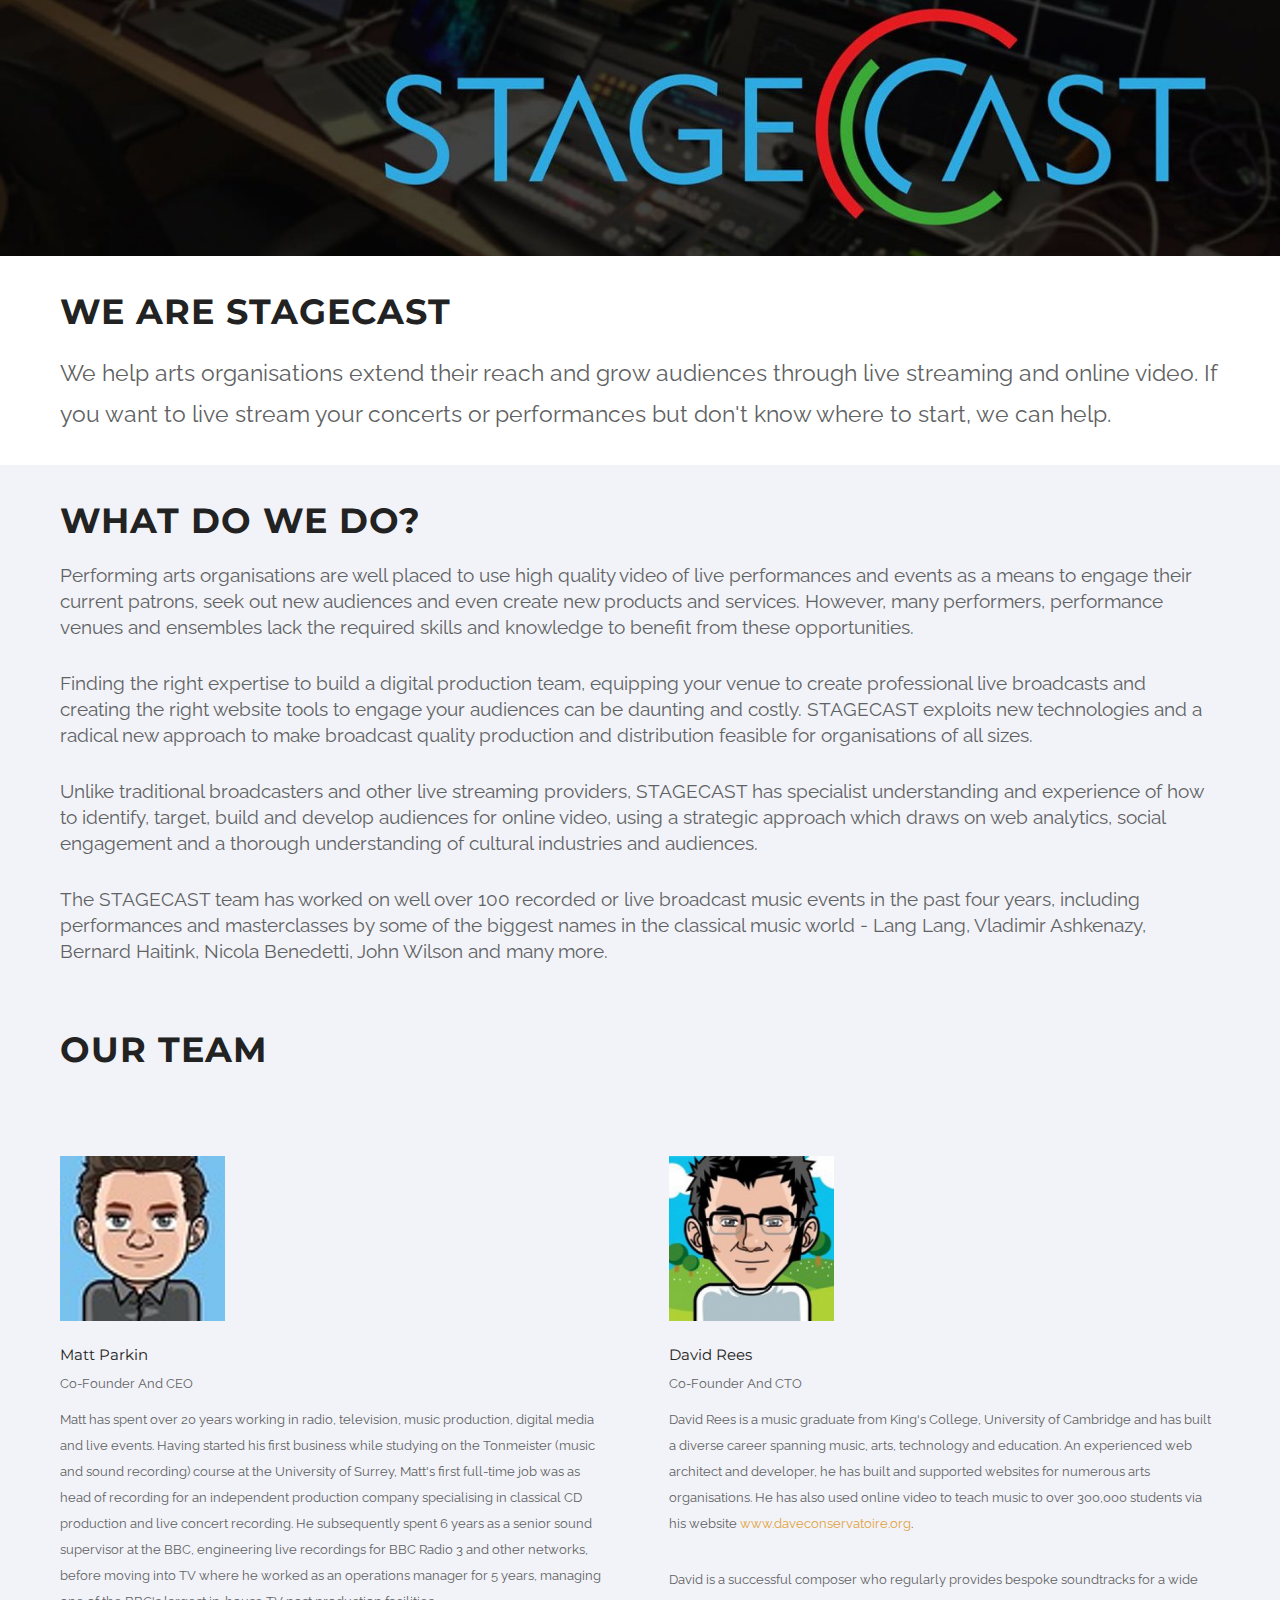
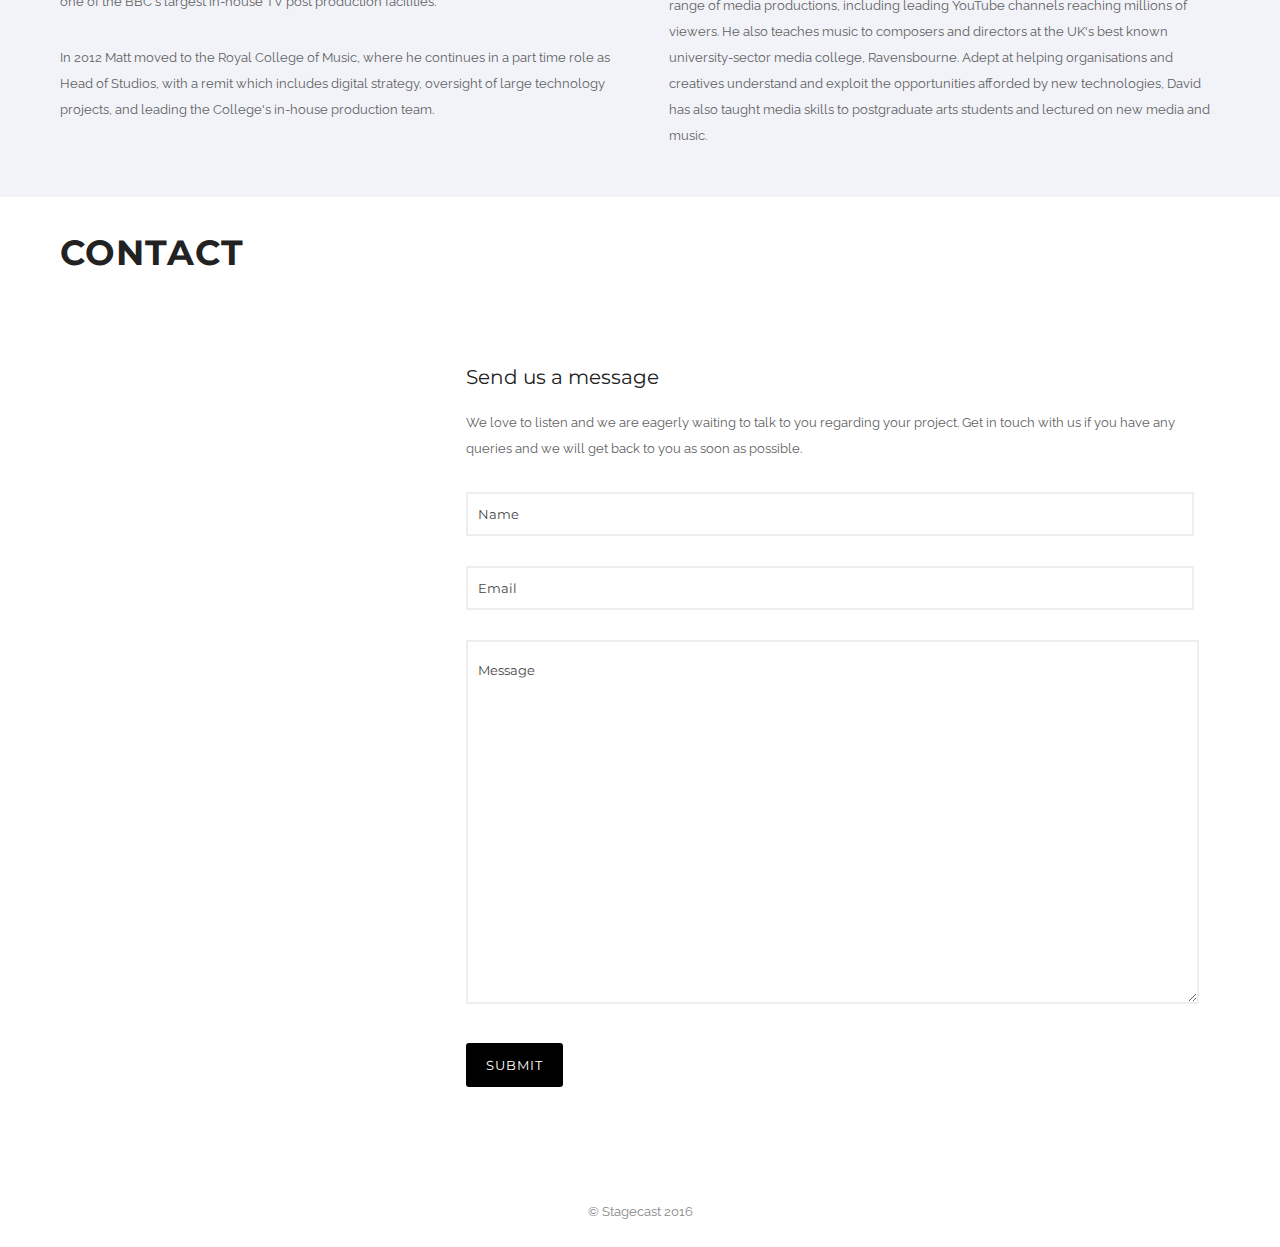
<file: index.html>
<!doctype html>
<!-- paulirish.com/2008/conditional-stylesheets-vs-css-hacks-answer-neither/ -->
<!--[if lt IE 7]> <html class="no-js lt-ie9 lt-ie8 lt-ie7" lang="en"> <![endif]-->
<!--[if IE 7]>    <html class="no-js lt-ie9 lt-ie8" lang="en"> <![endif]-->
<!--[if IE 8]>    <html class="no-js lt-ie9" lang="en"> <![endif]-->
<!-- Consider adding a manifest.appcache: h5bp.com/d/Offline -->
<!--[if gt IE 8]><!-->
<!-- Orange -->

<html class="no-js" lang="en-US"> <!--<![endif]-->
<head>
	<meta charset="utf-8">
	<!--[if IE]>
		<meta http-equiv="X-UA-Compatible" content="IE=edge,chrome=1" >
	<![endif]-->

	<title>Stagecast</title>
	<meta name="viewport" content="user-scalable=no, width=device-width, initial-scale=1, maximum-scale=1" />
    <meta name="apple-mobile-web-app-capable" content="yes" />

    <link rel='stylesheet' id='be-themes-layout-css'  href='/css/layout.css' type='text/css' media='all' />
    <link rel='stylesheet' id='be-pb-frontend-output-css'  href='/css/shortcodes.css' type='text/css' media='all' />
    <link rel='stylesheet' id='rs-plugin-settings-css'  href='/css/settings.css' type='text/css' media='all' />
    <link rel='stylesheet' id='be-style-css-css'  href='/css/style.css' type='text/css' media='all' />
    <link rel='stylesheet' id='be-themes-css-css'  href='/css/theme-options.css' type='text/css' media='all' />
    <link rel='stylesheet' href='/css/icons.css' type='text/css' media='all' />
	<link rel='stylesheet' id='be-themes-layout-group-css' href='/css/font-awesome.css' type='text/css' media='all' />

	<link rel='stylesheet' id='redux-google-fonts-be_themes_data-css'  href='http://fonts.googleapis.com/css?family=Montserrat%3A700%2C400%7CCrimson+Text%3A400italic%7CRaleway%3A400%2C600%7CSource+Sans+Pro%3A400&#038;subset=latin&#038;ver=1428407938' type='text/css' media='all' />


  <link rel="shortcut icon" href="/images/favicon.ico" type="image/x-icon">
  <link rel="icon" href="/images/favicon.ico" type="image/x-icon">
  
</head>
<body class="home page page-id-2723 page-template-default _masterslider _msp_version_2.7.2 header-transparent no-section-scroll smooth-scroll top-header top-right-sliding-menu  be-themes-layout-layout-wide">
	
<div class="header-hero-section" id="hero-section">
  <img src="/images/banner.jpg" />
</div>
     <div id="content" class="no-sidebar-page">
        <div id="content-wrap" class="page-builder">
            <section id="page-content">
            <div class="clearfix">

 <!-- Whoweare -->
                  <div class="be-section clearfix" data-headerscheme="background--dark" style="">
                    <div class="be-section-pad clearfix" style="padding-top:30px;padding-bottom:30px;">
                        <div class="be-row be-wrap clearfix">
                            <div class="one-col column-block clearfix " data-animation="" style=" ">
                                <div class="be-custom-column-inner">
                                    <h3>WE ARE STAGECAST</h3>
                                    <p>
                                        <span style="font-size: 17pt; line-height: 1.8;">We help arts organisations extend their reach and grow audiences through live streaming and online video.  If you want to live stream your concerts or performances but don't know where to start, we can help.</span>
                                    </p>
                                </div>
                            </div>
                        </div>
                      </div>
                    </div>
                  </div>  <div class="be-section clearfix" data-headerscheme="background--dark" style="background-color: #f2f3f8;">

  <div class="be-section-pad clearfix" style="padding-top:30px;padding-bottom:30px;">
    <div class="be-row be-wrap clearfix">
      <div class="one-col column-block clearfix " data-animation="" style=" ">
        <div class="be-custom-column-inner">
          <h3>WHAT DO WE DO?</h3>
          <span style="font-size: 14pt">
            <p>Performing arts organisations are well placed to use high quality video of live performances and events as a means to engage their current patrons, seek out new audiences and even create new products and services. However, many performers, performance venues and ensembles lack the required skills and knowledge to benefit from these opportunities.</p>
            <p>Finding the right expertise to build a digital production team, equipping your venue to create professional live broadcasts and creating the right website tools to engage your audiences can be daunting and costly.  STAGECAST exploits new technologies and a radical new approach to make broadcast quality production and distribution feasible for organisations of all sizes.</p>
            <p>Unlike traditional broadcasters and other live streaming providers, STAGECAST has specialist understanding and experience of how to identify, target, build and develop audiences for online video, using a strategic approach which draws on web analytics, social engagement and a thorough understanding of cultural industries and audiences.</p>
  
            <p>The STAGECAST team has worked on well over 100 recorded or live broadcast music events in the past four years, including performances and masterclasses by some of the biggest names in the classical music world - Lang Lang, Vladimir Ashkenazy, Bernard Haitink, Nicola Benedetti, John Wilson and many more.</p>
  
      <!--      <p>Choose STAGECAST as a web platform, or a live streaming production partner, or both - all our solutions are tailored to your needs and come with the benefit of our experience, expertise and insight.</p>-->
          </span>
        </div>
      </div>
    </div>
  </div>
</div>  <!-- Our Team -->
                  <div class="be-section clearfix" data-headerscheme="background--dark" style="background-color: #f2f3f8;">
                    <div class="be-section-pad clearfix" style="padding-top:30px;padding-bottom:30px;">
                        <div class="be-row be-wrap clearfix">
                            <div class="one-col column-block clearfix " data-animation="" style=" ">
                                <div class="be-custom-column-inner">
                                    <h3>OUR TEAM</h3>
              
                                </div>
                            </div>
                        </div>
                        <div class="be-row be-wrap clearfix">
                            <div class="one-half column-block " data-animation="" style=" ">
                                <div class="be-custom-column-inner">
                                    <div class="team-shortcode-wrap 0" data-animation="fadeIn">
                                        <div class="element c_to_c style5-title">
                                            <div class="element-inner">
                                                <div class="flip-wrap">
                                                    <div class="flip-img-wrap none-effect">
                                                        <img src="images/matt.jpg" alt="Matt" class="team-image"/>
                                                        <!--
                                                        <ul class="team-social clearfix over" style="background: rgba(255,255,255,0.85)">
                                                            <li class="icon-shortcode"><a href="#" class="font-icon team_icons" target="_blank" data-bg-color="transparent" data-color="#000000" data-hover-color="#af9f66" data-hover-bg-color="transparent" style="color: #000000;"><i class="icon-facebook"></i></a></li>
                                                            <li class="icon-shortcode"><a href="#" class="font-icon team_icons" target="_blank" data-bg-color="transparent" data-color="#000000" data-hover-color="#af9f66" data-hover-bg-color="transparent" style="color: #000000;"><i class="icon-twitter"></i></a></li>
                                                            <li class="icon-shortcode"><a href="#" class="font-icon team_icons" target="_blank" data-bg-color="transparent" data-color="#000000" data-hover-color="#af9f66" data-hover-bg-color="transparent" style="color: #000000;"><i class="icon-gplus"></i></a></li>
                                                            <li class="icon-shortcode"><a href="#" class="font-icon team_icons" target="_blank" data-bg-color="transparent" data-color="#000000" data-hover-color="#af9f66" data-hover-bg-color="transparent" style="color: #000000;"><i class="icon-linkedin"></i></a></li>
                                                        </ul>
                                                        -->
                                                    </div>
                                                </div>
                                                <div class="thumb-overlay">
                                                    <div class="thumb-bg">
                                                        <div class="display-table">
                                                            <div class="display-table-cell vertical-align-middle">
                                                                <div class="team-wrap clearfix" style="text-align: left;">
                                                                    <h6 class="team-title">Matt Parkin</h6>
                                                                    <p class="designation">
                                                                        Co-Founder and CEO
                                                                    </p>
                                                                    <p>Matt has spent over 20 years working in radio, television, music production, digital media and live events. Having started his first business while studying on the Tonmeister (music and sound recording) course at the University of Surrey, Matt's first full-time job was as head of recording for an independent production company specialising in classical CD production and live concert recording. He subsequently spent 6 years as a senior sound supervisor at the BBC, engineering live recordings for BBC Radio 3 and other networks, before moving into TV where he worked as an operations manager for 5 years, managing one of the BBC's largest in-house TV post production facilities.</p>  <p>In 2012 Matt moved to the Royal College of Music, where he continues in a part time role as Head of Studios, with a remit which includes digital strategy, oversight of large technology projects, and leading the College's in-house production team.</p>
                                                                </div>
                                                            </div>
                                                        </div>
                                                    </div>
                                                </div>
                                            </div>
                                        </div>
                                    </div>
                                </div>
                            </div>
                            <div class="one-half column-block " data-animation="" style=" ">
                                <div class="be-custom-column-inner">
                                    <div class="team-shortcode-wrap 0" data-animation="fadeIn">
                                        <div class="element c_to_c style5-title">
                                            <div class="element-inner">
                                              
                                                <div class="flip-wrap">
                                                    <div class="flip-img-wrap none-effect">
                                                        <img src="images/dave.jpg" class="team-image" alt="Dave"/>
                                                        <!--
                                                        <ul class="team-social clearfix over" style="background: rgba(255,255,255,0.85)">
                                                            <li class="icon-shortcode"><a href="#" class="font-icon team_icons" target="_blank" data-bg-color="transparent" data-color="#000000" data-hover-color="#af9f66" data-hover-bg-color="transparent" style="color: #000000;"><i class="icon-facebook"></i></a></li>
                                                            <li class="icon-shortcode"><a href="#" class="font-icon team_icons" target="_blank" data-bg-color="transparent" data-color="#000000" data-hover-color="#af9f66" data-hover-bg-color="transparent" style="color: #000000;"><i class="icon-twitter"></i></a></li>
                                                            <li class="icon-shortcode"><a href="#" class="font-icon team_icons" target="_blank" data-bg-color="transparent" data-color="#000000" data-hover-color="#af9f66" data-hover-bg-color="transparent" style="color: #000000;"><i class="icon-gplus"></i></a></li>
                                                            <li class="icon-shortcode"><a href="#" class="font-icon team_icons" target="_blank" data-bg-color="transparent" data-color="#000000" data-hover-color="#af9f66" data-hover-bg-color="transparent" style="color: #000000;"><i class="icon-linkedin"></i></a></li>
                                                        </ul>
                                                        -->
                                                    </div>
                                                </div>
                                                <div class="thumb-overlay">
                                                    <div class="thumb-bg">
                                                        <div class="display-table">
                                                            <div class="display-table-cell vertical-align-middle">
                                                                <div class="team-wrap clearfix" style="text-align: left;">
                                                                    <h6 class="team-title">David Rees</h6>
                                                                    <p class="designation">
                                                                        Co-Founder and CTO
                                                                    </p>
                                                                    
                                                                <p>David Rees is a music graduate from King's College, University of Cambridge and has built a diverse career spanning music, arts, technology and education. An experienced web architect and developer, he has built and supported websites for numerous arts organisations. He has also used online video to teach music to over 300,000 students via his website <a href="http://daveconservatoire.org" target="_blank">www.daveconservatoire.org</a>. </p>
<p>David is a successful composer who regularly provides bespoke soundtracks for a wide range of media productions, including leading YouTube channels reaching millions of viewers. He also teaches music to composers and directors at the UK's best known university-sector media college, Ravensbourne. Adept at helping organisations and creatives understand and exploit the opportunities afforded by new technologies, David has also taught media skills to postgraduate arts students and lectured on new media and music.</p>
                                                                </div>
                                                            </div>
                                                        </div>
                                                    </div>
                                                </div>
                                            </div>
                                        </div>
                                    </div>
                                </div>
                            </div>
                            <div class="one-fourth column-block " data-animation="" style=" ">
                                <div class="be-custom-column-inner">
                                                                   </div>
                            </div>
                            <div class="one-fourth column-block " data-animation="" style=" ">
                                <div class="be-custom-column-inner">
                                    
                                </div>
                            </div>
                        </div>
                    </div>
                </div>   <!-- Contact Form -->
   <!--
                       <div class="be-section clearfix" data-headerscheme="background--light" style="background: url(upload/black_twill.png) repeat scroll top left;">
                        <div class="be-section-pad clearfix" style="padding-top:20px;padding-bottom:20px;">
                            <div class="be-row be-wrap clearfix">
                                <div class="one-col column-block clearfix ">
                                    <div class="be-custom-column-inner">
                                        <div class="call-to-action be-shortcode clearfix " data-animation="fadeIn">
                                            <h5 class="action-content" style="color:#ffffff;">HAVE A PROJECT ? GET IN TOUCH</h5>
                                            <a class="mediumbtn be-button rounded action-button " href="http://www.themeforest.net" style="border-style: solid; border-width: 0px; border-color: #ffffff; background-color: #e0a240; color: #ffffff;" data-bg-color="#e0a240" data-hover-bg-color="#000000" data-color="#ffffff" data-hover-color="#ffffff" data-border-color="#ffffff" data-hover-border-color="#000000">Contact Us</a>
                                        </div>
                                    </div>
                                </div>
                            </div>
                        </div>
                    </div>
      -->  
   
                    <div class="be-section clearfix" data-headerscheme="background--light" style="background-color: #ffffff;">    
                        <div class="be-section-pad clearfix" style="padding-top:30px;">
	                         <div class="be-row be-wrap clearfix">
                            <div class="one-col column-block clearfix " data-animation="" style=" ">
                                <div class="be-custom-column-inner">
                                    <h3>CONTACT</h3>
                                </div>
                            </div>
                        </div>
                            <div class="be-row be-wrap clearfix">
                                <div class="one-third column-block " data-animation="" style=" ">
                                    <div class="be-custom-column-inner">
                                      <p>&nbsp;</p>
                                      <!--
                                        <h6>Contact Info</h6>
                                        <ul class="custom-list">
                                            <li class="custom-list-content"><i class="font-icon icon-icon_house_alt " style="color:#e0a240;"></i><span class="custom-list-content-inner">66 Nicholson Street, Buffalo,&nbsp;NY 14214</span></li>
                                            <li class="custom-list-content"><i class="font-icon icon-icon_phone " style="color:#e0a240;"></i><span class="custom-list-content-inner">001-123-456-7890</span></li>
                                            <li class="custom-list-content"><i class="font-icon icon-icon_mail_alt " style="color:#e0a240;"></i><span class="custom-list-content-inner">maxi@max-themes.com</span></li>
                                        </ul>
                                        -->
                                    </div>
                                </div>
                                <div class="two-third column-block " data-animation="" style=" ">
                                    <div class="be-custom-column-inner">
                                        <h5>Send us a message</h5>
                                        <p>
                                            We love to listen and we are eagerly waiting to talk to you regarding your project. Get in touch with us if you have any queries and we will get back to you as soon as possible.
                                        </p>
                                        <div class="contact_form contact_form_module style1-input">
                                            <form id="contact-form" class="contact" action="https://formspree.io/hello@stagecast.net"
      method="POST">
                                                 <fieldset class="contact_fieldset">
                                                    <input type="text"  name="name" id="name" class="txt autoclear" placeholder="Name" />
                                                </fieldset>
                                                <fieldset class="contact_fieldset">
                                                    <input type="text" name="_replyto" id="mail" class="txt autoclear" placeholder="Email" />
                                                </fieldset>
                                                <fieldset class="contact_fieldset">
                                                    <textarea  name="comment" id="comment" class="txt_area autoclear" placeholder="Message"></textarea>
                                                </fieldset>
                                                <input type="hidden" name="_next" value="http://stagecast.net/thanks" />
                                                <input type="hidden" name="_subject" value="Stagecast Contact Form Submitted" />
                                                
                                                
                                                <fieldset class="contact_fieldset" style="display:none">
                                                    <textarea  name="_gotcha" id="comment" class="txt_area autoclear" placeholder="Message"></textarea>
                                                </fieldset>
                                                <fieldset class="contact_fieldset submit-fieldset">
                                                    <input type="submit" id="submit_contact" name="contact_submit" value="Submit" class="contact_submit be-shortcode mediumbtn be-button rounded" style="background-color: #000000;color: #ffffff;"/>
                                                    <div id="msg" class="message"></div>
                                                </fieldset>
                                            </form>
                                        </div>
                                    </div>
                                </div>
                            </div>
                        </div>
                    </div>
                </div>            <!--  End Page Content -->
            </section>
        </div>
    </div>

	    
	<footer id="footer" class="layout-wide" style="background-color: #ffffff;">
	    <span class="footer-border "></span>
	    <div id="footer-wrap" class=" style1 be-wrap clearfix">
	        <div class="footer-left-area">
	        </div>
	        <div class="footer-center-area">
	            <div class="footer-content-inner-center">
	                &copy; Stagecast 2016
	            </div>
	        </div>
	        <div class="footer-right-area">
	        </div>
	    </div>
	</footer>
	</div>
</div>



			

</body>
</html>
</file>
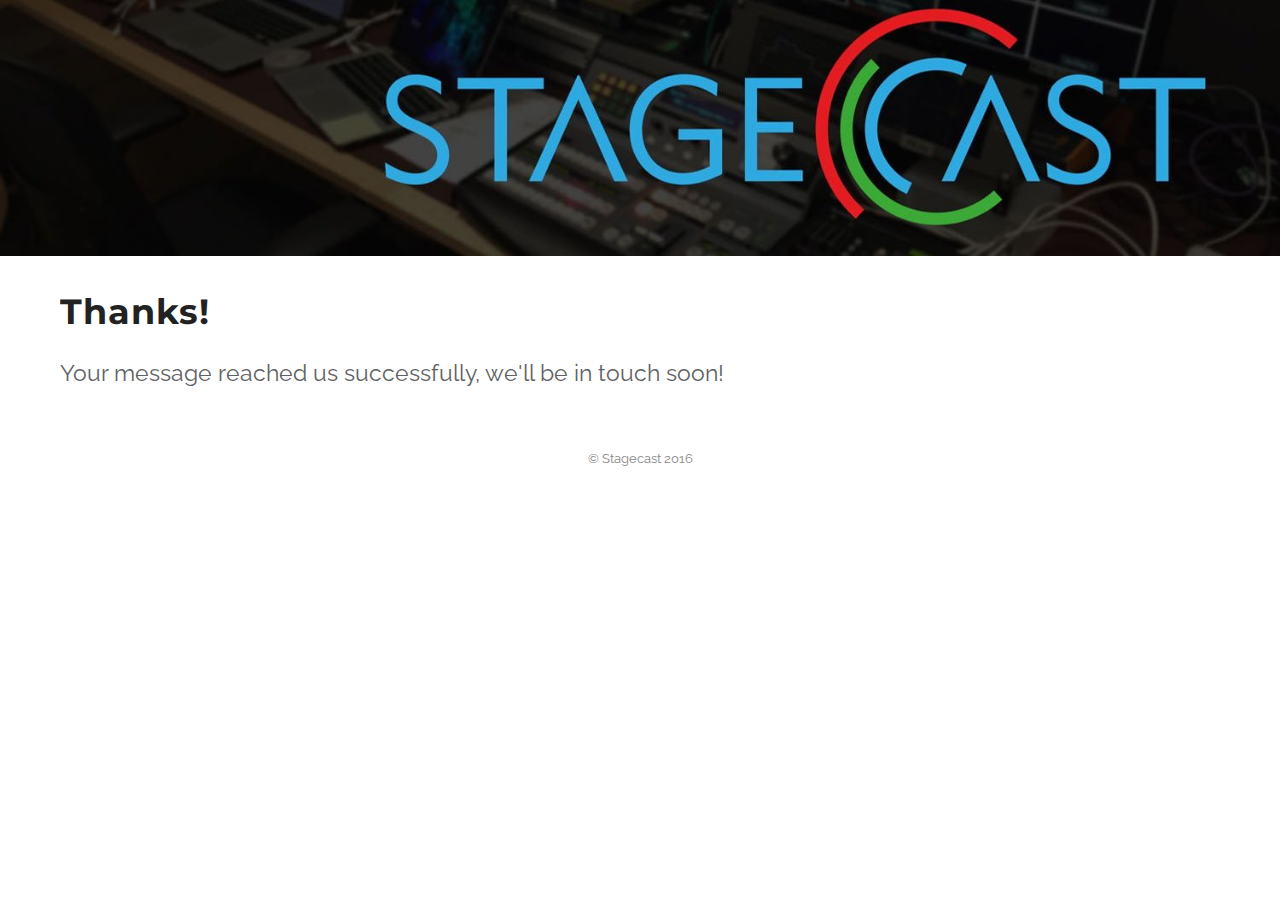
<file: thanks/index.html>
<!doctype html>
<!-- paulirish.com/2008/conditional-stylesheets-vs-css-hacks-answer-neither/ -->
<!--[if lt IE 7]> <html class="no-js lt-ie9 lt-ie8 lt-ie7" lang="en"> <![endif]-->
<!--[if IE 7]>    <html class="no-js lt-ie9 lt-ie8" lang="en"> <![endif]-->
<!--[if IE 8]>    <html class="no-js lt-ie9" lang="en"> <![endif]-->
<!-- Consider adding a manifest.appcache: h5bp.com/d/Offline -->
<!--[if gt IE 8]><!-->
<!-- Orange -->

<html class="no-js" lang="en-US"> <!--<![endif]-->
<head>
	<meta charset="utf-8">
	<!--[if IE]>
		<meta http-equiv="X-UA-Compatible" content="IE=edge,chrome=1" >
	<![endif]-->

	<title>Stagecast</title>
	<meta name="viewport" content="user-scalable=no, width=device-width, initial-scale=1, maximum-scale=1" />
    <meta name="apple-mobile-web-app-capable" content="yes" />

    <link rel='stylesheet' id='be-themes-layout-css'  href='/css/layout.css' type='text/css' media='all' />
    <link rel='stylesheet' id='be-pb-frontend-output-css'  href='/css/shortcodes.css' type='text/css' media='all' />
    <link rel='stylesheet' id='rs-plugin-settings-css'  href='/css/settings.css' type='text/css' media='all' />
    <link rel='stylesheet' id='be-style-css-css'  href='/css/style.css' type='text/css' media='all' />
    <link rel='stylesheet' id='be-themes-css-css'  href='/css/theme-options.css' type='text/css' media='all' />
    <link rel='stylesheet' href='/css/icons.css' type='text/css' media='all' />
	<link rel='stylesheet' id='be-themes-layout-group-css' href='/css/font-awesome.css' type='text/css' media='all' />

	<link rel='stylesheet' id='redux-google-fonts-be_themes_data-css'  href='http://fonts.googleapis.com/css?family=Montserrat%3A700%2C400%7CCrimson+Text%3A400italic%7CRaleway%3A400%2C600%7CSource+Sans+Pro%3A400&#038;subset=latin&#038;ver=1428407938' type='text/css' media='all' />


  <link rel="shortcut icon" href="/images/favicon.ico" type="image/x-icon">
  <link rel="icon" href="/images/favicon.ico" type="image/x-icon">
  
</head>
<body class="home page page-id-2723 page-template-default _masterslider _msp_version_2.7.2 header-transparent no-section-scroll smooth-scroll top-header top-right-sliding-menu  be-themes-layout-layout-wide">
	
<div class="header-hero-section" id="hero-section">
  <img src="/images/banner.jpg" />
</div>
     <div id="content" class="no-sidebar-page">
        <div id="content-wrap" class="page-builder">
            <section id="page-content">
            <div class="clearfix">

 <!-- Whoweare -->
                  <div class="be-section clearfix" data-headerscheme="background--dark" style="">
                    <div class="be-section-pad clearfix" style="padding-top:30px;padding-bottom:30px;">
                        <div class="be-row be-wrap clearfix">
                            <div class="one-col column-block clearfix " data-animation="" style=" ">
                                <div class="be-custom-column-inner">
                                    <h3>Thanks!</h3>
                                    <p>
                                        <span style="font-size: 17pt; line-height: 1.8;">Your message reached us successfully, we'll be in touch soon!</span>
                                    </p>
                                </div>
                            </div>
                        </div>
                      </div>
                    </div>
                  </div>            <!--  End Page Content -->
            </section>
        </div>
    </div>

	    
	<footer id="footer" class="layout-wide" style="background-color: #ffffff;">
	    <span class="footer-border "></span>
	    <div id="footer-wrap" class=" style1 be-wrap clearfix">
	        <div class="footer-left-area">
	        </div>
	        <div class="footer-center-area">
	            <div class="footer-content-inner-center">
	                &copy; Stagecast 2016
	            </div>
	        </div>
	        <div class="footer-right-area">
	        </div>
	    </div>
	</footer>
	</div>
</div>



			

</body>
</html>
</file>
<file: css/layout.css>
.be-wrap {
    max-width: 1160px;
    margin: 0 auto;
    position: relative;
    z-index: 2;
}
.layout-box{
    position: relative;
    width:1280px;
    margin: 0px auto;
}
#hero-section .master-slider {
    height: 500px;
}
.be-section.full-screen-section {
    opacity: 0;
    height: 1000px;
}
/* ======================
    Content
   ====================== */

#page-content.content-single-sidebar{
    width:820px;
}

#left-sidebar, #right-sidebar{
    width: 260px;
}

#left-sidebar, #right-sidebar{
    float: left;
}

.left-sidebar-page #page-content,.dual-sidebar-page #page-content {
    float: right;
}

.right-sidebar-page #page-content{
    float: left;
}

#left-sidebar, 
.right-sidebar-page #page-content {
    margin-right: 80px;
}

#left-sidebar, #right-sidebar{
    margin-bottom: 50px;
}

#content {
    position: static;
    z-index: 2;
}
body.no-section-scroll #content {
    -webkit-transform: initial !important;
    -moz-transform: initial !important;
    -ms-transform: initial !important;
    -o-transform: initial !important;
    transform: initial !important;
}
.no-page-builder {
	padding: 70px 0px;
}
.page #comments {
    padding: 50px 0;
}

/* ======================
    Border layout
    ===================== */

.layout-box-top,
.layout-box-right,
.layout-box-bottom,
.layout-box-left {
    position: fixed;
    background: #ccc;
    z-index: 15;
    -webkit-transform: translateZ(0);
}
.layout-box-top,
.layout-box-bottom {
    width: 100%;
    height: 30px;
    top: 0px;
    left: 0px;
}
.layout-box-bottom {
    top: auto;
    bottom: 0px;
}
.layout-box-right,
.layout-box-left {
    width: 30px;
    height: 100%;
    top: 0px;
    right: 0px;
}
.layout-box-left {
    right: auto;
    left: 0px;
}
body.admin-bar .layout-box-top{
    top: 32px;
}
/* ======================
    Column & Text Block
   ====================== */

.column-block { 
    float: left;
    margin-left: 5%; 
    margin-bottom: 50px;
    position: relative;
    overflow: hidden;
    position: relative;
    z-index: 2;
}
.column-block .be-custom-column-pad,
.column-block .be-custom-column-inner {
    position: relative;
    z-index: 2;
}
.one-col.column-block {
    margin-left: 0px;
    float: none;
}

.one-third { 
    width:30%; 
}
.one-fourth { 
    width:21.25%; 
}
.one-fifth { 
    width:16%; 
}
.one-half { 
    width:47.5%; 
}
.two-third { 
    width:65%; 
}
.three-fourth { 
    width:73.75%; 
}

.be-no-space .one-third { 
    width:33.33%; 
}
.be-no-space .one-fourth { 
    width: 25%; 
}
.be-no-space .one-fifth { 
    width: 20%; 
}
.be-no-space .one-half { 
    width: 50%; 
}
.be-no-space .two-third { 
    width: 66.68%; 
}
.be-no-space .three-fourth { 
    width: 75%; 
}

.be-no-space { 
    display: table; 
    margin-bottom: 60px; 
}
.be-no-space.zero-bottom { 
    margin-bottom: 0; 
}
.be-no-space .column-block { 
    display: table-cell; 
    margin-left: 0px; 
    float: none; 
    vertical-align: middle; 
}
.be-column-pad {
	padding: 100px 5%;
}
.one-third.be-column-pad, .one-fourth.be-column-pad, .one-col.be-column-pad, .two-third.be-column-pad, .three-fourth.be-column-pad {
    padding: 100px 5%;
}
.one-half.be-column-pad {
    padding: 100px 15% 100px 5%;
}
.one-half.be-column-pad:first-child {
    padding: 100px 5% 100px 15%;
}

.column-block *:last-child {
    margin-bottom: 0 !important;
}
.be-last-child {
    margin-bottom: 0 !important;
}

.be-row .column-block:first-child{
    margin-left: 0;
}
.be-row.zero-bottom .column-block {
    margin-bottom: 0;
}
.be-section .be-row:last-child .column-block {
    margin-bottom: 0;
}

.be-section .be-row:last-child .column-block h1:last-child,
.be-section .be-row:last-child .column-block h2:last-child,
.be-section .be-row:last-child .column-block h3:last-child,
.be-section .be-row:last-child .column-block h4:last-child,
.be-section .be-row:last-child .column-block h5:last-child,
.be-section .be-row:last-child .column-block h6:last-child {
    margin-bottom: 0 !important;
} 

.be-section .be-row:not(:last-child) .column-block h1:last-child,
.be-section .be-row:not(:last-child) .column-block h2:last-child,
.be-section .be-row:not(:last-child) .column-block h3:last-child,
.be-section .be-row:not(:last-child) .column-block h4:last-child,
.be-section .be-row:not(:last-child) .column-block h5:last-child,
.be-section .be-row:not(:last-child) .column-block h6:last-child {
    margin-bottom: 30px !important;
}
html body .be-section .be-row .column-block .be-notification *:last-child {
    margin-bottom: 0px !important;
}
.two-third .column-block, .three-fourth .column-block {
    margin-bottom: 0;
}
.column-inner-content {
    position: relative;
    z-index: 2;
}

/* ====================================
    Section Parallax & Video Background
   ==================================== */

.be-section.be-video-section .be-section-pad,
.be-section.be-bg-overlay {
    position: relative;
}
.be-section {
    overflow: hidden;
}
.be-row {
    z-index: 3;
    position: relative;
}
.be-row.be-no-space {
	width: 100%;
}
.be-bg-video {
    display: none;
    position: absolute;
    width: 100%;
    z-index: 0;
    top: 0;
    left: 0;
}
.be-animate {
    visibility: hidden;
    margin-bottom: 30px;
}
#be-pb-main .be-animate {
	visibility: visible;
}
.be-bg-parallax {
    background-attachment: fixed;
}
.be-bg-cover {
    background-size: cover !important;
    -webkit-background-size:cover !important;
    -moz-background-size:cover !important;
}
.be-bg-mousemove-parallax.be-bg-cover {
    background-size: initial !important;
    -webkit-background-size: initial !important;
    -moz-background-size:initial !important;
}
.section-overlay {
	position: absolute;
	top: 0px;
	left: 0px;
	width: 100%;
	height: 100%;
	z-index: 1;
	background: #000;
	opacity: 0.8;
	-ms-filter: "progid:DXImageTransform.Microsoft.Alpha(Opacity=80)";
    filter: alpha(opacity=80);
}

.be-shortcode {
    margin-bottom: 60px;
}   

html.section-scroll.csstransforms,
html.csstransforms body.section-scroll
html.csstransforms body.section-scroll #main-wrapper {
    overflow: hidden;
    height: 100%;
}
html.csstransforms body.section-scroll #footer {
    display: none;
}
html.csstransforms body.section-scroll #content {
    opacity: 0;
}
html.csstransforms body.section-scroll #content {
    -webkit-transition: -webkit-transform 800ms ease;
    -moz-transition: -moz-transform 800ms ease;
    -o-transition: -o-transform 800ms ease;
    transition: transform 800ms ease;
    position: relative;
    z-index: 9;
}
.fullscreen-nav-wrap {
    display: none;
}
html.csstransforms body.section-scroll .fullscreen-nav-wrap {
    display: table;
    height: 100%;
    position: fixed;
    bottom: 0px;
    right: 35px;
    top: 0px;
    z-index: 10;
}


html.csstransforms body.section-scroll .fullscreen-nav-wrap-inner {
    display: table-cell;
    zoom: 1;
    vertical-align: middle;
}
.fullscreen-nav {
    margin-bottom: 0px;
    list-style-type: none;
    padding: 0px;
}
.fullscreen-nav-item, .fullscreen-nav-item-hero-section {
    width: 7px;
    height: 7px;
    border: 1px solid #fff;
    background: transparent;
    border-radius: 50%;
    cursor: pointer;
    margin: 5px 0px 5px 0px;
}
.fullscreen-nav-item.current-item, .fullscreen-nav-item-hero-section.current-item {
    background: #fff;
}
body.section-scroll .be-section * {
    -webkit-transform: translateZ(0);
}

/* ====================================
    FixedSidebar Page
   ==================================== */
.fixed-sidebar-page {
    padding: 0px !important;
}
.fixed-sidebar * {
    overflow: visible !important;
}
.fixed-sidebar-page #content-wrap {
    position: relative;
}
.fixed-sidebar-page #left-sidebar,
.fixed-sidebar-page #right-sidebar,
.fixed-sidebar-page #page-content {
    -webkit-box-sizing: border-box;
    -moz-box-sizing: border-box;
    box-sizing: border-box;
    margin: 0px;
}
.fixed-sidebar-page #left-sidebar,
.fixed-sidebar-page #right-sidebar {
    width: 30%;
    margin: 0px !important;
    height: 100%;
    position: absolute;
}
.fixed-sidebar-page #right-sidebar {
    right: 0px;
}
.fixed-sidebar-page #page-content {
    width: 70% !important;
    padding: 30px;
}
.fixed-sidebar-page #left-sidebar.active-fixed,
.fixed-sidebar-page #right-sidebar.active-fixed {
    position: fixed;
    top: 0px;
    height: 100%;
}
.fixed-sidebar-page #right-sidebar.active-fixed {
    right: 0px;
    left: auto;
}
body.admin-bar .fixed-sidebar-page #left-sidebar.active-fixed .fixed-sidebar-content,
body.admin-bar .fixed-sidebar-page #right-sidebar.active-fixed .fixed-sidebar-content {
    padding-top: 82px;
}
.active-fixed .fixed-sidebar-content {
    overflow: hidden;
    display: block;
    height: 100%;
    position: relative;
}
.fixed-sidebar-content {
    padding: 50px 50px 100px 50px;
    -webkit-box-sizing: border-box;
    -moz-box-sizing: border-box;
    box-sizing: border-box;
}
.fixed-sidebar-content-inner {
    height: 100%;
}
.active-fixed .fixed-sidebar-content .mCSB_container {
    margin-right: 0px;
}
.fixed-sidebar-page .mCustomScrollBox>.mCSB_scrollTools {
    right: -30px !important;
}
.fixed-sidebar-page .mCustomScrollBox {
    overflow: visible !important;
}
.layout-box .fixed-sidebar-page #right-sidebar.active-fixed {
    position: relative !important;
    right: auto !important;
}

/******************************************************************
    Zero Bottom Margin for Shortcodes in Header and Widget area
*******************************************************************/

.widget .be-shortcode,
.widget .icon-shortcode,
.widget .be-button-wrap{
    margin-bottom: 0px !important;
}

#header-wrap .be-shortcode,
#header-wrap .icon-shortcode,
#header-wrap .be-button-wrap{
    margin-bottom: 0px !important;
}

/******************************************************************
    Media Query
*******************************************************************/

@media only screen and (min-width: 1280px) and (max-width: 1360px) {
    .left-header .sb-slidebar {
        width: 240px;
    }
    .left-header #main-wrapper {
        margin-left: 240px;
    }
}

@media only screen and (min-width: 1280px) and (max-width: 1440px) {
    .left-header .be-wrap {
        max-width: 980px;
        margin: 0 auto;
    }
    .left-header.left-static.be-themes-layout-layout-border .be-wrap{
        max-width: 850px
    }
    .left-header #page-content.content-single-sidebar {
        width:700px;
    }

   .left-header #left-sidebar, 
   .left-header #right-sidebar {
        width:220px;
    }
    .left-header #left-sidebar, 
    .left-header .right-sidebar-page #page-content {
        margin-right: 50px;
    }
    .fixed-sidebar-page #left-sidebar,
    .fixed-sidebar-page #right-sidebar {
        width: 30%;
        margin: 0px !important ;
    }
}

/* =========================================================================
                                    Small Desktop
   ========================================================================= */ 
@media only screen and (min-width: 960px) and (max-width: 1279px) {
    .be-wrap {
        max-width: 940px;
        margin: 0 auto;
    }
    .left-header.left-static .be-wrap{
        max-width: 650px
    }
    .layout-box {
        width:100%;
    }

    #page-content.content-single-sidebar{
        width:670px;
    }

    #left-sidebar, #right-sidebar{
        width:220px;
    }
    #left-sidebar, 
    .right-sidebar-page #page-content {
        margin-right: 50px;
    }
    .fixed-sidebar-page #left-sidebar,
    .fixed-sidebar-page #right-sidebar {
        width: 30%;
        margin: 0px !important ;
    } 
}



/* =========================================================================
                                    TABLET
   ========================================================================= */

@media only screen and (max-width: 1024px) {
    .be-bg-cover {
        background-attachment: scroll !important;
        background-position: center center !important;
    }
}

@media only screen and (min-width: 768px) and (max-width: 959px) {
    .be-wrap {
        max-width: 740px;
        margin: 0 auto;
    }
    .layout-box {
        width:100%;
    }
    #page-content.content-single-sidebar{
        width:500px;
    }

    #left-sidebar, #right-sidebar{
        width:200px;
    }
    #left-sidebar,
    .right-sidebar-page #page-content,
    .dual-sidebar-page #left-sidebar,
    #dual-sidebar-wrap {
        margin-right: 40px;
    }   
    #left-sidebar.floting-sidebar, #right-sidebar.floting-sidebar{
        width:100%;
        margin-right: 0;
    }        
    .content-single-sidebar .column-block {
        width: 100%;
        margin-left: 0;
        float: none;
    }   
}

@media only screen and (min-width: 960px) {
    .full-screen-section-wrap {
        display: table;
        width: 100%;
        height: 100%;
    }
    .full-screen-section-wrap .be-section-pad {
        padding: 0px !important;
        display: table-cell;
        vertical-align: middle;
    }
}
@media only screen and (max-width: 960px) {
    html.section-scroll,
    body.section-scroll {
        overflow: auto !important;
        height: auto !important;
    }
    html.csstransforms body.section-scroll .fullscreen-nav-wrap {
        display: none !important;
    }
    body.section-scroll #footer {
        display: block;
    }
    #content {
        -webkit-transform: initial !important;
        -moz-transform: initial !important;
        -ms-transform: initial !important;
        -o-transform: initial !important;
        transform: initial !important;
    }
    .fixed-sidebar-page #left-sidebar, 
    .fixed-sidebar-page #right-sidebar, 
    .fixed-sidebar-page #page-content.content-single-sidebar,
    .single-portfolio #page-content.content-single-sidebar  {
        width: 100% !important;
        position: relative !important;
    }
    .layout-box-container{
        display: none !important;
    }
    .style1-blog .post-date-wrap {
        display: block;
        position: static;
        width: 100%;
        border: none;
        text-align: left;
        padding: 0;
        font-size: inherit !important;
        color: inherit;
        margin-bottom: 5px !important;
    }
    .style1-blog .post-date-wrap div {
        float: left;
        margin-right: 10px;
    }
    .style1-blog .post-title-section {
        padding-left: 0;
    }
    .style1-blog .post-date-wrap:before {
        font-family: "icomoon";
        content: "\e63f";
        margin-right: 10px;
        float: left;
    }

}
@media only screen and (min-width: 1025px) {
    .full-screen-section-wrap {
        display: table;
        width: 100%;
        height: 100%;
    }
    .full-screen-section-wrap .be-section-pad {
        padding: 0px !important;
        display: table-cell;
        vertical-align: middle;
    }
}
@media only screen and (max-width: 768px) {
    .be-no-space .column-block {
        width: 100%;
        min-height: 350px;
        display: block;
    }
}
/* =========================================================================
                                    MOBILE 320
   ========================================================================= */


@media only screen and (max-width: 767px) {
    .be-wrap {
        max-width: 300px;
        margin: 0 auto;
    } 

    .layout-box {
        width:100%;
        margin: 0; 
    } 

    #right-sidebar,
    #left-sidebar {
        float: none;
        margin-right: 0;
        margin-left: 0;
        margin-top: 50px;
        width: 100%;
    }

    #page-content.content-single-sidebar,
    .right-sidebar-page #page-content { 
        float: none;
        margin-right: 0px;
        width:100%;
        margin-left: 0px;  
    }    

    .column-block {
        float: none;
        margin-left: 0;
        width: 100%;
    }
    .column-block .column-block{
        margin-bottom: 60px;
    }
    .be-section .be-row:last-child .column-block {
        margin-bottom: 60px;
    }
    .be-section .be-row:last-child .column-block:last-child,
    .be-section .be-row.be-no-space:last-child .column-block {
        margin-bottom: 0;
    }
    .be-no-space {
        display: block;
    }
    .be-no-space .column-block {
        width: 100%;
        /*min-height: initial;*/
        display: block;
    }
    .be-no-space .column-block.be-column-pad {
        padding: 80px 15% 80px 5%;
    }   
    #bottom-widgets .column-block {
        margin-bottom: 60px;
    }
    .column-block .be-custom-column-pad {
        padding: 30px !important;
    }
    body.disable-css-animation-mobile .be-animate {
        visibility: visible !important;
        -webkit-animation-duration: 0s;
        -moz-animation-duration: 0s;
        -ms-animation-duration: 0s;
        -o-animation-duration: 0s;
        animation-duration: 0s;
    }
}

/* =========================================================================
                                    MOBILE 480
   ========================================================================= */

@media only screen and (min-width: 480px) and (max-width: 767px) {
    .be-wrap {
        max-width: 440px;
        margin: 0 auto;
    } 
}
</file>
<file: css/shortcodes.css>
/**********************************************************************
            HERO SECTION
**********************************************************************/
.header-hero-section {
	overflow: hidden;
	width: 100%;
}
.hero-section-wrap *:last-child {
	margin-bottom: 0px !important;
}
.hero-section-wrap {
	opacity: 1;
}
.hero-section-inner-wrap {
	display: table;
	width: 100%;
	height: 100%;
}
.hero-section-inner {
	display: table-cell;
	vertical-align: middle;
}
.header-hero-custom-section .be-row {
	height: 100% !important;
}
.hero-section-wrap .special-heading .separator:last-child {
    margin-bottom: 30px !important;
}
/**************************************SHORTCODES**************************************/

/*********************************************************************
            ANIMATED NUMBERS
*********************************************************************/

.animate-number,.animate-number-caption {
    display: block;
    margin-bottom: 10px;
}
.animate-number-wrap {
    text-align: center;
}
.animate-number {
    line-height: 1.2 !important;
}

/*********************************************************************
            ANIMATED CHARTS
*********************************************************************/
.chart-wrap {
    text-align: center;
}
.chart {
    text-align: center;
    position: relative;
    width: 110px;
    height: 110px;
    line-height: 110px;
    margin: 0 auto 20px;
}
.chart canvas {
    position: absolute;
    top: 0;
    left: 0;
}
/*********************************************************************
            CLIENT CAROUSEL
*********************************************************************/

.carousel-wrap {
    position: relative;
    margin-bottom: 50px;
}
.be-carousel {
    margin: 0;
    padding: 0;
    list-style: none;
    display: block;
    -ms-filter: "progid:DXImageTransform.Microsoft.Alpha(Opacity=0)";
    filter: alpha(opacity=0);
    -moz-opacity: 0;
    -khtml-opacity: 0;
    opacity: 0;
    height: 0px;
    overflow: hidden;
    -webkit-transition: opacity 0.3s ease-in, height 0.3s ease-in;
    -moz-transition: opacity 0.3s ease-in, height 0.3s ease-in;
    -o-transition: opacity 0.3s ease-in, height 0.3s ease-in;
    -ms-transition: opacity 0.3s ease-in, height 0.3s ease-in;
    transition: opacity 0.3s ease-in, height 0.3s ease-in;
}
.be-carousel li{
    float: left;
    margin: 0px 10px;
    display: block;
    position: relative;
}

.portfolio-carousel .be-carousel li {
    margin: 0px 0px;
}

.client-carousel li a {
    display: block;
    text-align: center;
    line-height: 120px;
}
.portfolio-carousel .be-carousel li img {
    width: 100%;
    max-width: 100%;
}
.client-carousel li img {
    vertical-align: middle;
    height: auto !important;
    max-height: 100%;
}
.be-carousel-nav {
    position: absolute;
    top: 50%;
    width: 40px;
    height: 60px;
    line-height: 60px;
    font-size: 20px;
    margin-top: -30px;
    text-align: center;
    -webkit-transition: all .6s ease;
    -moz-transition: all .6s ease;
    -o-transition: all .6s ease;
    transition: all .6s ease;
    display: none !important;
    opacity: 0;
    -moz-opacity: 0;
    background: #000;
    background: rgba(0, 0, 0, 0.2);
}
.portfolio-carousel .be-carousel-nav {
    display: block !important;
}
.carousel-wrap .be-carousel-nav.prev {
    left: 0px;
}
.carousel-wrap .be-carousel-nav.next {
    right: 0px;
}


/*********************************************************************
            COUNTDOWN
*********************************************************************/


.countdown-rtl {
    direction: rtl;
}
.countdown-holding span {
    color: #888;
}
.countdown-row {
    clear: both;
    width: 100%;
    padding: 0px 2px;
    text-align: center;
}
.countdown-show1 .countdown-section {
    width: 98%;
}
.countdown-show2 .countdown-section {
    width: 48%;
}
.countdown-show3 .countdown-section {
    width: 32.5%;
}
.countdown-show4 .countdown-section {
    width: 24.5%;
}
.countdown-show5 .countdown-section {
    width: 19.5%;
}
.countdown-show6 .countdown-section {
    width: 16.25%;
}
.countdown-show7 .countdown-section {
    width: 14%;
}
.countdown-section {
    display: block;
    float: left;
    font-size: 16px;
    text-align: center;
}
.countdown-amount {
    font-size: 50px;
    line-height: 2;
}
.countdown-period {
    display: block;
}
.countdown-descr {
    display: block;
    width: 100%;
}

/*********************************************************************
            GALLERY
*********************************************************************/

.gallery-slider-wrap  {
    position: fixed;
    width: 100%;
    height: 100%;
    background: #fff;
    top: 0px;
    left: -100%;
    z-index: 15;
    opacity: 0;
    -ms-filter: "progid:DXImageTransform.Microsoft.Alpha(Opacity=0)";
    filter: alpha(opacity=0);
    -moz-opacity: 0;
    -khtml-opacity: 0;
    opacity: 0;
    -webkit-transition: left 0.3s ease-in, opacity 0.3s ease-in;
    -moz-transition: left 0.3s ease-in, opacity 0.3s ease-in;
    -o-transition: left 0.3s ease-in, opacity 0.3s ease-in;
    -ms-transition: left 0.3s ease-in, opacity 0.3s ease-in;
    transition: left 0.3s ease-in, opacity 0.3s ease-in;
}
a.no-link {
    cursor: default;
}
.overflow-hidden {
    overflow: hidden !important;
}
.gallery-slider-content,
#gallery-container-wrap,
#gallery-container {
    position: relative;
    width: 100%;
    height: 100%;
}
#gallery-container {
    width: 100%;
    float: left;
}
.gallery-all-container.normal-scroll #gallery-container {
    cursor: move;
    cursor: -webkit-grab;
}
#gallery-container-wrap {
    overflow-x: hidden;
    overflow-y: hidden;
    -ms-filter: "progid:DXImageTransform.Microsoft.Alpha(Opacity=0)";
    filter: alpha(opacity=0);
    -moz-opacity: 0;
    -khtml-opacity: 0;
    opacity: 0;
    transition: opacity 1s ease;
    -moz-box-sizing: border-box;
    -webkit-box-sizing: border-box;
    -ms-box-sizing: border-box;
    box-sizing: border-box;
}
#gallery-container {
    white-space: nowrap !important;
    word-wrap: normal;
    font-size: 0;
    -webkit-box-sizing: border-box;
    -moz-box-sizing: border-box;
    box-sizing: border-box;
    padding-right: 0px !important;
}
#gallery-container .placeholder {
    width: 100%;
    height: 100%;
    display: inline-block;
    zoom: 1;
    text-align: center;
    position: relative;
}
#gallery-container .placeholder img {
    display: inline-block;
    height: auto;
    width: auto;
    max-height: 100%;
    max-width: 100%;
    vertical-align: middle;
    -ms-filter: "progid:DXImageTransform.Microsoft.Alpha(Opacity=0)";
    filter: alpha(opacity=0);
    -moz-opacity: 0;
    -khtml-opacity: 0;
    opacity: 0;
    display: none;
    -webkit-transition: opacity 0.5s ease-in;
    -moz-transition: opacity 0.5s ease-in;
    -o-transition: opacity 0.5s ease-in;
    -ms-transition: opacity 0.5s ease-in;
    transition: opacity 0.5s ease-in;
}
#gallery-container .placeholder.style1_placehloder {
    width: auto;
    position: relative;
    vertical-align: top;
    height: 100%;
    height: 100% !important;
}
#gallery-container .placeholder.style1_placehloder img {
    height: 100%;
    max-width: none;
}
#gallery-container .placeholder.center,
#gallery-container .placeholder.style2_placehloder {
    vertical-align: top;
    overflow: hidden !important;
}
#gallery-container .placeholder.center .fluid-width-video-wrapper iframe{
    width: 100%!important;
}
.single-page-lightbox-content {
    height: 100% !important;
    overflow: auto !important;
}
#gallery-container .placeholder.center.style4_placehloder {
    display: block;
    overflow: hidden;
}
#gallery-container .placeholder.center.style4_placehloder a.slider-img-wrap {
    position: absolute;
    width: 100%;
    height: 100%;
    left: 0px;
}
.portfolio-item-overlay,
.overlay_placeholder {
    display: block;
    position: absolute;
    width: 100%;
    height: 100%;
    top: 0px;
    left: 0px;
    background: #000;
    background: rgba(0, 0, 0, 0.85);
    z-index: 1;
}
.placeholder .fluid-width-video-wrapper {
    display: inline-block !important;
    vertical-align: top !important;
    padding: 0px !important;
    margin: 0px !important;
    height: 100% !important;
}
.fluid-width-video-wrapper {
    width: 100%;
    position: relative;
    padding: 0;
}
.fluid-width-video-wrapper, .fluid-width-video-wrapper iframe, .fluid-width-video-wrapper object, .fluid-width-video-wrapper embed {
    max-width: 100%;
}
.placeholder .fluid-width-video-wrapper iframe.gallery {
    position: relative !important;
    height: 100% !important;
}
#gallery-container .placeholder:before {
    content: "";
    display: inline-block;
    height: 50%;
    width: 1px;
    margin-right: -1px;
}
#gallery-container .placeholder.center img {
    -webkit-backface-visibility: hidden;
    position: absolute;
    left: 0px;
    top: 0px;
    width: 100%;
    display: block;
    max-width: none;
    max-height: none;
}
.gallery-all-container.resized .arrow_prev, 
.gallery-all-container.resized .arrow_next{
/*.gallery-all-container.resized .single_portfolio_info_close {*/
    display: none !important;
}
.arrow_prev, 
.arrow_next {
    position: absolute;
    top: 50%;
    cursor: pointer;
    z-index: 10;
    margin-top: -50px;
    /*background: #000;*/
    /*background: rgba(0, 0, 0, 0.2);*/
    font-size: 30px;
    text-align: center;
    display: none;
}
.single_portfolio_info_close { 
    position: absolute;
    line-height: 35px;
    width: 35px;
    font-size: 20px;
    height: 35px;
    text-align: center;
    /*background-color: #000;*/
}
.arrow_prev {
    left: 0px;
}
.arrow_next {
    right: 0px;
}
.style1-arrow .arrow_prev,
.style2-arrow .arrow_prev,
.style1-arrow .arrow_next,
.style2-arrow .arrow_next {
    height: 100px;
    line-height: 100px;
    width: 60px;
}
.style3-arrow .arrow_prev,
.style4-arrow .arrow_prev,
.style3-arrow .arrow_next,
.style4-arrow .arrow_next {
    height: 40px;
    line-height: 40px;
    width: 40px;
}
.style5-arrow .arrow_prev,
.style6-arrow .arrow_prev,
.style5-arrow .arrow_next,
.style6-arrow .arrow_next {
    height: 50px;
    line-height: 50px;
    width: 50px;
    border-radius: 50%;
}
.style2-arrow .arrow_prev,
.style4-arrow .arrow_prev{
    border-left: none !important;
}
.style2-arrow .arrow_next,
.style4-arrow .arrow_next{
    border-right: none !important;
} 
.style5-arrow .arrow_prev,
.style6-arrow .arrow_prev{
    left:15px;
}
.style5-arrow .arrow_next,
.style6-arrow .arrow_next{
    right:15px;
}
.arrow_next .font-icon, 
.arrow_prev .font-icon, 
.single_portfolio_close .font-icon, 
.single_portfolio_info_close .font-icon, 
.single_portfolio_back .font-icon {
    display: inline-block;
    text-align: center;
    line-height: inherit;
    -webkit-user-select: none;
}
/*
.style2-arrow .arrow_prev,
.style2-arrow .arrow_next {
    bottom: 5px;
    top: auto;
    margin-top: 0px;
    height: 30px;
    padding: 0px;
    line-height: 30px;
    width: 30px;
    text-align: center;
    font-size: 22px;
    background: #000;
    background: rgba(0, 0, 0, 1);
    right: 40px;
}
.style2-arrow .arrow_prev {
    right: 75px;
    left: auto;
}
.style2-arrow .single_portfolio_info_close {
    padding: 0px 5px;
    height: 30px;
    line-height: 30px;
    font-size: 20px;
    background: #000;
    left: -35px;
}
.style2-arrow .gallery_content.show .single_portfolio_info_close {
    left: -30px;
}
.style2-arrow .hide-info-box .arrow_prev {
    right: 40px;
}
.style2-arrow .hide-info-box .arrow_next {
    right: 5px;
}
*/
.gallery_content {
    position: absolute;
    top: 0px;
    width: 480px;
    background: #fff;
    word-break: break-word;
    z-index: 10;
    height: 100%;
    right: -480px;
    -webkit-transition: right 0.3s ease;
    -moz-transition: right 0.3s ease;
    -o-transition: right 0.3s ease;
    -ms-transition: right 0.3s ease;
    transition: right 0.3s ease;
    box-sizing: border-box;
}
.normal-scroll .attachment-details-custom-slider {
    display: block !important;
    opacity: 1 !important;
}
.normal-scroll.gallery-all-container .arrow_prev,
.normal-scroll.gallery-all-container .arrow_next {
    display: none !important;
}
.gallery_content.show {
    right: 0px;
}
.single_portfolio_info_close {
    left: -40px;
    top: 40px;
}
.single_portfolio_info_close .font-icon {
    border-radius: 0px;
    border: 0px;
    font-size: inherit;
}
.single_portfolio_close {
    right: 40px;
    top: 60px;
}
.single_portfolio_close .font-icon {
    font-size: 16px;
}

.post-title.gallery-title {
    font-size: 16px;
    text-transform: uppercase;
    color: #000;
    letter-spacing: 2px;
    margin-bottom: 15px;
}
.gallery_scrollable_content {
    margin-bottom: 50px;
}
.gallery_scrollable_content a.more-link,
.single-portfolio a.more-link {
    display: none !important;
}

.gallery_content_area .post-header i {
    margin-right: 20px;
}
.gallery_content_area .post-header li {
    margin-bottom: 10px;
}
.gallery_content_area,
.gallery_content_area_wrap {
    height: 100%;
    max-height: 100%;
}
.gallery_content_area_wrap {
    -webkit-box-sizing: border-box;
    -moz-box-sizing: border-box;
    box-sizing: border-box;
    padding: 70px 50px;
}
.show-title .attachment-details-custom-slider,
.show-title .overlay_placeholder {
    opacity: 0 !important;
}
.attachment-details-custom-slider {
    position: absolute;
    bottom: 0px;
    left: 0px;
    word-break: break-word;
    white-space: normal;
    word-wrap: normal;
    background: #000;
    display: none;
    padding: 0px 20px;
}
.attachment-details-custom-slider a,
.attachment-details-custom-slider a:hover,
.attachment-details-custom-slider a:active,
.attachment-details-custom-slider a:visited {
    color: inherit;
    font-size: initial;
    display: block;
    -webkit-box-sizing: border-box;
    -moz-box-sizing: border-box;
    box-sizing: border-box;
    padding: 10px 0px;
    text-align: left;
}
.attachment-details-custom-slider a.cat-list,
.attachment-details-custom-slider span {
    color: inherit;
    font-size: 13px;
    line-height: 20px;
    display: inline-block;
    -webkit-box-sizing: border-box;
    -moz-box-sizing: border-box;
    box-sizing: border-box;
    padding: 0px 2px 12px 2px;
    text-align: left;
}
.gallery_content .be-section-pad {
    padding: 0 !important;
}
.portfolio-details {
    margin-bottom: 30px;
}
.gallery-side-heading {
    /*font-size: 13px;*/
    margin-bottom: 5px;
    line-height: 17px;
    display: block;
    text-transform: uppercase;
}
.portfolio-details .gallery-side-heading-wrap p {
    margin-bottom: 30px !important;
}
.gallery-cat-list-wrap {
    margin-bottom: 30px;
}
a.custom-share-button, a.custom-share-button:active, a.custom-share-button:hover, a.custom-share-button:visited {
    color: #000;
    margin-right: 15px;
}
.single_portfolio_info_close {
    left: -40px;
    bottom: 5px;
    top: auto;
}
.gallery-all-container {
    position: relative !important;
    overflow: hidden;
}
.gallery-cat-list-wrap a{
    color: inherit !important;
}
a.view-project-link {
    text-transform: uppercase;
    color: inherit !important;
    background: none;
    padding: 10px 0px;
    border-bottom-width: 3px;
    border-style: solid;
    border-color: inherit;
}
.portfolio-nav-wrap a {
    color: inherit !important;
    margin: 5px;
}
.portfolio-details.style2 .gallery-side-heading-wrap {
    border-style: solid;
    border-bottom-width: 1px;
    border-color: inherit;
    margin-bottom: 20px !important;
}
.portfolio-details.style2 .gallery-side-heading-wrap p,
.portfolio-details.style2 .gallery-side-heading-wrap .gallery-side-heading {
    float: left;
    line-height: 20px;
    margin-bottom: 20px !important;
}
.portfolio-details.style2 .gallery-side-heading-wrap .gallery-side-heading {
    width: 160px;
}
.single-page-nav.style2-navigation {
    text-align: center;
}
.single-page-nav.style2-navigation .font-icon {
    font-size: 30px;
    line-height: 40px;
    display: inline-block;
    vertical-align: top;
}
.single-page-nav.style2-navigation .next-post-link,
.single-page-nav.style2-navigation .previous-post-link {
    display: block;
    margin: 0px;
    position: relative;
}
.single-page-nav.style2-navigation .next-post-link .font-icon,
.single-page-nav.style2-navigation .previous-post-link .font-icon {
    font-size: 40px;
}
.single-page-nav.style2-navigation .next-post-link .font-icon:before,
.single-page-nav.style2-navigation .previous-post-link .font-icon:before {
    display: block;
    height: 38px;
    line-height: 38px;
}
.single-page-nav.style2-navigation .next-post-link {
    float: right;
    margin-top: -1px;
}
.single-page-nav.style2-navigation .previous-post-link {
    float: left;
}
.single-page-nav.style2-navigation .next-post-link i.font-icon {
    -webkit-transform: rotate(180deg);
    -moz-transform: rotate(180deg);
    -ms-transform: rotate(180deg);
    -o-transform: rotate(180deg);
    filter: progid:DXImageTransform.Microsoft.BasicImage(rotation=6);
    display: block;
}
.single-page-nav.style2-navigation .next-post-link h6,
.single-page-nav.style2-navigation .previous-post-link h6 {
    display: block;
    white-space: nowrap;
    line-height: 38px;
    font-size: 15px;
    opacity: 0;
    -webkit-transition: opacity 0.3s ease-in, left 0.3s ease-in, right 0.3s ease-in;
    -moz-transition: opacity 0.3s ease-in, left 0.3s ease-in, right 0.3s ease-in;
    -o-transition: opacity 0.3s ease-in, left 0.3s ease-in, right 0.3s ease-in;
    -ms-transition: opacity 0.3s ease-in, left 0.3s ease-in, right 0.3s ease-in;
    transition: opacity 0.3s ease-in, left 0.3s ease-in, right 0.3s ease-in;
    top: 0px;
    left: 300%;
    position: absolute;
}
.single-page-nav.style2-navigation .next-post-link h6 {
    right: 300%;
    left: auto;
}
.single-page-nav.style2-navigation .previous-post-link:hover h6 {
    opacity: 1;
    left: 100%;
}
.single-page-nav.style2-navigation .next-post-link:hover h6 {
    opacity: 1;
    right: 100%;
}
.single-page-nav.style2-navigation .portfolio-url {
    margin: 0px !important;
}
/*********************************************************************
            PORTFOLIO DETAILS
*********************************************************************/

.project_details{
    list-style: none;
    padding: 0;
    margin-bottom: 30px;
}
.project_details li i {
    margin-right: 20px;
}
.project_details li {
    margin-bottom: 10px;
}



/*********************************************************************
            RECENT POSTS
*********************************************************************/


.related-items {
    margin-bottom: 60px;
}
.related-items .post-nav, .related-items .post-nav h6 {
    margin-bottom: 0;
    padding: 0;
}
.related-items .column-block{
    margin-bottom: 0;
}

.recent-post-header {
    margin-bottom: 15px; 
}
.recent-post-title {
    margin-bottom: 10px;       
}

.recent-post-title a {
  color:inherit;
}
.related-items.style3-blog .post-nav {
    margin: 10px 0px 15px 0px !important;
}
.related-items.style3-blog.hide-excerpt .post-content{
    display: none;
}
.related-items.style3-blog .post-title{
    margin-bottom: 10px !important;
}
.related-items.style3-blog .element-inner {
    background: none !important;
}
.related-items.style3-blog .article-details {
    padding: 20px 0;
}
.bar-style-related-posts-list {
    overflow: hidden;
    text-align: center;
    margin-bottom: 0px;
    border-bottom-width: 1px;
    border-style: solid;
    border-color: inherit;
    padding: 50px 0px;
    position: relative;
}
.bar-style-related-posts-list ul.cal-list {
    display: inline-block;
    vertical-align: top;
}
.bar-style-related-posts-list .post-title {
    font-size: 25px!important;
}
.bar-style-related-posts-list .background-overlay {
    position: absolute;
    width: 100%;
    height: 100%;
    background: #fff;
    top: 0px;
    left: 0px;
    z-index: 1;
    -webkit-transition: background 0.8s;
    -moz-transition: background 0.8s;
    -ms-transition: background 0.8s;
    -o-transition: background 0.8s;
    transition: background 0.8s;
}
.bar-style-related-posts-list .background-content {
    position: relative;
    z-index: 2;
}
.bar-style-related-posts-list:hover .background-overlay {
    background: #fff;
    background: rgba(255, 255, 255, 0.9);
}
.bar-style-related-posts-list .sep-with-icon-wrap {
    margin-bottom: 10px;
}
/*********************************************************************
            TESTIMONIALS
*********************************************************************/

.testimonial_slide {
    position: relative;
}
.testimonial_slide_inner {
    position: relative;
    margin: 0 auto;
    padding-left: 90px;
    min-height: 60px;
}
.tweet-flex-slider .testimonial_slide_inner{
    padding-left: 0px;
}

.testimonial-author {
    font-size: inherit;
    display: block;
    line-height: inherit;
}
.testimonial-content {
    margin: 0px 0px 30px 0px;
    z-index: 2;
    position: relative;
    line-height: 2.0;
}
.testimonial_slide .icon-quote {
    position: absolute;
    top: -9px;
    left: 0px;
    font-size: 80px;
    z-index: 1;
    color: #dfdfdf;
    line-height: 60px;
}
.testimonial-author-img,
.testimonial-author-info {
    float: left;
    width: auto;
    text-align: left;
}
.testimonial-author-info .testimonial-author-role {
    display: block;
    white-space: nowrap;
}
.testimonial-author-img {
    width: 70px;
    border-radius: 50%;
    overflow: hidden;
    margin-right: 20px;
}
.testimonials_wrap .flex-control-nav.flex-control-paging {
    position: relative !important;
    top: 0px;
    margin: 10px 0px 0px 0px;
    display: block !important;
    opacity: 1 !important;
}
.center-content .testimonial_slide_inner {
    max-width: 700px;
    text-align: center;
}
.center-content .testimonial-author-info-wrap {
    display: inline-block;
    margin-left: -60px;
}
.instagram-feed-img-wrap {
    margin-bottom: 40px;
}
.right-content .testimonial_slide_inner {
    padding-left: 0px;
    padding-right: 95px;
    text-align: right;
}
.right-content .testimonial_slide_inner .icon-quote {
    left: auto;
    right: 0px;
}
.right-content .testimonial_slide_inner .testimonial-author-img {
    float: right;
    margin: 0px 0px 0px 20px;
}
.right-content .testimonial_slide_inner .testimonial-author-info {
    float: right;
}
.testimonials_wrap .center-content .font-icon{
    position: static;
    display: block;
    margin-bottom: 20px;
}
.testimonials_wrap .center-content .testimonial_slide_inner{
    padding-left: 0px;
}
span.subtitle {
    font-size: 11px;
}
.testimonials_wrap .content-flex-slider .flex-control-nav.flex-control-paging {
    position: absolute !important;
    bottom: -11px;
    top: auto;
    line-height: 19px;
    margin-top: 0px;
}
.testimonials_wrap .content-flex-slider .flex-viewport{
    margin-bottom: 40px;
}
.content_slide_inner {
    max-width: 100%;
    margin: 0 auto;
}
.content-slide-wrap .flex-control-paging {
    border-color: #000;
    border-width: 0px;
}
.content-slide-wrap .flex-control-paging li {
    border-color: inherit;
    border-width: 0px;
}
.content-slide-wrap .flex-control-paging li a {
    width: 6px;
    height: 6px;
    border-color: inherit;
    border-width: 0px;
}
.content-slide-wrap .flex-control-paging li a:before {
    content: " ";
    width: auto;
    height: 0px;
    color: #000;
    border-width: 4px;
    border-style: solid;
    border-color: inherit;
    display: block;
    border-radius: 100%;
}
.flexslider.content-flex-slider .flex-control-nav.flex-control-paging {
    position: relative;
}
/*********************************************************************
            TEXT BLOCK
*********************************************************************/

.be-text-block img {
    margin-bottom: 30px;
}



/*********************************************************************
            TEAM
*********************************************************************/
.team-shortcode-wrap {
    overflow: hidden !important;
}
.team-title {
    margin-bottom: 0px;
}
.team-shortcode-wrap  .designation{   
    text-transform: capitalize;
    margin-bottom: 10px;
}
ul.team-social{
    padding-left: 0px;
}
.team-description{
    margin-bottom: 15px;
}
.team-shortcode-wrap .style5-title .thumb-overlay .thumb-bg{
    padding:18px 0px;
}
.team-shortcode-wrap .style3-title{

}
.style5-title .team-social.over,
.style6-title .team-social.over{
    list-style: none;
    padding-left: 0;
    display: block;
    position: absolute;
    bottom: -100px;
    background: #000;
    background: rgba(0, 0, 0, 0.2);
    padding: 15px 0px 13px 0px;
    width: 100%;
    line-height: normal;
    text-align: center;
     -webkit-transition: bottom 0.4s;
    -moz-transition: bottom 0.4s;
    -ms-transition: bottom 0.4s;
    -o-transition: bottom 0.4s;
    transition: bottom 0.4s;
    z-index: 10;
}
.team-social li {
    display:inline-block;
    margin-bottom: 0px;
    line-height: normal;
}
.team_icons{
    font-size: 12px;
    margin: 0 5px !important;
    border: none !important;
    color: inherit;
    display: block;
    border-radius: 50%;
    -moz-border-radius: 50%;
    -webkit-border-radius: 50%;
    overflow: hidden;
    line-height: normal;
}
.team-img {
    margin-bottom: 20px;
    position: relative;
    overflow: hidden;
}
.team_icons i {
    width: 27px;
    height: 27px;
    line-height: 27px;
    display:block;
}
.team-shortcode-wrap:hover .style5-title .team-social,
.team-shortcode-wrap:hover .style6-title .team-social {
    bottom: 0px;
    top: auto;
}
.style9-hover .team-wrap {
    padding: 0px;
}
.style3-title .team-wrap{
    padding: 0px 15px;
}
.team-shortcode-wrap .style10-hover .thumb-bg {
    background: none !important;
}
.team-shortcode-wrap .thumb-bg {
    display: block;
}
.team-wrap {
    text-align: center;
}
.team-shortcode-wrap .element{
     float: none;
     margin: 0px;
     width: 100%; 
}
/*********************************************************************
            PROCESS
*********************************************************************/
.skill-style1 {
    border-color: #272727;
    opacity: 0;
    -webkit-transition: opacity 0.3s ease-in;
    -moz-transition: opacity 0.3s ease-in;
    -o-transition: opacity 0.3s ease-in;
    -ms-transition: opacity 0.3s ease-in;
    transition: opacity 0.3s ease-in;
}
.skill-style1 .skill-row {
    border-color: inherit;
    width: 90%;
    margin: auto;
}
.skill-style1 .skill-col .font-icon,
.process-style1 .process-col .font-icon {
    font-size: 75px;
    display: block;
    margin-bottom: 10px;
}
.skill-style1 .skill-col.size-large .font-icon,
.process-style1 .process-col .font-icon {
    font-size: 80px;
}
.skill-style1 .skill-col .skill-info {
    font-size: 13px;
    text-transform: uppercase;
}
.skill-style1 .skill-col {
    border-right-width: 1px;
    border-bottom-width: 1px;
    border-style: solid;
    border-color: inherit;
    padding: 50px 0px;
    margin: 0px !important;
    float: left;
    width: 100%;
    -moz-box-sizing: border-box;
    -webkit-box-sizing: border-box;
    -ms-box-sizing: border-box;
    box-sizing: border-box;
}
.process-style1 {
    text-align: center;
    border-color: #000;
}
.process-style1 .process-col {
    display: inline-block;
    zoom: 1;
    vertical-align: top;
}
.process-style1 .process-divider {
    width: 150px;
    display: inline-block;
    zoom: 1;
    height: 40px;
    vertical-align: top;
    border-bottom-width: 1px;
    border-style: solid;
    border-color: inherit;
}
.process-style1 .process-divider:last-child {
    display: none;
}
.process-style1 .process-col .font-icon {
    /*margin-bottom: 50px;*/
    margin-bottom: 0.3em;
    padding: 0 15px;
}
/*********************************************************************
            PORTFOLIO
*********************************************************************/
.portfolio-container  {
    transition: height .5s;
    -moz-transition: height .5s;
    -webkit-transition: height .5s;
}
.portfolio-all-wrap,
.portfolio-container {
    overflow: hidden;
    width: 100%;
}
.portfolio {
    overflow: hidden;
}
.element {
    float: left;
    margin: 0px 0px 40px 0px;
    overflow: hidden;
}
.element-empty-message {
    width: 100% !important;
    text-align: center;
    text-align: center;
}
.portfolio-shortcode .flip-img-wrap {
    transition: transform 0.7s, scale 0.7s;
    -o-transition: -o-transform 0.7s, scale 0.7s;
    -ms-transition: -ms-transform 0.7s, scale 0.7s;
    -moz-transition: -moz-transform 0.7s, scale 0.7s;
    -webkit-transition: -webkit-transform 0.7s, scale 0.7s;
}
.portfolio-shortcode.init-slide-left .flip-img-wrap {
    -webkit-transform: translateX(-100%);
    -moz-transform: translateX(-100%);
    -ms-transform: translateX(-100%);
    -o-transform: translateX(-100%);
    transform: translateX(-100%);
}
.portfolio-shortcode.init-slide-right .flip-img-wrap {
    -webkit-transform: translateX(100%);
    -moz-transform: translateX(100%);
    -ms-transform: translateX(100%);
    -o-transform: translateX(100%);
    transform: translateX(100%);
}
.portfolio-shortcode.init-slide-left .flip-img-wrap.img-loaded,
.portfolio-shortcode.init-slide-right .flip-img-wrap.img-loaded {
    -webkit-transform: translateX(0%);
    -moz-transform: translateX(0%);
    -ms-transform: translateX(0%);
    -o-transform: translateX(0%);
    transform: translateX(0%);
}
.portfolio-shortcode.init-slide-top .flip-img-wrap {
    -webkit-transform: translateY(-100%);
    -moz-transform: translateY(-100%);
    -ms-transform: translateY(-100%);
    -o-transform: translateY(-100%);
    transform: translateY(-100%);
}
.portfolio-shortcode.init-slide-bottom .flip-img-wrap {
    -webkit-transform: translateY(100%);
    -moz-transform: translateY(100%);
    -ms-transform: translateY(100%);
    -o-transform: translateY(100%);
    transform: translateY(100%);
}
.portfolio-shortcode.init-slide-top .flip-img-wrap.img-loaded,
.portfolio-shortcode.init-slide-bottom .flip-img-wrap.img-loaded {
    -webkit-transform: translateY(0%);
    -moz-transform: translateY(0%);
    -ms-transform: translateY(0%);
    -o-transform: translateY(0%);
    transform: translateY(0%);
}
.portfolio-shortcode.init-scale .flip-img-wrap {
    -webkit-transform: scale(0);
    -moz-transform: scale(0);
    -ms-transform: scale(0);
    -o-transform: scale(0);
    transform: scale(0);
}
.portfolio-shortcode.init-scale .flip-img-wrap.img-loaded {
    -webkit-transform: scale(1);
    -moz-transform: scale(1);
    -ms-transform: scale(1);
    -o-transform: scale(1);
    transform: scale(1);
}
/***************CLASSIC STYLE**************************/

.two-col .element {
    width:  560px;
}
.three-col .element {
    width:  360px;
}
.three-col .element.wide {
    width:  760px;
}
.four-col .element {
    width:  260px;
}
.four-col .element.wide {
    width:  560px;
}

/***************FULL SCREEN STYLE**************************/
.full-screen .element {
	width: 20%;
	margin: 0px;
}
.full-screen.two-col .element {
    width: 50%;
}
.full-screen.two-col .element.wide {
    width: 50%;
}
.full-screen.three-col .element {
	width: 33.34%;
}
.full-screen.three-col .element.wide {
	width: 66.7%;
}
.full-screen.four-col .element {
	width: 25%;
}
.full-screen.four-col .element.wide {
	width: 50%;
}
.full-screen.five-col .element {
	width: 20%;
}
.full-screen.five-col .element.wide {
	width: 40%;
}
/***************FULL SCREEN WITH GUTTER STYLE**************************/
.full-screen-gutter  {
    margin-right: 40px;
}
.full-screen-gutter.style2-gutter {
    margin-right: 0px !important;
    margin-left: -40px;
}
.full-screen-gutter .element .element-inner {
    margin-left: 40px;
}
.full-screen-gutter .element {
    margin-bottom: 40px;
}
/*********************************************************************/
.element .element-inner,
.element .thumb-wrap,
.element .flip-img-wrap {
    overflow: hidden;
    position: relative;
}
.element img {
	width: 100%;
    display: block;
}
.element-inner:hover .custom-like-button {
    opacity: 1;
    -ms-filter: "progid:DXImageTransform.Microsoft.Alpha(Opacity=100)";
    filter: alpha(opacity=100);
    -webkit-transform: scale(1);
    -moz-transform: scale(1);
    -ms-transform: scale(1);
    -o-transform: scale(1);
    transform: scale(1);
}
.element.bw_to_bw .element-inner .flip-img-wrap img,
.element.bw_to_c .element-inner .flip-img-wrap img,
.element.c_to_bw .element-inner:hover .flip-img-wrap img,
.client-carousel-item.bw_to_bw img,
.client-carousel-item.bw_to_c img,
.client-carousel-item.c_to_bw:hover img {
    filter : url("data:image/svg+xml;utf8,<svg xmlns=\'http://www.w3.org/2000/svg\'><filter     id=\'grayscale\'><feColorMatrix type=\'matrix\' values=\'0.3333 0.3333 0.3333 0 0 0.3333 0.3333 0.3333 0 0 0.3333 0.3333 0.3333 0 0 0 0 0 1 0\'/></filter></svg>#grayscale"); /*     Firefox 10+, Firefox on Android */
    filter : gray; /* IE6-9 */
    -webkit-filter : grayscale(100%); /* Chrome 19+, Safari 6+, Safari 6+ iOS */
    -moz-filter: grayscale(100%);
    -ms-filter: grayscale(100%);
    -o-filter: grayscale(100%);
}
.element.bw_to_c .element-inner:hover .flip-img-wrap img,
.element.c_to_bw .element-inner .flip-img-wrap img,
.client-carousel-item.bw_to_c:hover img,
.client-carousel-item.c_to_bw img {
    -webkit-filter: grayscale(0); 
    -webkit-filter: grayscale(0%); 
    -moz-filter: grayscale(0%);
    filter: grayscale(0%);
}
.element .element-inner .flip-img-wrap.zoom-in-effect img,
.element .element-inner .flip-img-wrap.zoom-out-effect img,
.element .element-inner .flip-img-wrap.zoom-in-rotate-effect img,
.element .element-inner .flip-img-wrap.zoom-out-rotate-effect img {
    -webkit-transform-style: preserve-3d;
    -moz-transform-style: preserve-3d;
    -ms-transform-style: preserve-3d;
    transform-style: preserve-3d;
}
.element .element-inner:hover .flip-img-wrap.zoom-in-effect img,
.element .element-inner .flip-img-wrap.zoom-out-effect img {
    -webkit-transform: scale(1.3);
    -moz-transform: scale(1.3);
    -ms-transform: scale(1.3);
    -o-transform: scale(1.3);
    transform: scale(1.3);
}
.element .element-inner:hover .flip-img-wrap.zoom-out-effect img {
    -webkit-transform: scale(1);
    -moz-transform: scale(1);
    -ms-transform: scale(1);
    -o-transform: scale(1);
    transform: scale(1);
}
.element .element-inner:hover .flip-img-wrap.zoom-in-rotate-effect img,
.element .element-inner .flip-img-wrap.zoom-out-rotate-effect img {
    -webkit-transform: scale(1.3) rotate(-5deg);
    -moz-transform: scale(1.3) rotate(-5deg);
    -ms-transform: scale(1.3) rotate(-5deg);
    -o-transform: scale(1.3) rotate(-5deg);
    transform: scale(1.3) rotate(-5deg);
}
.element .element-inner:hover .flip-img-wrap.zoom-out-rotate-effect img {
    -webkit-transform: scale(1) rotate(0deg);
    -moz-transform: scale(1) rotate(0deg);
    -ms-transform: scale(1) rotate(0deg);
    -o-transform: scale(1) rotate(0deg);
    transform: scale(1) rotate(0deg);
}
.element img,
.client-carousel-item img {
    transition: filter 0.4s, transform 0.4s;
    -o-transition: -o-filter 0.4s, -o-transform 0.4s;
    -ms-transition: -ms-filter 0.4s, -ms-transform 0.4s;
    -moz-transition: -moz-filter 0.4s, -moz-transform 0.4s;
    -webkit-transition: -webkit-filter 0.4s, -webkit-transform 0.4s;
}

.element.wide-width-height img, 
.element.wide-height img, 
.element.wide-width img {
    max-width: none;
    display: inline-block !important;
}
.portfolio-archives .portfolio.full-screen {
    margin-bottom: 0px;
}
.portfolio-container .element:last-child,
.full-screen.full-screen-gutter .portfolio-container .element {
	margin-bottom: 40px !important;
}
.full-screen .portfolio-container .element {
	margin-bottom: 0px !important;
}
.portfolio-categories {
    list-style: none;
    padding: 0;
    margin-bottom: 10px;
}
.portfolio-categories li {
    float: left;
    margin-right: 10px;
    margin-bottom: 0;
}
.portfolio-title {
    margin-bottom: 0;
}
.portfolio-title h6 {
    margin-bottom: 5px;
}
.portfolio-title a {
    display: block;
}
.portfolio-content { 
    margin-bottom: 20px; 
}
.element .one-half , .element .be-button, .element img {
    margin-bottom: 0;
}
.element .be-row, .portfolio.one-col .element{
    margin-bottom: 50px;
}
.three-col .portfolio-title , .four-col .portfolio-title, .two-col .portfolio-title, .related-items .portfolio-title{
    padding: 5px 5px 5px 0;
    margin: 12px 1px 1px !important;
}
.portfolio-content-wrap{
    padding-left: 10px;
}
.portfolio-overlay-icon {
    color: #fff;
    background: url('../img/plus_icon.png') no-repeat;
    width: 50px;
    height: 50px;
    display: inline-block;
}
.trigger_load_more {
    margin: 40px 0 0 40px;
	text-align: center;
}
.portfolio .pagination_parent{
    margin-top: 40px;
}
a.custom-like-button {
    position: absolute;
    right: 10px;
    top: 10px;
    color: #fff;
    line-height: 16px;
    opacity: 0;
    -ms-filter: "progid:DXImageTransform.Microsoft.Alpha(Opacity=0)";
    filter: alpha(opacity=0);
    -webkit-transition: opacity 0.4s, scale 0.4s;
    -moz-transition: opacity 0.4s, scale 0.4s;
    transition: opacity 0.4s, scale 0.4s;
    -webkit-transform: scale(0);
    -moz-transform: scale(0);
    -ms-transform: scale(0);
    -o-transform: scale(0);
    transform: scale(0);
    font-size: 13px;
    -webkit-transition-delay: 0.4s; /* Safari */
    transition-delay: 0.4s;
    z-index: 10;
}
a.custom-like-button span {
    display: inline-block;
    margin-left: 3px;
}
/***************THUMB EFFECTS**************************/

.thumb-wrap {
    display: block;
}
.thumb-wrap, .thumb-bg{
    position: relative;
}
.flip-wrap {
    overflow: hidden;
    position: relative;
}
.thumb-overlay {
    position: absolute;
    overflow: hidden;
    width: 100%;
    height: 100%;
    top:0;
    left:0;
    /*display: none;*/
}
.thumb-bg {
    width: 100%;
    height: 100%;
	display: table;
}

.thumb-bg .thumb-icons {
	display: table-cell;
	vertical-align: middle;
	text-align: center;
}
/*PORTFOLIO TITLE STYLE 1*/
.style1-title .thumb-title-wrap {
    text-align: center;
    display: table-cell;
    vertical-align: middle;
}
.style1-title .thumb-title {
    display: inline-block;
    font-weight: 700;
    letter-spacing: 2px;
    font-size: 12px;
    text-transform: uppercase;
    border: 3px solid;
    padding: 6px 15px;
    margin-bottom: 10px;
}

/*PORTFOLIO TITLE STYLE 2/STYLE 3/STYLE 4*/
.style2-title .thumb-title-wrap,
.style3-title .thumb-title-wrap,
.style4-title .thumb-title-wrap {
    text-align: center;
    display: table-cell;
    vertical-align: top;
}
.style2-title .thumb-title,
.style4-title .thumb-title {
    margin: 10px 20px 10px 20px;
}
.style3-title .thumb-title{
    margin: 0px 0px 10px 0px;    
}
.style2-title .portfolio-item-cats,
.style3-title .portfolio-item-cats,
.style4-title .portfolio-item-cats {
    margin: 0px 20px 0px 20px;
}
/*PORTFOLIO TITLE STYLE 2*/
.style2-title .thumb-title-wrap {
    text-align: left;
    vertical-align: top;
}
/*PORTFOLIO TITLE STYLE 3*/
.style3-title .thumb-title-wrap {
    vertical-align: middle;
}
.style4-title .portfolio-item-cats {
    margin: 0px 0px 0px 0px !important;
}
/*PORTFOLIO TITLE STYLE 4*/
.style4-title .thumb-title-wrap {
    text-align: left;
    vertical-align: bottom;
}
.style4-title .portfolio-item-cats {
    margin: 0px 20px 10px 20px !important;
}
.style4-title .thumb-title:last-child {
margin-bottom: 5px !important;
}

.popup-gallery {
    display: none;
}

.thumb-bg.act-table {
    display: table
}

.thumb-icons a{
    margin-right: 10px;
    padding: 6px 5px 4px 5px;
    display: inline-block;
    border-radius: 50%;
}
.thumb-icons .font-icon {
    font-size: 16px;
}

.blog-post .thumb-overlay {
    display: none;
}

.element.style1-hover .thumb-overlay {
    display: none;
}

.element.style2-hover {
    -webkit-perspective: 1300px;
    -moz-perspective: 1300px;
    perspective: 1300px;
}
.element.style2-hover .thumb-overlay {
    -webkit-transform-style: preserve-3d;
    -moz-transform-style: preserve-3d;
    transform-style: preserve-3d;
    -webkit-transform: rotateY(-70deg);
    -moz-transform: rotateY(-70deg);
    -ms-transform: rotateY(-70deg);
    transform: rotateY(-70deg);
    -webkit-transition: all 0.4s;
    -moz-transition: all 0.4s;
    transition: all 0.4s;
    opacity: 0;
}
.element.style2-hover .element-inner:hover .thumb-overlay {
    -webkit-transform: rotateY(0deg);
    -moz-transform: rotateY(0deg);
    -ms-transform: rotateY(0deg);
    transform: rotateY(0deg);
    opacity: 1;
}

.element.style3-hover,
.element.style4-hover {
    overflow: hidden;
}
.style3-hover .thumb-overlay,
.style4-hover .thumb-overlay {
    display: none;
}

.element.style5-hover .thumb-overlay {
    -webkit-transform: scale(0.3);
    -moz-transform: scale(0.3);
    -ms-transform: scale(0.3);
    transform: scale(0.3);
    opacity: 0;
    -webkit-transition: all 0.4s;
    -moz-transition: all 0.4s;
    transition: all 0.4s;
}
.element.style5-hover .element-inner:hover .thumb-overlay {
    -webkit-transform: scale(1);
    -moz-transform: scale(1);
    -ms-transform: scale(1);
    transform: scale(1);
    opacity: 1;
}

.element.style6-hover {
    -webkit-perspective: 1300px;
    -moz-perspective: 1300px;
    perspective: 1300px;
    overflow: hidden;
}
.element.style6-hover .thumb-overlay {
    -webkit-transform-style: preserve-3d;
    -moz-transform-style: preserve-3d;
    transform-style: preserve-3d;
    -webkit-transform: translateZ(600px) rotateX(20deg); 
    -moz-transform: translateZ(600px) rotateX(20deg); 
    -ms-transform: translateZ(600px) rotateX(20deg); 
    transform: translateZ(600px) rotateX(20deg); 
    opacity: 0;
    -webkit-transition: all 0.4s ease;
    -moz-transition: all 0.4s ease;
    transition: all 0.4s ease;
}
.element.style6-hover .element-inner:hover .thumb-overlay {
    -webkit-transform: translateZ(0px) rotateX(0deg);
    -moz-transform: translateZ(0px) rotateX(0deg);
    -ms-transform: translateZ(0px) rotateX(0deg);
    transform: translateZ(0px) rotateX(0deg); 
    opacity: 1;
}
.element.style7-hover {
    -webkit-perspective: 1300px;
    -moz-perspective: 1300px;
    perspective: 1300px;
}
.element.style7-hover .thumb-overlay {
    -webkit-transform-style: preserve-3d;
    -moz-transform-style: preserve-3d;
    transform-style: preserve-3d;
    -webkit-transform: rotateX(-70deg);
    -moz-transform: rotateX(-70deg);
    -ms-transform: rotateX(-70deg);
    transform: rotateX(-70deg);
    -webkit-transition: all 0.4s;
    -moz-transition: all 0.4s;
    transition: all 0.4s;
    opacity: 0;
}
.element.style7-hover .element-inner:hover .thumb-overlay {
    -webkit-transform: rotateX(0deg);
    -moz-transform: rotateX(0deg);
    -ms-transform: rotateX(0deg);
    transform: rotateX(0deg);
    opacity: 1;
}

.element.style8-hover .thumb-overlay {
    -webkit-transform: scale(0) rotate(720deg);
    -moz-transform: scale(0) rotate(720deg);
    -ms-transform: scale(0) rotate(720deg);
    transform: scale(0) rotate(720deg);
    opacity: 0;
    -webkit-transition: all 0.4s;
    -moz-transition: all 0.4s;
    transition: all 0.4s;
}
.element.style8-hover .element-inner:hover .thumb-overlay {
    -webkit-transform: scale(1) rotate(0deg);
    -moz-transform: scale(1) rotate(0deg);
    -ms-transform: scale(1) rotate(0deg);
    transform: scale(1) rotate(0deg);
    opacity: 1;
}

.element.style5-title,
.element.style5-title .element-inner,
.element.style6-title,
.element.style6-title .element-inner {
    overflow: visible;
}
.element.style5-title .thumb-overlay,
.element.style6-title .thumb-overlay,
.element.style7-title .thumb-overlay {
    position: relative;
    display: block !important;
}
.portfolio-container .style5-title .thumb-overlay .thumb-bg,
.portfolio-container .style6-title .thumb-overlay .thumb-bg,
.portfolio-container .style7-title .thumb-overlay .thumb-bg {
    padding: 15px 18px;
    -moz-box-sizing: border-box;
    -webkit-box-sizing: border-box;
    -ms-box-sizing: border-box;
    box-sizing: border-box;
}
.style5-title .portfolio-item-cats,
.style6-title .portfolio-item-cats {
    margin: 0px 0px 0px 0px !important;
}
.style5-title .thumb-title,
.style6-title .thumb-title,
.style7-title .thumb-title {
    margin: 0px 0px 5px 0px !important;
}
.element.style6-title .thumb-overlay .thumb-bg {
    padding: 15px 0px;
}
.element.style7-title .thumb-overlay {
    position: absolute;
    bottom: -120px;
    top: auto;
    height: auto;
    -webkit-transition: bottom 0.4s;
    -moz-transition: bottom 0.4s;
    transition: bottom 0.4s;
}
.element.style7-title .element-inner:hover .thumb-overlay {
    bottom: 0px;
}
/***************FILTERS**************************/

.filters .sort{
    padding:5px 18px 5px 20px;
    cursor:pointer; 
    display: inline-block;
}
.filters{
    text-transform: uppercase;
    margin-bottom:50px;  
    font-size: 12px;
    text-align: center;
}
.filters h6 {
    font-weight: normal;
    font-size: 13px;
    margin-right: 5px;
    margin-bottom: 0;
    display: inline-block;
    text-transform: uppercase;
}
.filters .current_choice {
    border: 1px solid;
}

/*********************************************************************
            LOADING
*********************************************************************/
.loader {
	text-align: center;
	width: 100px;
	height: 100px;
	position: absolute;
	top: 50%;
	left: 50%;
	z-index: 2;
	margin: -50px 0px 0px -50px;
	display: none;
	overflow: hidden;
}
.page-loader {
    position: fixed;
    z-index: 10;
}
.loader-style1-wrap {
    width: 50px;
    height: 50px;
    position: relative;
    margin: 25px;
}
.loader-style1-double-bounce1, .loader-style1-double-bounce2 {
    position: absolute;
    width: 100%;
    height: 100%;
    border-radius: 50%;
    background-color: #999;
    opacity: 0.6;
    top: 0;
    left: 0;
    -webkit-animation: loader-style1-animation 2.0s infinite ease-in-out;
    animation: loader-style1-animation 2.0s infinite ease-in-out;
}
.loader-style1-double-bounce2 {
    -webkit-animation-delay: -1.0s;
    animation-delay: -1.0s;
}
@-webkit-keyframes loader-style1-animation {
    0%, 100% { 
        -webkit-transform: scale(0.0);
    }
    50% { 
        -webkit-transform: scale(1.0);
    }
}
@keyframes loader-style1-animation {
    0%, 100% { 
        transform: scale(0.0);
        -webkit-transform: scale(0.0);
    } 50% { 
        transform: scale(1.0);
        -webkit-transform: scale(1.0)
    }
}
.loader-style2-wrap {
    width: 50px;
    height: 50px;
    margin: 25px auto;
    background-color: #999;
    border-radius: 100%;  
    -webkit-animation: loader-style2-animation 1.0s infinite ease-in-out;
    animation: loader-style2-animation 1.0s infinite ease-in-out;
}
@-webkit-keyframes loader-style2-animation {
    0% { -webkit-transform: scale(0.0) }
    100% {
        -webkit-transform: scale(1.0);
        opacity: 0;
    }
}
@keyframes loader-style2-animation {
    0% { 
        transform: scale(0.0);
        -webkit-transform: scale(0.0);
    } 100% {
        transform: scale(1.0);
        -webkit-transform: scale(1.0);
        opacity: 0;
    }
}
.loader-style3-wrap {
    margin: 10px auto;
    width: 80px;
    height: 50px;
    text-align: center;
    font-size: 10px;
}
.loader-style3-wrap > div {
    background-color: #999;
    height: 100%;
    width: 8px;
    display: inline-block; 
    -webkit-animation: loader-style3-animation 1.2s infinite ease-in-out;
    animation: loader-style3-animation 1.2s infinite ease-in-out;
    margin: 0px 2px;
}
.loader-style3-wrap .rect2 {
    -webkit-animation-delay: -1.1s;
    animation-delay: -1.1s;
}
.loader-style3-wrap .rect3 {
    -webkit-animation-delay: -1.0s;
    animation-delay: -1.0s;
}
.loader-style3-wrap .rect4 {
    -webkit-animation-delay: -0.9s;
    animation-delay: -0.9s;
}
.loader-style3-wrap .rect5 {
    -webkit-animation-delay: -0.8s;
    animation-delay: -0.8s;
}
@-webkit-keyframes loader-style3-animation {
    0%, 40%, 100% { -webkit-transform: scaleY(0.4) }  
    20% { -webkit-transform: scaleY(1.0) }
}
@keyframes loader-style3-animation {
    0%, 40%, 100% { 
        transform: scaleY(0.4);
        -webkit-transform: scaleY(0.4);
    }  20% { 
        transform: scaleY(1.0);
        -webkit-transform: scaleY(1.0);
    }
}
.loader-style4-wrap {
    font-size: 10px;
    position: relative;
    border-top: 7px solid rgba(0, 0, 0, 0.2);
    border-right: 7px solid rgba(0, 0, 0, 0.2);
    border-bottom: 7px solid rgba(0, 0, 0, 0.2);
    border-left: 7px solid #000;
    -webkit-animation: loader-style4-animation 1.1s infinite linear;
    animation: loader-style4-animation 1.1s infinite linear;
}
.loader-style4-wrap,
.loader-style4-wrap:after {
    border-radius: 50%;
    width: 40px;
    height: 40px;
    margin: 23px;
}
@-webkit-keyframes loader-style4-animation {
    0% {
        -webkit-transform: rotate(0deg);
        transform: rotate(0deg);
    }
    100% {
        -webkit-transform: rotate(360deg);
        transform: rotate(360deg);
    }
}
@keyframes loader-style4-animation {
    0% {
        -webkit-transform: rotate(0deg);
        transform: rotate(0deg);
    }
    100% {
        -webkit-transform: rotate(360deg);
        transform: rotate(360deg);
    }
}
.loader-style5-wrap {
    margin: 25px auto;
    width: 50px;
    height: 50px;
    position: relative;
    text-align: center;
    -webkit-animation: style5-rotate 2.0s infinite linear;
    animation: style5-rotate 2.0s infinite linear;
}
.loader-style5-wrap .dot1, .loader-style5-wrap .dot2 {
    width: 60%;
    height: 60%;
    display: inline-block;
    position: absolute;
    top: 0;
    background-color: #999;
    border-radius: 100%;
    -webkit-animation: style5-bounce 2.0s infinite ease-in-out;
    animation: style5-bounce 2.0s infinite ease-in-out;
}
.loader-style5-wrap .dot2 {
    top: auto;
    bottom: 0px;
    -webkit-animation-delay: -1.0s;
    animation-delay: -1.0s;
}
@-webkit-keyframes style5-rotate { 
    100% { 
        -webkit-transform: rotate(360deg) 
    }
}
@keyframes style5-rotate { 
    100% { 
        transform: rotate(360deg); 
        -webkit-transform: rotate(360deg) 
    }
}
@-webkit-keyframes style5-bounce {
    0%, 100% { -webkit-transform: scale(0.0) }
    50% { -webkit-transform: scale(1.0) }
}
@keyframes style5-bounce {
    0%, 100% { 
        transform: scale(0.0);
        -webkit-transform: scale(0.0);
    } 50% { 
        transform: scale(1.0);
        -webkit-transform: scale(1.0);
    }
}
/*********************************************************************
            ELASTISLIDE STYLE
*********************************************************************/
.carousel_bar_area {
	position: absolute;
	bottom: 0px;
	min-width: 70%;
	width: 316px;
	left: 0px;
	right: 0px;
	margin: 0 auto;
	text-align: center;
	min-height: 35px;
	display: block;
	height: 100px;
	overflow: hidden;
	z-index: 5;
	background: url(../images/dots.png) no-repeat center;
}
.carousel_bar_wrap {
	position: absolute;
	bottom: -300px;
	max-width: 100%;
	margin: 0 auto;
	right: 0px;
	left: 0px;
	margin-bottom: 20px;
}
.carousel_bar {
	position: relative;
}
.elastislide-list {
	list-style-type: none;
	display: none;
}

.no-js .elastislide-list {
	display: block;
}

.elastislide-carousel ul li {
	min-width: 20px; /* minimum width of the image (min width + border) */
}

.elastislide-wrapper {
	position: relative;
	margin: 0 auto;
	min-height: 36px;
}

.elastislide-wrapper.elastislide-loading {
	background-image: url(../img/dots.png);
	background-repeat: no-repeat;
	background-position: center center;
}

.elastislide-horizontal {
	padding: 0px;
}

.elastislide-vertical {
	padding: 40px 10px;
}

.elastislide-carousel {
	overflow: hidden;
	position: relative;
}

.elastislide-carousel ul {
	position: relative;
	display: block;
	list-style-type: none;
	padding: 0;
	margin: 0;
	-webkit-backface-visibility: hidden;
	-webkit-transform: translateX(0px);
	-moz-transform: translateX(0px);
	-ms-transform: translateX(0px);
	-o-transform: translateX(0px);
	transform: translateX(0px);
}

.elastislide-horizontal ul {
	white-space: nowrap;
}

.elastislide-carousel ul li {
	margin: 0;
	-webkit-backface-visibility: hidden;
}

.elastislide-horizontal ul li {
	height: 100%;
	display: inline-block;
	margin: 0px 2px;
    width: auto !important;
}

.elastislide-vertical ul li {
	display: block;
}

.elastislide-carousel ul li a {
	display: inline-block;
	width: 100%;
}
.elastislide-carousel ul li a img {
	display: block;
	max-width: 100%;
    width: auto;
}
.elastislide-wrapper nav span {
	position: absolute;
	width: 23px;
	height: 23px;
	cursor: pointer;
	opacity: 0.8;
	background: #000;
}

.elastislide-wrapper nav span:hover {
	opacity: 1.0
}

.elastislide-horizontal nav span {
	background-position: 7px 10px;
	top: 50%;
	left: 0px;
	margin-top: -10px!important;
	overflow: hidden;
}

.elastislide-vertical nav span {
	top: 10px;
	left: 50%;
	margin-left: -11px;
	background-position: -17px 5px;
}

.elastislide-horizontal nav span.elastislide-next {
	right: 0px;
	left: auto;
	background-position: 4px 2px;
	top: 50%;
	margin-top: -10px;
	overflow: hidden;
}

.elastislide-vertical nav span.elastislide-next {
	bottom: 10px;
	top: auto;
	background-position: -17px -18px;
}
.elastislide-horizontal nav span {
	width: 25px;
    height: 25px;
    line-height: 25px;
    font-size: 20px;
    margin: 0;
    background: #000;
    color: #fff;
}

/**************************************GRID*********************************************/

.grid-wrap {
    border-color: #272727;
    opacity: 0;
    -webkit-transition: opacity 0.3s ease-in;
    -moz-transition: opacity 0.3s ease-in;
    -o-transition: opacity 0.3s ease-in;
    -ms-transition: opacity 0.3s ease-in;
    transition: opacity 0.3s ease-in;
}
.grid-wrap .grid-row {
    border-color: inherit;
    width: 90%;
    margin: auto;
}
.grid-wrap .grid-col .font-icon {
    display: inline-block;
    margin-bottom: 10px;
}
.grid-wrap .grid-col.size-large .font-icon {
    font-size: 100px;
}
.grid-wrap .grid-col {
    border-right-width: 1px;
    border-bottom-width: 1px;
    border-style: solid;
    border-color: inherit;
    padding: 10px 3% 50px;
    margin: 0px !important;
    float: left;
    width: 100%;
    -moz-box-sizing: border-box;
    -webkit-box-sizing: border-box;
    -ms-box-sizing: border-box;
    box-sizing: border-box;
}

/******************************************
        Animated Icon Box Modules
******************************************/
.animate-icon-module-style1-wrap-container {
    position: relative;
    width: 100%;
    height: 100%;
    max-width: 100%;
}
.animate-icon-module-style1-wrap {
    display: block;
    width: 100%;
    height: 300px;
}
.animate-icon-module {
    color: inherit;
    display: block;
    text-align: center;
    overflow: hidden;
    position: relative;
    -webkit-transition: all 200ms linear;
    -moz-transition: all 200ms linear;
    -o-transition: all 200ms linear;
    transition: all 200ms linear;
    overflow: hidden;
    display: block;
    opacity: 0;
    height: 100%;
    float: left;
}
.animate-icon-module-normal-content,
.animate-icon-module-hover-content {
    display: block;
    position: absolute;
    width: 100%;
    height: 100%;
    -webkit-transition: all 400ms cubic-bezier(0.175, 0.885, 0.320, 1);
    -webkit-transition: all 400ms cubic-bezier(0.175, 0.885, 0.320, 1.275); 
    -moz-transition: all 400ms cubic-bezier(0.175, 0.885, 0.320, 1.275); 
    -o-transition: all 400ms cubic-bezier(0.175, 0.885, 0.320, 1.275); 
    transition: all 400ms cubic-bezier(0.175, 0.885, 0.320, 1.275);
}
.animate-icon-module-style1-wrap .animate-icon-module-normal-content,
.animate-icon-module-style1-wrap .animate-icon-module-hover-content {
    z-index: 3;
}
.animate-icon-module-hover-content {
    -webkit-transition: all 400ms cubic-bezier(0.190, 1.000, 0.220, 1.000); 
    -moz-transition: all 400ms cubic-bezier(0.190, 1.000, 0.220, 1.000); 
    -o-transition: all 400ms cubic-bezier(0.190, 1.000, 0.220, 1.000); 
    transition: all 400ms cubic-bezier(0.190, 1.000, 0.220, 1.000); /* easeOutExpo */
}
.animate-icon-module-style1.be-bg-overlay .section-overlay{
    opacity: 1;
}
/*.animate-icon-module-style1.be-bg-overlay .section-overlay {
    -webkit-transition: background 400ms cubic-bezier(0.175, 0.885, 0.320, 1);
    -webkit-transition: background 400ms cubic-bezier(0.175, 0.885, 0.320, 1.275); 
    -moz-transition: background 400ms cubic-bezier(0.175, 0.885, 0.320, 1.275); 
    -o-transition: background 400ms cubic-bezier(0.175, 0.885, 0.320, 1.275); 
    transition: background 400ms cubic-bezier(0.175, 0.885, 0.320, 1.275);
}*/

html body .be-section .be-row .animate-icon-module .animate-icon-module-hover-content *:last-child {
    margin-bottom: 0px !important;
}
.top-animate.animate-icon-module .animate-icon-module-normal-content,
.top-animate.animate-icon-module:hover .animate-icon-module-hover-content {
    top: 0%;
}
.top-animate.animate-icon-module .animate-icon-module-hover-content {
    top: 100%;
}
.top-animate.animate-icon-module:hover .animate-icon-module-normal-content {
    top: -100%;
}
.left-animate.animate-icon-module .animate-icon-module-normal-content,
.left-animate.animate-icon-module:hover .animate-icon-module-hover-content {
    left: 0%;
}
.left-animate.animate-icon-module .animate-icon-module-hover-content {
    left: 100%;
}
.left-animate.animate-icon-module:hover .animate-icon-module-normal-content {
    left: -100%;
}
.right-animate.animate-icon-module .animate-icon-module-normal-content,
.right-animate.animate-icon-module:hover .animate-icon-module-hover-content {
    right: 0%;
}
.right-animate.animate-icon-module .animate-icon-module-hover-content {
    right: 100%;
}
.right-animate.animate-icon-module:hover .animate-icon-module-normal-content {
    right: -100%;
}
.bottom-animate.animate-icon-module .animate-icon-module-normal-content,
.bottom-animate.animate-icon-module:hover .animate-icon-module-hover-content {
    bottom: 0%;
}
.bottom-animate.animate-icon-module .animate-icon-module-hover-content {
    bottom: 100%;
}
.bottom-animate.animate-icon-module:hover .animate-icon-module-normal-content {
    bottom: -100%;
}
.fade-animate.animate-icon-module .animate-icon-module-normal-content,
.fade-animate.animate-icon-module:hover .animate-icon-module-hover-content {
    opacity: 1;
}
.fade-animate.animate-icon-module .animate-icon-module-hover-content {
    opacity: 0
}
.fade-animate.animate-icon-module:hover .animate-icon-module-normal-content {
    opacity: 0;
}
.display-table {
    display: table;
    width: 100%;
    height: 100%;
}
.display-table-cell {
    display: table-cell;
}
.animate-icon-module-style1 .animate-icon-module-hover-content .display-table-cell{
    padding:10px;
}
.vertical-align-middle {
    vertical-align: middle;
}
.margin-bottom-0 {
    margin-bottom: 0px !important;
}
/******************************************
        Animated Icon Box Modules Style2
******************************************/
.display-block {
    display: block;
    position: relative;
}
.animate-icon-module-style2-wrap {
    display: table;
    table-layout: fixed;
    width: 100%;
    height: auto;
}
.animate-icon-module-style2 {
    text-align: center;
    display: block;
    position: relative;
    -webkit-transition: background-color 200ms linear, height 500ms linear, opacity 200ms linear;
    -moz-transition: background-color 200ms linear, height 200ms linear, opacity 200ms linear;
    -o-transition: background-color 200ms linear, height 200ms linear, opacity 200ms linear;
    transition: background-color 200ms linear, height 500ms linear, opacity 200ms linear;
    overflow: hidden;
    display: table-cell;
    /*height: auto;*/
    opacity: 0;
}
.animate-icon-icon {
    display: block;
    margin-bottom: 10px;
}
.animate-icon-module-style2 .animate-icon-icon,
.animate-icon-module-style2 .animate-icon-title {
    -webkit-transition: color 150ms linear;
    -moz-transition: color 150ms linear;
    -o-transition: color 150ms linear;
    transition: color 150ms linear;
}
.animate-icon-module-style2-hover-content {
    position: absolute;
    top: 100%;
    left: 0px;
    width: 100%;
    height: auto;
    -webkit-box-sizing: border-box;
    -moz-box-sizing: border-box;
    box-sizing: border-box;
    padding: 0px 20px;
}
.animate-icon-module-style2-normal-content {
    position: relative;
    display: block;
    -webkit-box-sizing: border-box;
    -moz-box-sizing: border-box;
    box-sizing: border-box;
    padding: 0px 20px;
}
.animate-icon-module-style2-normal-content br {
    display: none;
}
/******************************************
        Tweet
******************************************/
.tweet_list {
    position: relative;
    text-align: left;
}
.center-content .tweet_list {
    text-align: center;
}
.tweet_list .meta {
    display: block;
    position: relative;
    z-index: 2;
    color: inherit;
}
.tweet-slides .flex-control-nav {
    display: none;
}
.tweet_list .icon-twitter {
    /*position: absolute;*/
    top: 0px;
    left: 0px;
    font-size: 80px;
    z-index: 1;
    color: #dfdfdf;
    line-height: 80px;
}
.tweet_list .status {
    position: relative;
    z-index: 2;
    display: block;
    margin-bottom: 10px;
    margin-top: 15px;
}
.tweet_list .tweet-content{
    line-height: 2.0;
}
.tweet_list h6 {
    font-size: inherit;
    text-transform: uppercase;
}
/*********************************************************************
            ACCORDIAN
*********************************************************************/

.accordion {
    -ms-filter: "progid:DXImageTransform.Microsoft.Alpha(Opacity=0)";
    filter: alpha(opacity=0);
    -moz-opacity: 0;
    -khtml-opacity: 0;
    opacity: 0;
    -webkit-transition: opacity 0.3s ease-in;
    -moz-transition: opacity 0.3s ease-in;
    -o-transition: opacity 0.3s ease-in;
    -ms-transition: opacity 0.3s ease-in;
    transition: opacity 0.3s ease-in;
}

.ui-accordion .ui-accordion-header {
    display: block;
    cursor: pointer;
    position: relative;
    padding: 0;
    min-height: 0;
    margin: 0px;
    margin-top: 25px;
    outline: 0;
    line-height: normal;
    font-size: inherit;
}
.ui-accordion .ui-accordion-header:first-child {
    margin-top: 0;
}
.ui-accordion .ui-accordion-content p:last-child {
    margin-bottom: 0px;
}

.ui-accordion .ui-accordion-header.top-space {
    margin-top: 20px;
}
.ui-accordion .ui-accordion-icons .ui-accordion-icons {
    padding-left: 2.2em;
}
.ui-accordion .ui-accordion-header .ui-accordion-header-icon {
    position: absolute;
    left: .5em;
    top: 50%;
    margin-top: -8px;
}
.ui-accordion .ui-accordion-content {
    padding: 20px 20px 20px 0;
    border-top: 0;
    overflow: auto;
    background: none;
    margin-top: -1px;
} 

.ui-accordion-header:before {
    content: '\e806';
    font-family: "icomoon";
    margin-right: 15px;
    font-size: 16px;
    position: relative;
    top: 1px;
}

.ui-accordion-header-active:before {
    content: '\e7ec';
    font-family: "icomoon";
    margin-right: 15px;
    font-size: 16px;
    position: relative;
    top: 1px;
}


/*********************************************************************
            BUTTONS
*********************************************************************/
.be-button-wrap {
    display: inline-block;
    margin:0 20px 10px 0;
}
.be-button-wrap.align-block {
    display: block;
    margin:0 0 40px 0;
}
.be-button {
    display: inline-block;
    text-decoration: none;
    border-color: transparent;
    text-transform: uppercase;
    letter-spacing: 1px;
}
.be-button {
    transition: 0.3s linear all !important;
    -webkit-transition: 0.3s linear all !important;
    -moz-transition: 0.3s linear all !important;
    -ms-transition: 0.3s linear all !important;
    -o-transition: 0.3s linear all !important;

}
.be-buttton-wrap.block-center .be-button {
    margin:0px 0px 10px 0;
}
.be-buttton-wrap.block-center .font-icon {
    margin-right: 0px;
}
p .be-button {
    margin-bottom: 0; 
}
.be-button.rounded {
    border-radius: 3px;
    -moz-border-radius: 3px;
    -webkit-border-radius: 3px;
}
.smallbtn {
    font-size: 11px;
    line-height: 12px;
    padding: 12px 15px;
}
.mediumbtn {
    font-size: 13px;
    line-height: 14px;
    padding: 15px 20px;
}
.largebtn {
    font-size: 15px;
    line-height: 16px;
    padding: 18px 25px;
}
.blockbtn{
    font-size: 17px;
    display: block;
    padding: 22px 0;
}
.be-button i {
    margin-right: 1em;
}
.icon-shortcode {
    margin-bottom: 15px;
}
.icon-shortcode .font-icon.tiny.diamond{
    margin: 9px !important;
}
.icon-shortcode .font-icon.small.diamond{
    margin: 11px !important;
}
.icon-shortcode .font-icon.medium.diamond{
    margin: 17px !important;
}
.icon-shortcode .font-icon.large.diamond{
    margin: 22px !important;
}
.icon-shortcode .font-icon.xlarge.diamond{
    margin: 27px !important;
}
a.icon-shortcode.icon-plain{
    display: inline-block;
}
.be-button-wrap.block-left {
    text-align: left;
}
.be-button-wrap.block-center {
    text-align: center;
}
.be-button-wrap.block-right{
    text-align: right;
}
.be-button-wrap.block-right a.be-button {
    margin-right: 0px;
}
.icon-shortcode.block-center .font-icon { 
    margin-right: 0; 
}
.be-button.right-icon i.font-icon {
    margin: 0px 0px 0px 1em;
}
.be-button.bg-animation-slide-bottom,
.be-button.bg-animation-slide-top {
    -webkit-background-size: 100% 200%;
    -moz-background-size: 100% 200%;
    -o-background-size: 100% 200%;
    background-size: 100% 200%;
}
.be-button.bg-animation-slide-bottom:hover {
    background-position: 0 100%;
}
.be-button.bg-animation-slide-top:hover {
    background-position: 0 -100%;
}
.be-button.bg-animation-slide-left,
.be-button.bg-animation-slide-right {
    -webkit-background-size: 200% 100%;
    -moz-background-size: 200% 100%;
    -o-background-size: 200% 100%;
    background-size: 200% 100%;
}
.be-button.bg-animation-slide-right:hover {
    background-position: 100% 0;
}
.be-button.bg-animation-slide-left:hover {
    background-position: -100% 0;
}
.be-button-wrap.popup-gallery {
    display: block !important;
}
/*********************************************************************
            CALL TO ACTION
*********************************************************************/

.call-to-action {
    padding: 30px 0px;
    display: table;
    width: 100%;
    text-align: center;
}
.action-content {
    display: inline;
    margin-bottom: 0;
    line-height: 47px;
    margin-right: 40px;
}
.action-button {
    position: relative;
    top: -4px;
}

/*********************************************************************
            DROP CAPS
*********************************************************************/

.dropcap .font-icon:before{
    width: auto;
    margin: 0;
}   

.dropcap-circle, .dropcap-letter, .dropcap-icon,.dropcap-rounded{
    float: left;
    text-transform: uppercase;
}

.dropcap-circle.small, .dropcap-square.small, .dropcap-rounded.small {
    margin-top: 3px;
    font-size: 19px;
    line-height: 36px;
    margin-right: 10px;
    width: 36px;
    height: 35px;
    text-align: center;
}
.dropcap-circle {
    border-radius: 50%;
}

.dropcap-rounded {
    border-radius: 3px;
}

.dropcap-letter {
    font-size: 35px;
    margin: 5px 10px 0 0;
} 
.dropcap-letter.small{
    font-size: 24px;
    margin: 5px 15px 0 0;
}
.dropcap-circle.big, .dropcap-square.big, .dropcap-rounded.big {
    margin-top: 5px;
    font-size: 26px;
    line-height: 47px;
    width: 47px;
    height: 47px;
    margin-right: 10px;
    text-align: center;
}
.dropcap-circle , .dropcap-rounded {
    color:#fff;
}
.dropcap i:before {
    line-height: inherit !important;
}


/*********************************************************************
            ICONS
*********************************************************************/

.icon-shortcode .font-icon {
    display: inline-block !important;
    border: 1px solid #323232;
    text-align: center;
    /*margin-right: 10px;*/
    font-family: "icomoon";
    /*margin-bottom: 10px;*/
    transition: 0.3s linear all !important;
    -webkit-transition: 0.3s linear all !important;
    -moz-transition: 0.3s linear all !important;
    -ms-transition: 0.3s linear all !important;
    -o-transition: 0.3s linear all !important;
}
.icon-shortcode.align-right .font-icon,
.icon-shortcode.align-left .font-icon,
.icon-shortcode.align-center .font-icon{
    margin-bottom: 10px;
}
.icon-shortcode.align-none{
    display: inline-block;
    margin-bottom: 10px !important;
    margin-right: 10px !important;
}
.font-icon.tiny {
    font-size: 12px;
}
.font-icon.small {
    font-size: 16px;
}
.font-icon.medium {
    font-size: 25px;
}
.font-icon.large {
    font-size: 40px;
}
.font-icon.xlarge {
    font-size: 55px;
}
.font-icon.tiny.plain {
    font-size: 18px;
}
.font-icon.small.plain {
    font-size: 24px;
}
.font-icon.medium.plain {
    font-size: 35px;
}
.font-icon.large.plain {
    font-size: 50px;  
}
.font-icon.xlarge.plain {
    font-size: 80px;
}
.font-icon.tiny {
    width: 28px;
    height: 28px;
    line-height: 28px;
}
.font-icon.small {
    width: 45px;
    height: 45px;
    line-height: 45px;
}
.font-icon.medium {
    height: 75px;
    line-height: 75px;
    width: 75px;
}
.font-icon.large {
    width: 100px;
    height: 100px;
    line-height: 100px;
}
.font-icon.xlarge {
    width: 125px;
    height: 125px;
    line-height: 125px;
}
.font-icon.plain{
    border: none !important;
    width: auto ;
    margin-bottom: 15px;
    height: auto;
    line-height: normal;
}
.font-icon.plain:before {
    width: auto;
    margin-left: 0;
    margin-right: 0;
}
.font-icon.circle {
    border-radius: 50%;
    -moz-border-radius: 50%;
    -webkit-border-radius: 50%;
}
.font-icon.diamond {
    -webkit-transform: rotate(45deg);
    -moz-transform: rotate(45deg);
    -o-transform: rotate(45deg);
    -transform: rotate(45deg);
}
.font-icon.diamond:before{
    -webkit-transform: rotate(-45deg);
    -moz-transform: rotate(-45deg);
    -o-transform: rotate(-45deg);
    -transform: rotate(-45deg);
    position: relative;
    display: inline-block; 
}

.icon-shortcode.block-center, .icon-shortcode.block-center, .icon-shortcode.block-right {
    display: block;
    margin-bottom: 30px;
}
.icon-shortcode.block-left {
    text-align: left;
}
.icon-shortcode.block-center {
    text-align: center;
}
.icon-shortcode.block-right {
    text-align: right;
}


/*********************************************************************
            LISTS
*********************************************************************/

.custom-list {
    list-style: none;
    padding: 0;
}
.custom-list .font-icon {
    font-size: 15px;
    width: 25px;
    height: 25px;
    line-height: 25px;
    border-radius: 50%;
    text-align: center;
    position: absolute;
    left: 0px;
    top: 0px;
    display: block;
}
.custom-list .font-icon.circled {
    width: 30px;
    height: 30px;
    line-height: 30px;
}
.custom-list-content {
    width: auto;
    line-height: 25px;
    margin-bottom: 12px;
    position: relative;
}
.custom-list-content-inner {
    padding-left: 45px;
    display: inline-block;
}

/*********************************************************************
            NOTIFICATION
*********************************************************************/

.be-notification {
    margin-bottom: 20px;
}
#be-pb-main .be-shortcode, #be-pb-main .be-notification{
    margin-bottom: 0;
}

.success, .wpcf7-response-output.wpcf7-mail-sent-ok {
    background: #26cda4;
    color: #000;   
}
.error, .wpcf7-response-output.wpcf7-validation-errors{
    background: #dd6868;
    color:#fff;
}
.be-notification, .wpcf7-response-output.wpcf7-validation-errors, .wpcf7-response-output.wpcf7-mail-sent-ok {
    cursor: default;
    line-height:20px;
    margin-bottom:20px;
    padding: 15px;
    border:none;
    text-align: center;
    position: relative;
    border-radius: 2px;
}  
.be-notification span.close {
    cursor: pointer;
    margin-top: -7px;
    position: absolute;
    right: 20px;
    top: 50%;
    line-height: 14px;
    width: 15px;
    height: 15px;
    font-size: 14px;
    color: #fff;
}


/*********************************************************************
            PRICING TABLE
*********************************************************************/ 

.pricing-table {
    list-style: none;
    padding: 0;
    /*border-bottom: none !important;*/
    background: #fff;
}   
.pricing-table.sec-border{
    border-width:1px !important;
}
.pricing-table li {
    margin: 0;
    padding: 20px;
    text-align: center;
}
.pricing-table li.pricing-price .price{
    margin-bottom: 5px;
}
.pricing-table li.pricing-button {
    padding: 20px 15px 30px 15px;
}
.pricing-table li.pricing-button .be-button{
    border-radius: 0px;
    border-width: 2px !important;
}
.pricing-button .button{
    margin: 0;
}
.pricing-price{
    padding: 30px 15px;
}
li.pricing-feature{
    padding: 10px 0;
}
.pricing-table .price {
    font-size: 40px;
    line-height: 50px;
    display: inline-block;
}
.pricing-table .currency{
    font-size: 20px;
}
.pricing-table .pricing-duration {
    display: block;
}
.pricing-table.highlight-no {
    /*top: 10px;*/
    /*position: relative;*/
}
.pricing-duration.special-subtitle{
    max-width: 100%;
}
.pricing-table.highlight-yes .pricing-title, 
.pricing-table.highlight-yes .pricing-button {
    padding: 28px 15px;
    /*padding: 10px;*/
}


/*********************************************************************
            SERVICES
*********************************************************************/

.services {
    margin: 0 auto;
    max-width: 80%;
    overflow: hidden;
    list-style: none;
    padding: 0;
    position: relative;
    list-style-type: none;
    opacity: 0;
    position: relative;
}
.service.even  {
    float: left;
    padding: 0px 58% 0 0;
}
.service {
    float: right;
    margin: 0 0 10px;
    padding: 0 0 0 58%;
    position: relative;
}
.service .font-icon {
    position: absolute;
    top: 0px;
    display: block;
    right: 50%;
    margin-right: -22px;
    background: #000;
    color: #fff;
    border-radius: 50%;
    z-index: 1;
    line-height: 44px;
    width: 44px;
    height: 44px;
    text-align: center;
    -webkit-transition: background 500ms ease, color 500ms ease;
    -moz-transition: background 500ms ease, color 500ms ease;
    -ms-transition: background 500ms ease, color 500ms ease;
    -o-transition: background 500ms ease, color 500ms ease;
    transition: background 500ms ease, color 500ms ease;
}
.service .service-wrap div.service-content{
    padding: 6% 9%;
}
.service .font-icon.icon-size-large {
    line-height: 84px;
    margin-right: -42px;
    font-size: 30px;
    width: 84px;
    height: 84px;
    text-align: center;
}
.service .font-icon.icon-size-medium {
    line-height: 64px;
    margin-right: -32px;
    font-size: 22px;
    width: 64px;
    height: 64px;
    text-align: center;
}
.services-outer-wrap span.timeline {
    position: absolute;
    top: 0px;
    right: 50%;
    display: block;
    background: #000;
    height: 100%;
    width: 1px;
    margin-right: -0.5px;
}
.services-outer-wrap {
    position: relative;
}
.service.odd,
.service.even {
    margin-bottom:30px;
}

/*********************************************************************
            SKILLS
*********************************************************************/

.skill-wrap .skill-bar { 
    height: 15px;
    position: relative;
}
.expand { 
    height: 15px;
    line-height: 15px;
    position:absolute;
    top: 0;
    left: 0;
    width: 0px;        
    transition: all 0.7s linear !important;
}
.skill-wrap .skill-bar {
    font-size: inherit;
    display: block;
}
.skill-wrap .skill_name{
    display: block;
}
.skill-vertical .skill-wrap .skill-bar{
    margin-bottom: 8px !important;
}
.skill-vertical .skill-wrap .skill_name{
    margin-bottom: 25px !important;
}
.skill-horizontal .skill-wrap .skill-bar{
    margin-bottom: 25px !important;
}
.skill-horizontal .skill-wrap .skill_name{
    margin-bottom: 8px !important;
}
.skill-vertical .skill {
    display: block;
    width: 100%;
    height: 100%;
    padding: 0px 10px;
}
.skill-vertical .skill-wrap {
    text-align: center;
    padding: 0px 10px;
    float: left;
    -webkit-box-sizing: border-box;
     -moz-box-sizing: border-box;
          box-sizing: border-box;
    display: none;
}
.skill-vertical .skill-wrap .skill-bar .be-skill {
    width: 100% !important;
    bottom: 0px;
    position: absolute;
    top: auto;
}

/*********************************************************************
            SPECIAL HEADING
*********************************************************************/

.special-heading {
    position: relative; 
}
.special-h-tag {
    margin: 0;
}
.special-heading:first-child{
    margin-top: 0;
}
.align-center {
    text-align: center;
}
.align-left {
    text-align: left;
}
.align-right {
    text-align: right;
}
.special-heading-wrap.style1 .special-h-tag{
    margin-bottom: 30px;
}
.special-heading-wrap.style2 .special-heading{
    border: 3px solid #e8e8e8;
    display: inline-block;
    padding: 1% 5%;
}
.special-heading-wrap.style2 {
    margin-bottom: 20px;
}
.style2 .special-heading .special-h-tag{
    display: inline;
}
.special-heading-wrap.style1 .margin-bottom{
    margin-bottom: 30px !important;
}
.special-heading.align-left .separator {
    margin: 0;
}
.special-heading-wrap.style1 br,
.special-heading-wrap.style2 br {
    display: none;
}
.special-heading-wrap.style1 .sub-title {
    display: block;
    font-size: 16px;
    max-width: 80%;
    /* margin: 0 auto; */
    line-height: 35px;
}
.special-heading-wrap.style1 .align-center .sub-title{
    margin: 0 auto;
}
.special-heading-wrap.style1 .align-right .sub-title{
    margin: 0 0 0 auto;
}
.special-heading-wrap.style3 {
    text-align: center;
    overflow: hidden;
}
.special-heading-wrap.style3 .special-h-tag {
    text-align: center;
    padding-bottom: 0px;
    margin: 20px 0px !important;
}
html body .be-section .be-row .special-heading-wrap.style3 .special-h-tag {
    margin-bottom: 20px !important;
}
.special-heading-wrap.style3 .special-heading {
    margin-bottom: 0px;
}
.special-heading-wrap.style3 .caption-wrap {
    text-align: center;
    position: relative;
}
.special-heading-wrap.style3 .caption {
    padding: 0 15px;
    display: inline-block;
    position: relative;
}
.special-heading-wrap.style3 .caption .caption-inner {
    background: #ddd;
}
.special-heading-wrap.style3 .caption .caption-inner:before, .special-heading-wrap.style3 .caption .caption-inner:after {
    content: "";
    position: absolute;
    display: inline-block;
    height: 1px;
    width: 100px;
    left: -100px;
    top: 50%;
    background: inherit;
    margin-top: -1px;
}
.special-heading-wrap.style3 .caption .caption-inner:after {
    right: -100px;
    left: auto;
}
.be-section .be-row:not(:last-child) .column-block .special-heading-wrap.style3 h6.caption:last-child  {
    margin-bottom: 0 !important;
}
.sep-with-icon-wrap{
    margin-bottom: 20px;
}
.sep-with-icon {
    display: inline-block;
    vertical-align: middle;
}
.sep-icon {
    line-height: 16px;
    font-size: 16px;
    vertical-align: middle;
    margin: 0 20px;
}
.icon-dimond {
    width: 10px;
    height: 10px;
    background: #000;
    display: inline-block;
    -webkit-transform: rotate(-45deg);
    -moz-transform: rotate(-45deg);
    -ms-transform: rotate(-45deg);
    -o-transform: rotate(-45deg);
}
/*SPECIAL SUB TITLE*/

.special-subtitle {
    line-height: 1.8em;
    display: inline-block;
    max-width: 60%;
}
.special-subtitle-wrap{
    margin-bottom: 30px;
}

/*********************************************************************
            TABS
*********************************************************************/

.tabs {
    -ms-filter: "progid:DXImageTransform.Microsoft.Alpha(Opacity=0)";
    filter: alpha(opacity=0);
    -moz-opacity: 0;
    -khtml-opacity: 0;
    opacity: 0;
    -webkit-transition: opacity 0.3s ease-in;
    -moz-transition: opacity 0.3s ease-in;
    -o-transition: opacity 0.3s ease-in;
    -ms-transition: opacity 0.3s ease-in;
    transition: opacity 0.3s ease-in;
}

.ui-tabs {
    position: relative;
    margin-bottom: 50px;
}
.ui-tabs .ui-tabs-nav {
    margin: 0;
    padding: 0;
}
.ui-tabs .ui-tabs-nav li {
    list-style: none;
    float: left;
    position: relative;
    top: 0;
    padding: 0;
    margin: 0;
    white-space: nowrap;
    margin-right: 30px;
}
.ui-tabs .ui-tabs-nav li a {
    float: left;
    padding: 0 0 10px;
    text-decoration: none;
    outline: 0;   
    border-left: none;
    color: inherit;
}
.ui-tabs .ui-tabs-panel p:last-child {
    margin-bottom: 0px;
}
.ui-tabs .ui-tabs-nav li.ui-tabs-selected a, .ui-tabs .ui-tabs-nav li.ui-state-disabled a, .ui-tabs .ui-tabs-nav li.ui-state-processing a { 
    cursor: text; 
}
.ui-tabs .ui-tabs-nav li.ui-tabs-active a {
    border-bottom: 2px solid;
}
.ui-tabs .ui-tabs-nav li a, .ui-tabs.ui-tabs-collapsible .ui-tabs-nav li.ui-tabs-selected a {   
    cursor: pointer; 
}
.tabs li a.tab-icon:before {
    font-size: 15px;
    width: 25px;
    text-align: left;
    vertical-align: middle;
    margin-right: 12px;
}
.ui-tabs .ui-tabs-panel {
    display: block;
    border-width: 0;
    margin-top: -1px;
    padding: 25px 0;
}
.ui-tabs .ui-tabs-panel p {
    width: 100%;
}

/*********************************************************************
            TITLE WITH ICON 
*********************************************************************/

.title-icon {
    display: inline-block;
    text-align: center;
    float: left;
    margin-right: 30px;
    position: relative;
}
.title-icon.align-right {
    float: right;
    margin-left: 30px;
    margin-right: 0px;
}
.title-icon.circled {
    border: 1px solid transparent;
    border-radius: 50px;
    -moz-border-radius: 50px;
    -webkit-border-radius: 50px;
}
.title-icon.small {
    font-size: 21px;
    width: 30px;
    height: 30px;
    line-height: 30px;
    margin-right: 20px;
}
.title-icon.medium {
    width: 70px;
    height: 70px;
    line-height: 70px;
    font-size: 28px;
}
.title-icon.medium.plain {
    width: 30px;
    height: 30px;
    line-height: 30px;
    font-size: 28px;
}

.title-with-icon {
    padding-left: 80px;
    margin-bottom: 50px;
}
.title-with-icon.small.plain {
    padding-left: 50px;
}
.title-icon.small.circled {
    width: 45px;
    height: 45px;
    line-height: 45px;
}
.title-with-icon.small {
    padding-left: 70px;
}
.title-with-icon.small.align-right {
    padding-right: 70px;
}
.title-icon.small.align-right {
    margin-left: 20px;
    margin-right: 0;
}
.title-with-icon.medium {
    padding-left: 100px;
}
.title-with-icon.medium.plain {
    padding-left: 60px;
}

.title-with-icon.align-right {
    padding-right: 80px;
}
.title-with-icon.small.plain.align-right {
    padding-right: 50px;
}
.title-with-icon.medium.align-right {
    padding-right: 100px;
}
.title-with-icon.medium.plain.align-right {
    padding-right: 60px;
}
.title-with-icon.align-right,
.title-with-icon.small.plain.align-right,
.title-with-icon.medium.align-right,
.title-with-icon.medium.plain.align-right {
    padding-left: 0px;
    text-align: right;
}
/*********************************************************************
            Menu Card
*********************************************************************/
.menu-card-item-info {
    padding-right: 40px;
}
.menu-card-item {
    position: relative;
    display: block;
    border-bottom-width: 1px;
    border-style: solid;
    border-color: inherit;
    padding: 15px 10px;
    margin-bottom: 0px;
}
.menu-card-title {
    font-size: 13px !important;
    line-height: 24px !important;
    padding-right: 10px;
}
.menu-card-ingredients {
    font-size: 16px !important;
    line-height: 24px !important;
    max-width: none;
    display: initial;
}
.menu-card-item-price {
    font-size: 13px !important;
    line-height: 24px !important;
    position: absolute;
    top: 15px;
    right: 10px;
}
.menu-card-item.highlight-menu-item {
    background: #f1edde;
    border-bottom: none;
}
.menu-card-item-stared {
    padding-left: 10px;
}
/*Seperator*/

.separator{
    display: inline-block;
}
hr.separator{
    margin-bottom: 20px !important;
}
.mail-chimp-form input[type="text"],
.mail-chimp-submit {
    margin-bottom: 20px !important;
}
.mail-chimp-form input[type="text"] {
    width: 90%;
}
.mail-chimp-submit-wrap,
.mail-chimp-email-wrap {
    position: relative;
    width: 50%;
    float: left;
}
.mail-chimp-submit {
    line-height: 7px !important;
}
/**************************************MEDIA QUERY**************************************/

@media only screen and (min-width: 1280px) and (max-width: 1440px) {
    .left-header .two-col .element {
        width:  470px;
    }
    .left-header .three-col .element {
        width:  300px;
    }
    .left-header .three-col .element.wide {
        width:  640px;
    }
    .left-header .four-col .element {
        width:  215px;
    }
    .left-header .four-col .element.wide {
        width:  470px;
    }

    .left-header .full-screen .element {
        width: 19.97%;
        margin: 0px;
    }
    
    .left-header .full-screen.two-col .element {
        width: 50%;
    }
    .left-header .full-screen.three-col .element {
        width: 33.34%;
    }
    .left-header .full-screen.three-col .element.wide {
        width: 66.7%;
    }
    .left-header .full-screen.four-col .element {
        width: 25%;
    }
    .left-header .full-screen.four-col .element.wide {
        width: 50%;
    }
    .left-header .full-screen.five-col .element {
        width: 20%;
    }
    .left-header .full-screen.five-col .element.wide {
        width: 40%;
    }    
}


/*********************************************************************
            SMALL DESKTOP
*********************************************************************/


@media only screen and (min-width: 960px) and (max-width: 1279px) {
	.two-col .element {
        width:  470px;
    }
    .three-col .element {
        width:  300px;
    }
	.three-col .element.wide {
        width:  640px;
    }
	.four-col .element {
        width:  215px;
    }
	.four-col .element.wide {
        width:  470px;
    }
    .grid-wrap .grid-col.size-large .font-icon, .process-style1 .process-col .font-icon {
        font-size: 75px;
    }
    .full-screen .element,
    .full-screen.three-col .element,
    .full-screen.four-col .element,
    .full-screen.five-col .element {
        width: 33.4%;
    }
    .full-screen.three-col .element.wide,
    .full-screen.four-col .element.wide,
    .full-screen.five-col .element.wide {
        width: 66.7%;
    }
}

/*********************************************************************
            TABLET
*********************************************************************/

@media only screen and (min-width: 768px) and (max-width: 959px) {
    .call-to-action{
        padding: 30px 30px;
    }
    .action-content , .action-button { float: none; }
	.fullscreen-col .element { width: 33.4%; }	
	.two-col .element,
	.three-col .element,
	.four-col .element { 
		width: 350px; 
	}
	.three-col .element.wide,
	.four-col .element.wide { 
		width: 740px; 
	}
	/*****************************************/
	.full-screen .element,
	.full-screen.three-col .element,
	.full-screen.four-col .element,
	.full-screen.five-col .element {
		width: 33.4%;
	}
	.full-screen.three-col .element.wide,
	.full-screen.four-col .element.wide,
	.full-screen.five-col .element.wide {
		width: 66.7%;
	}
    .process-style1 .process-divider {
        width: 50px;
    }
    .animate-icon-module-style2-wrap,
    .animate-icon-module-style2 {
        display: block;
        width: 100% !important;
    }
    .animate-icon-module {
        width: 100% !important;
        margin-right: 0px !important;
    }
}

/*********************************************************************
            MOBILE 320
*********************************************************************/

@media only screen and (max-width: 767px) {
    ul.tabs li {
        width: 298px;
    }
    .action-content, 
    .action-button { 
        float: none; 
    }
    .action-content {
        display: block;
        margin: 0 0 25px;
    }   
    .portfolio-content-wrap{
        padding-left: 0px;
    }
    .related-items .column-block {
        margin-bottom: 40px;
    }
	.service {
		padding: 0px !important;
		margin-bottom: 30px;
		text-align: center !important;
	}
	.service .font-icon {
		position: relative;
		display: block;
		left: auto !important;
		right: auto !important;
		width: 18px;
		height: 42px;
		margin: 0 auto 10px;
	}
	.service .font-icon.icon-size-medium,
	.service .font-icon.icon-size-large	{
		margin: 0 auto 10px;
		height: 60px;
		line-height: 60px;
		padding: 0px;
		width: 60px;
	}
	.services-outer-wrap span.timeline {
		display: none;
	}
	
	.three-col .element, 
	.four-col .element , 
	.two-col .element {
        width: 300px;
    }
	.full-screen .element, 
	.full-screen.three-col .element, 
	.full-screen.four-col .element, 
	.full-screen.five-col .element {
		width: 100%!important;
	}
    .services .service * {
        text-align: center !important;
    }
    .services .service .font-icon {
        margin-bottom: 20px;
    }
    .single_portfolio_close .font-icon {
        border-color: #000;
        background: #000;
    }
    .single_portfolio_close {
        right: 10px;
        top: 35px;
    }
    .grid-wrap .grid-col .font-icon, .process-style1 .process-col .font-icon {
        font-size: 40px;
    }
    .hide-mobile {
        display: none !important;
    }
    body.disable-animation-on-mobile .animated {
        -webkit-animation-duration: 0s !important;
        -moz-animation-duration: 0s !important;
        -ms-animation-duration: 0s !important;
        -o-animation-duration: 0s !important;
        animation-duration: 0s !important;
        visibility: visible !important;
    }
    .process-style1 .process-divider {
        display: none;
    }
    .process-style1 .process-col {
        display: block;
        margin-bottom: 30px;
    }

    .grid-wrap .grid-col {
        width: 100% !important;
        padding: 0 !important;
        border: 0 !important;
        margin-bottom: 40px !important;
    }
    .skill-vertical .skill-wrap,
    .skill-vertical .skill {
        width: 100% !important;
        padding: 0px !important;
    }
    .pricing-table.highlight-no{
        position: static;
        top: 0px;
    }
    .animate-icon-module-style2-wrap,
    .animate-icon-module-style2 {
        display: block;
        width: 100% !important;
    }
    .animate-icon-module {
        width: 100% !important;
        margin-right: 0px !important;
    }
    .portfolio-container.portfolio-item-parallax .element .element-inner {
        -webkit-transform : translatey(0px) scale(1) translatez(0px) !important;
        -moz-transform : translatey(0px) scale(1) translatez(0px) !important;
        -o-transform : translatey(0px) scale(1) translatez(0px) !important;
        -ms-transform : translatey(0px) scale(1) translatez(0px) !important;
        transform : translatey(0px) scale(1) translatez(0px) !important;
    }
    .title-with-icon.align-right, .title-with-icon.small.plain.align-right, .title-with-icon.medium.align-right, .title-with-icon.medium.plain.align-right {
        text-align: left;
    }
    .title-icon.align-right {
        float: left;
        margin-right: 30px;
        margin-left: 0px;
    }
    .title-with-icon.medium.align-right {
        padding-left: 100px;
        padding-right: 0px; 
    }
    .title-icon.small.align-right {
        margin-left: 0px;
        margin-right: 20px;
    }
    .title-with-icon.small.plain.align-right {
        padding-left: 50px;
        padding-right: 0px;
    }
    .title-with-icon.medium.plain.align-right {
        padding-right: 0px;
        padding-left: 60px;
    }
    .title-with-icon * {
        text-align: left !important;
    }
}

/*********************************************************************
            MOBILE 400
*********************************************************************/

@media only screen and (min-width: 480px) and (max-width: 767px) {

    ul.tabs li {
        width: 438px;
    }

    .three-col .element, 
	.four-col .element , 
	.two-col .element,
	.three-col .element.wide, 
	.four-col .element.wide , 
	.two-col .element.wide {
        width:100%;
    }
	.full-screen .element, 
	.full-screen.three-col .element, 
	.full-screen.four-col .element, 
	.full-screen.five-col .element {
		width: 50%!important;
	}
}
</file>
<file: css/settings.css>
/*-----------------------------------------------------------------------------

	-	Revolution Slider 4.1 Captions -

		Screen Stylesheet

version:   	1.4.5
date:      	27/11/13
author:		themepunch
email:     	info@themepunch.com
website:   	http://www.themepunch.com
-----------------------------------------------------------------------------*/


@font-face {
  font-family: 'revicons';
  src: url('../font/revicons.eot?5510888');
  src: url('../font/revicons.eot?5510888#iefix') format('embedded-opentype'),
       url('../font/revicons.woff?5510888') format('woff'),
       url('../font/revicons.ttf?5510888') format('truetype'),
       url('../font/revicons.svg?5510888#revicons') format('svg');
  font-weight: normal;
  font-style: normal;
}
/* Chrome hack: SVG is rendered more smooth in Windozze. 100% magic, uncomment if you need it. */
/* Note, that will break hinting! In other OS-es font will be not as sharp as it could be */
/*
@media screen and (-webkit-min-device-pixel-ratio:0) {
  @font-face {
    font-family: 'revicons';
    src: url('../font/revicons.svg?5510888#revicons') format('svg');
  }
}
*/

 [class^="revicon-"]:before, [class*=" revicon-"]:before {
  font-family: "revicons";
  font-style: normal;
  font-weight: normal;
  speak: none;

  display: inline-block;
  text-decoration: inherit;
  width: 1em;
  margin-right: .2em;
  text-align: center;
  /* opacity: .8; */

  /* For safety - reset parent styles, that can break glyph codes*/
  font-variant: normal;
  text-transform: none;

  /* fix buttons height, for twitter bootstrap */
  line-height: 1em;

  /* Animation center compensation - margins should be symmetric */
  /* remove if not needed */
  margin-left: .2em;

  /* you can be more comfortable with increased icons size */
  /* font-size: 120%; */

  /* Uncomment for 3D effect */
  /* text-shadow: 1px 1px 1px rgba(127, 127, 127, 0.3); */
}

.revicon-search-1:before { content: '\e802'; } /* '' */
.revicon-pencil-1:before { content: '\e831'; } /* '' */
.revicon-picture-1:before { content: '\e803'; } /* '' */
.revicon-cancel:before { content: '\e80a'; } /* '' */
.revicon-info-circled:before { content: '\e80f'; } /* '' */
.revicon-trash:before { content: '\e801'; } /* '' */
.revicon-left-dir:before { content: '\e817'; } /* '' */
.revicon-right-dir:before { content: '\e818'; } /* '' */
.revicon-down-open:before { content: '\e83b'; } /* '' */
.revicon-left-open:before { content: '\e819'; } /* '' */
.revicon-right-open:before { content: '\e81a'; } /* '' */
.revicon-angle-left:before { content: '\e820'; } /* '' */
.revicon-angle-right:before { content: '\e81d'; } /* '' */
.revicon-left-big:before { content: '\e81f'; } /* '' */
.revicon-right-big:before { content: '\e81e'; } /* '' */
.revicon-magic:before { content: '\e807'; } /* '' */
.revicon-picture:before { content: '\e800'; } /* '' */
.revicon-export:before { content: '\e80b'; } /* '' */
.revicon-cog:before { content: '\e832'; } /* '' */
.revicon-login:before { content: '\e833'; } /* '' */
.revicon-logout:before { content: '\e834'; } /* '' */
.revicon-video:before { content: '\e805'; } /* '' */
.revicon-arrow-combo:before { content: '\e827'; } /* '' */
.revicon-left-open-1:before { content: '\e82a'; } /* '' */
.revicon-right-open-1:before { content: '\e82b'; } /* '' */
.revicon-left-open-mini:before { content: '\e822'; } /* '' */
.revicon-right-open-mini:before { content: '\e823'; } /* '' */
.revicon-left-open-big:before { content: '\e824'; } /* '' */
.revicon-right-open-big:before { content: '\e825'; } /* '' */
.revicon-left:before { content: '\e836'; } /* '' */
.revicon-right:before { content: '\e826'; } /* '' */
.revicon-ccw:before { content: '\e808'; } /* '' */
.revicon-arrows-ccw:before { content: '\e806'; } /* '' */
.revicon-palette:before { content: '\e829'; } /* '' */
.revicon-list-add:before { content: '\e80c'; } /* '' */
.revicon-doc:before { content: '\e809'; } /* '' */
.revicon-left-open-outline:before { content: '\e82e'; } /* '' */
.revicon-left-open-2:before { content: '\e82c'; } /* '' */
.revicon-right-open-outline:before { content: '\e82f'; } /* '' */
.revicon-right-open-2:before { content: '\e82d'; } /* '' */
.revicon-equalizer:before { content: '\e83a'; } /* '' */
.revicon-layers-alt:before { content: '\e804'; } /* '' */
.revicon-popup:before { content: '\e828'; } /* '' */


/*********************************
	-	SPECIAL TP CAPTIONS -
**********************************/

.tp-static-layers				{	position:absolute; z-index:505; top:0px;left:0px}


.tp-caption .frontcorner		{
										width: 0;
										height: 0;
										border-left: 40px solid transparent;
										border-right: 0px solid transparent;
										border-top: 40px solid #00A8FF;
										position: absolute;left:-40px;top:0px;
									}

.tp-caption .backcorner		{
										width: 0;
										height: 0;
										border-left: 0px solid transparent;
										border-right: 40px solid transparent;
										border-bottom: 40px solid #00A8FF;
										position: absolute;right:0px;top:0px;
									}

.tp-caption .frontcornertop		{
										width: 0;
										height: 0;
										border-left: 40px solid transparent;
										border-right: 0px solid transparent;
										border-bottom: 40px solid #00A8FF;
										position: absolute;left:-40px;top:0px;
									}

.tp-caption .backcornertop		{
										width: 0;
										height: 0;
										border-left: 0px solid transparent;
										border-right: 40px solid transparent;
										border-top: 40px solid #00A8FF;
										position: absolute;right:0px;top:0px;
									}
									
.tp-layer-inner-rotation			{	position: relative !important;}		


/***********************************************
	-	SPECIAL ALTERNATIVE IMAGE SETTINGS	-
***********************************************/

img.tp-slider-alternative-image	{	width:100%; height:auto;}


							

/******************************
	-	WRAPPER STYLES		-
******************************/



.rev_slider_wrapper{
	position:relative;
}

.rev_slider_wrapper >ul	{
	visibility:hidden;
}

.rev_slider{
	position:relative;
	overflow:visible;
}


.rev_slider img{
	max-width:none !important;
	-moz-transition: none 0;
	-webkit-transition: none 0;
	-o-transition: none 0;
	transition: none 0;
	margin:0px;
	padding:0px;
	border-width:0px;
	border:none;

}

.rev_slider .no-slides-text{
	font-weight:bold;
	text-align:center;
	padding-top:80px;
}

.rev_slider >ul{
	margin:0px;
	padding:0px;
	list-style: none !important;
	list-style-type: none;
	background-position:0px 0px;
}

.rev_slider >ul >li,
.rev_slider >ul >li:before{

	list-style:none !important;
	position:absolute;
	visibility:hidden;
	margin:0px !important;
	padding:0px !important;
	overflow-x: visible;
	overflow-y: visible;
	list-style-type: none !important;
	background-image:none;
	background-position:0px 0px;
	text-indent: 0em;
}

.tp-revslider-slidesli,
.tp-revslider-mainul	{	padding:0 !important; margin:0 !important; list-style:none !important;}

.tp-simpleresponsive >ul,
.tp-simpleresponsive >ul >li,
.tp-simpleresponsive >ul >li:before {
	list-style:none;
	padding:0 !important;
	margin:0 !important;
	list-style:none !important;
	overflow-x: visible;
	overflow-y: visible;
	background-image:none
}


.tp-simpleresponsive >ul li{
	list-style:none;
	position:absolute;
	visibility:hidden;
}


.rev_slider .tp-caption,
.rev_slider .caption { position:absolute;  visibility:hidden; white-space: nowrap}

.tp-simpleresponsive img	{	max-width:none}

/* ADDED FOR SLIDELINK MANAGEMENT */
.tp-caption { z-index:1}



.tp_inner_padding	{	box-sizing:border-box;
						-webkit-box-sizing:border-box;
						-moz-box-sizing:border-box;
						max-height:none !important;	}


.tp-hide-revslider,.tp-caption.tp-hidden-caption	{	visibility:hidden !important; display:none !important}

.rev_slider embed,
.rev_slider iframe,
.rev_slider object,
.rev_slider video {max-width: none !important}

/******************************
	-	WRAPPER STYLES END	-
******************************/

/******************************
	-	IE8 HACKS	-
*******************************/
.noFilterClass {
	filter:none !important;
}
/******************************
	-	IE8 HACKS ENDS	-
*******************************/

/********************************
	-	FULLSCREEN VIDEO	-
*********************************/

.tp-caption.coverscreenvideo	{	width:100%;height:100%;top:0px;left:0px;position:absolute;}
.caption.fullscreenvideo {	left:0px; top:0px; position:absolute;width:100%;height:100%}
.caption.fullscreenvideo iframe,
.caption.fullscreenvideo video	{ width:100% !important; height:100% !important; display: none}

.tp-caption.fullscreenvideo	{	left:0px; top:0px; position:absolute;width:100%;height:100%}


.tp-caption.fullscreenvideo iframe,
.tp-caption.fullscreenvideo iframe video	{ width:100% !important; height:100% !important; display: none}


.fullcoveredvideo video,
.fullscreenvideo video					{	background: #000}

.fullcoveredvideo .tp-poster		{	background-position: center center;background-size: cover;width:100%;height:100%;top:0px;left:0px}

.html5vid.videoisplaying .tp-poster	{	display: none}

.tp-video-play-button		{	background:#000;
								background:rgba(0,0,0,0.3);
								padding:5px;
								border-radius:5px;-moz-border-radius:5px;-webkit-border-radius:5px;
								position: absolute;
								top: 50%;
								left: 50%;
								font-size: 40px;
								color: #FFF;
								z-index: 3;
								margin-top: -27px;
								margin-left: -28px;
								text-align: center;
								cursor: pointer;
								
							}
.tp-caption:hover .tp-video-play-button	{	opacity: 1;}
.html5vid .tp-revstop							{	width:15px;height:20px; border-left:5px solid #fff; border-right:5px solid #fff; position: relative;margin:10px 20px; box-sizing:border-box;-moz-box-sizing:border-box;-webkit-box-sizing:border-box;}
.html5vid .tp-revstop							{	display:none}
.html5vid.videoisplaying .revicon-right-dir		{	display:none}
.html5vid.videoisplaying .tp-revstop			{	display:block}

.html5vid.videoisplaying .tp-video-play-button	{	display:none}
.html5vid:hover .tp-video-play-button 			{ display:block}

.fullcoveredvideo .tp-video-play-button	{	display:none !important}

.tp-video-controls {
	position: absolute;
	bottom: 0;
	left: 0;
	right: 0;
	padding: 5px;
	opacity: 0;
	-webkit-transition: opacity .3s;
	-moz-transition: opacity .3s;
	-o-transition: opacity .3s;
	-ms-transition: opacity .3s;
	transition: opacity .3s;
	background-image: linear-gradient(bottom, rgb(0,0,0) 13%, rgb(50,50,50) 100%);
	background-image: -o-linear-gradient(bottom, rgb(0,0,0) 13%, rgb(50,50,50) 100%);
	background-image: -moz-linear-gradient(bottom, rgb(0,0,0) 13%, rgb(50,50,50) 100%);
	background-image: -webkit-linear-gradient(bottom, rgb(0,0,0) 13%, rgb(50,50,50) 100%);
	background-image: -ms-linear-gradient(bottom, rgb(0,0,0) 13%, rgb(50,50,50) 100%);

	background-image: -webkit-gradient(
		linear,
		left bottom,
		left top,
		color-stop(0.13, rgb(0,0,0)),
		color-stop(1, rgb(50,50,50))
	);
	
	display:table;max-width:100%; overflow:hidden;box-sizing:border-box;-moz-box-sizing:border-box;-webkit-box-sizing:border-box;
}

.tp-caption:hover .tp-video-controls {
	opacity: .9;
}

.tp-video-button {
	background: rgba(0,0,0,.5);
	border: 0;
	color: #EEE;
	-webkit-border-radius: 3px;
	-moz-border-radius: 3px;
	-o-border-radius: 3px;
	border-radius: 3px;
	cursor:pointer;
	line-height:12px;
	font-size:12px;
	color:#fff;
	padding:0px;
	margin:0px;
	outline: none;
	}
.tp-video-button:hover {
	cursor: pointer;
}


.tp-video-button-wrap,
.tp-video-seek-bar-wrap,
.tp-video-vol-bar-wrap 	{ padding:0px 5px;display:table-cell; }

.tp-video-seek-bar-wrap	{	width:80%}
.tp-video-vol-bar-wrap	{	width:20%}

.tp-volume-bar,
.tp-seek-bar		{	width:100%; cursor: pointer;  outline:none; line-height:12px;margin:0; padding:0;}


/********************************
	-	FULLSCREEN VIDEO ENDS	-
*********************************/



/********************************
	-	DOTTED OVERLAYS	-
*********************************/
.tp-dottedoverlay						{	background-repeat:repeat;width:100%;height:100%;position:absolute;top:0px;left:0px;z-index:3}
.tp-dottedoverlay.twoxtwo				{	background:url(../assets/gridtile.png)}
.tp-dottedoverlay.twoxtwowhite			{	background:url(../assets/gridtile_white.png)}
.tp-dottedoverlay.threexthree			{	background:url(../assets/gridtile_3x3.png)}
.tp-dottedoverlay.threexthreewhite		{	background:url(../assets/gridtile_3x3_white.png)}

/********************************
	-	DOTTED OVERLAYS ENDS	-
*********************************/



/**********************************************
	-	FULLSCREEN AND FULLWIDHT CONTAINERS	-
**********************************************/

.fullscreen-container {
		width:100%;
		position:relative;
		padding:0;
}



.fullwidthbanner-container{
	width:100%;
	position:relative;
	padding:0;
	overflow:hidden;
}

.fullwidthbanner-container .fullwidthabanner{
	width:100%;
	position:relative;
}


/****************************************************************

	-	SET THE ANIMATION EVEN MORE SMOOTHER ON ANDROID   -

******************************************************************/

.tp-simpleresponsive .slotholder *,
.tp-simpleresponsive img			{ 	/*-webkit-transform: translateZ(0);
										  -webkit-backface-visibility: hidden;
										  -webkit-perspective: 1000;*/
									}


/************************************************
	  - SOME CAPTION MODIFICATION AT START  -
*************************************************/
.tp-simpleresponsive .caption,
.tp-simpleresponsive .tp-caption {
	/*-ms-filter: "progid:DXImageTransform.Microsoft.Alpha(Opacity=0)";		-moz-opacity: 0;	-khtml-opacity: 0;	opacity: 0; */
	position:absolute;
	-webkit-font-smoothing: antialiased !important;
}


/******************************
	-	SHADOWS		-
******************************/
.tp-bannershadow  {
		position:absolute;

		margin-left:auto;
		margin-right:auto;
		-moz-user-select: none;
        -khtml-user-select: none;
        -webkit-user-select: none;
        -o-user-select: none;
	}

.tp-bannershadow.tp-shadow1 {	background:url(../assets/shadow1.png) no-repeat; background-size:100% 100%; width:890px; height:30px; bottom:-30px}
.tp-bannershadow.tp-shadow2 {	background:url(../assets/shadow2.png) no-repeat; background-size:100% 100%; width:890px; height:60px;bottom:-60px}
.tp-bannershadow.tp-shadow3 {	background:url(../assets/shadow3.png) no-repeat; background-size:100% 100%; width:890px; height:60px;bottom:-60px}


/******************************
	-	BUTTONS	-
*******************************/

.tp-button{
			padding:6px 13px 5px;
			border-radius: 3px;
			-moz-border-radius: 3px;
			-webkit-border-radius: 3px;
			height:30px;
			cursor:pointer;
			color:#fff !important; text-shadow:0px 1px 1px rgba(0, 0, 0, 0.6) !important; font-size:15px; line-height:45px !important;
			background:url(../images/gradient/g30.png) repeat-x top; font-family: arial, sans-serif; font-weight: bold; letter-spacing: -1px;
			text-decoration:none;
		}

.tp-button.big			{	color:#fff; text-shadow:0px 1px 1px rgba(0, 0, 0, 0.6); font-weight:bold; padding:9px 20px; font-size:19px;  line-height:57px !important; background:url(../images/gradient/g40.png) repeat-x top}


.purchase:hover,
.tp-button:hover,
.tp-button.big:hover		{	background-position:bottom, 15px 11px}


	/*@media only screen and (min-width: 480px) and (max-width: 767px) {
		.tp-button	{	padding:4px 8px 3px; line-height:25px !important; font-size:11px !important;font-weight:normal;	}
		a.tp-button { -webkit-transition: none; -moz-transition: none; -o-transition: none; -ms-transition: none;	 }
	}

    @media only screen and (min-width: 0px) and (max-width: 479px) {
		.tp-button	{	padding:2px 5px 2px; line-height:20px !important; font-size:10px !important}
		a.tp-button { -webkit-transition: none; -moz-transition: none; -o-transition: none; -ms-transition: none;	 }
	}*/


/*	BUTTON COLORS	*/

.tp-button.green, .tp-button:hover.green,
.purchase.green, .purchase:hover.green			{ background-color:#21a117; -webkit-box-shadow:  0px 3px 0px 0px #104d0b;        -moz-box-shadow:   0px 3px 0px 0px #104d0b;        box-shadow:   0px 3px 0px 0px #104d0b;  }


.tp-button.blue, .tp-button:hover.blue,
.purchase.blue, .purchase:hover.blue			{ background-color:#1d78cb; -webkit-box-shadow:  0px 3px 0px 0px #0f3e68;        -moz-box-shadow:   0px 3px 0px 0px #0f3e68;        box-shadow:   0px 3px 0px 0px #0f3e68}


.tp-button.red, .tp-button:hover.red,
.purchase.red, .purchase:hover.red				{ background-color:#cb1d1d; -webkit-box-shadow:  0px 3px 0px 0px #7c1212;        -moz-box-shadow:   0px 3px 0px 0px #7c1212;        box-shadow:   0px 3px 0px 0px #7c1212}

.tp-button.orange, .tp-button:hover.orange,
.purchase.orange, .purchase:hover.orange		{ background-color:#ff7700; -webkit-box-shadow:  0px 3px 0px 0px #a34c00;        -moz-box-shadow:   0px 3px 0px 0px #a34c00;        box-shadow:   0px 3px 0px 0px #a34c00}

.tp-button.darkgrey,.tp-button.grey,
.tp-button:hover.darkgrey,.tp-button:hover.grey,
.purchase.darkgrey, .purchase:hover.darkgrey	{ background-color:#555; -webkit-box-shadow:  0px 3px 0px 0px #222;        -moz-box-shadow:   0px 3px 0px 0px #222;        box-shadow:   0px 3px 0px 0px #222}

.tp-button.lightgrey, .tp-button:hover.lightgrey,
.purchase.lightgrey, .purchase:hover.lightgrey	{ background-color:#888; -webkit-box-shadow:  0px 3px 0px 0px #555;        -moz-box-shadow:   0px 3px 0px 0px #555;        box-shadow:   0px 3px 0px 0px #555}



/************************
	-	NAVIGATION	-
*************************/

/** BULLETS **/

.tpclear								{	clear:both}


.tp-bullets								{	z-index:1000; position:absolute;
												-ms-filter: "progid:DXImageTransform.Microsoft.Alpha(Opacity=100)";
												-moz-opacity: 1;
												-khtml-opacity: 1;
												opacity: 1;
												-webkit-transition: opacity 0.2s ease-out; -moz-transition: opacity 0.2s ease-out; -o-transition: opacity 0.2s ease-out; -ms-transition: opacity 0.2s ease-out;
												-webkit-transform: translateZ(5px);
										}
.tp-bullets.hidebullets					{
												-ms-filter: "progid:DXImageTransform.Microsoft.Alpha(Opacity=0)";
												-moz-opacity: 0;
												-khtml-opacity: 0;
												opacity: 0;
										}


.tp-bullets.simplebullets.navbar						{ 	border:1px solid #666; border-bottom:1px solid #444; background:url(../assets/boxed_bgtile.png); height:40px; padding:0px 10px; -webkit-border-radius: 5px; -moz-border-radius: 5px; border-radius: 5px }

.tp-bullets.simplebullets.navbar-old					{ 	 background:url(../assets/navigdots_bgtile.png); height:35px; padding:0px 10px; -webkit-border-radius: 5px; -moz-border-radius: 5px; border-radius: 5px }


.tp-bullets.simplebullets.round .bullet					{	cursor:pointer; position:relative;	background:url(../assets/bullet.png) no-repeat top left;	width:20px;	height:20px;  margin-right:0px; float:left; margin-top:0px; margin-left:3px}
.tp-bullets.simplebullets.round .bullet.last			{	margin-right:3px}

.tp-bullets.simplebullets.round-old .bullet				{	cursor:pointer; position:relative;	background:url(../assets/bullets.png) no-repeat bottom left;	width:23px;	height:23px;  margin-right:0px; float:left; margin-top:0px}
.tp-bullets.simplebullets.round-old .bullet.last		{	margin-right:0px}


/**	SQUARE BULLETS **/
.tp-bullets.simplebullets.square .bullet				{	cursor:pointer; position:relative;	background:url(../assets/bullets2.png) no-repeat bottom left;	width:19px;	height:19px;  margin-right:0px; float:left; margin-top:0px}
.tp-bullets.simplebullets.square .bullet.last			{	margin-right:0px}


/**	SQUARE BULLETS **/
.tp-bullets.simplebullets.square-old .bullet			{	cursor:pointer; position:relative;	background:url(../assets/bullets2.png) no-repeat bottom left;	width:19px;	height:19px;  margin-right:0px; float:left; margin-top:0px}
.tp-bullets.simplebullets.square-old .bullet.last		{	margin-right:0px}


/** navbar NAVIGATION VERSION **/
.tp-bullets.simplebullets.navbar .bullet				{	cursor:pointer; position:relative;	background:url(../assets/bullet_boxed.png) no-repeat top left;	width:18px;	height:19px;   margin-right:5px; float:left; margin-top:10px}

.tp-bullets.simplebullets.navbar .bullet.first			{	margin-left:0px !important}
.tp-bullets.simplebullets.navbar .bullet.last			{	margin-right:0px !important}



/** navbar NAVIGATION VERSION **/
.tp-bullets.simplebullets.navbar-old .bullet			{	cursor:pointer; position:relative;	background:url(../assets/navigdots.png) no-repeat bottom left;	width:15px;	height:15px;  margin-left:5px !important; margin-right:5px !important;float:left; margin-top:10px}
.tp-bullets.simplebullets.navbar-old .bullet.first		{	margin-left:0px !important}
.tp-bullets.simplebullets.navbar-old .bullet.last		{	margin-right:0px !important}


.tp-bullets.simplebullets .bullet:hover,
.tp-bullets.simplebullets .bullet.selected				{	background-position:top left; }

.tp-bullets.simplebullets.round .bullet:hover,
.tp-bullets.simplebullets.round .bullet.selected,
.tp-bullets.simplebullets.navbar .bullet:hover,
.tp-bullets.simplebullets.navbar .bullet.selected		{	background-position:bottom left; }



/*************************************
	-	TP ARROWS 	-
**************************************/
.tparrows												{	-ms-filter: "progid:DXImageTransform.Microsoft.Alpha(Opacity=100)";
															-moz-opacity: 1;
															-khtml-opacity: 1;
															opacity: 1;
															-webkit-transition: opacity 0.2s ease-out; -moz-transition: opacity 0.2s ease-out; -o-transition: opacity 0.2s ease-out; -ms-transition: opacity 0.2s ease-out;
															-webkit-transform: translateZ(1000px);
															-webkit-transform-style: preserve-3d;

														}


.tparrows .tp-arr-imgholder								{ display: none}
.tparrows .tp-arr-titleholder							{ display: none}

.tparrows.hidearrows									{
															-ms-filter: "progid:DXImageTransform.Microsoft.Alpha(Opacity=0)";
															-moz-opacity: 0;
															-khtml-opacity: 0;
															opacity: 0;
														}
.tp-leftarrow											{	z-index:100;cursor:pointer; position:relative;	background:url(../assets/large_left.png) no-repeat top left;	width:40px;	height:40px;   }
.tp-rightarrow											{	z-index:100;cursor:pointer; position:relative;	background:url(../assets/large_right.png) no-repeat top left;	width:40px;	height:40px;   }


.tp-leftarrow.round										{	z-index:100;cursor:pointer; position:relative;	background:url(../assets/small_left.png) no-repeat top left;	width:19px;	height:14px;  margin-right:0px; float:left; margin-top:0px;	}
.tp-rightarrow.round									{	z-index:100;cursor:pointer; position:relative;	background:url(../assets/small_right.png) no-repeat top left;	width:19px;	height:14px;  margin-right:0px; float:left;	margin-top:0px}


.tp-leftarrow.round-old									{	z-index:100;cursor:pointer; position:relative;	background:url(../assets/arrow_left.png) no-repeat top left;	width:26px;	height:26px;  margin-right:0px; float:left; margin-top:0px;	}
.tp-rightarrow.round-old								{	z-index:100;cursor:pointer; position:relative;	background:url(../assets/arrow_right.png) no-repeat top left;	width:26px;	height:26px;  margin-right:0px; float:left;	margin-top:0px}


.tp-leftarrow.navbar									{	z-index:100;cursor:pointer; position:relative;	background:url(../assets/small_left_boxed.png) no-repeat top left;	width:20px;	height:15px;   float:left;	margin-right:6px; margin-top:12px}
.tp-rightarrow.navbar									{	z-index:100;cursor:pointer; position:relative;	background:url(../assets/small_right_boxed.png) no-repeat top left;	width:20px;	height:15px;   float:left;	margin-left:6px; margin-top:12px}


.tp-leftarrow.navbar-old								{	z-index:100;cursor:pointer; position:relative;	background:url(../assets/arrowleft.png) no-repeat top left;		width:9px;	height:16px;   float:left;	margin-right:6px; margin-top:10px}
.tp-rightarrow.navbar-old								{	z-index:100;cursor:pointer; position:relative;	background:url(../assets/arrowright.png) no-repeat top left;	width:9px;	height:16px;   float:left;	margin-left:6px; margin-top:10px}

.tp-leftarrow.navbar-old.thumbswitharrow				{	margin-right:10px; }
.tp-rightarrow.navbar-old.thumbswitharrow				{	margin-left:0px; }

.tp-leftarrow.square									{	z-index:100;cursor:pointer; position:relative;	background:url(../assets/arrow_left2.png) no-repeat top left;	width:12px;	height:17px;   float:left;	margin-right:0px; margin-top:0px}
.tp-rightarrow.square									{	z-index:100;cursor:pointer; position:relative;	background:url(../assets/arrow_right2.png) no-repeat top left;	width:12px;	height:17px;   float:left;	margin-left:0px; margin-top:0px}


.tp-leftarrow.square-old								{	z-index:100;cursor:pointer; position:relative;	background:url(../assets/arrow_left2.png) no-repeat top left;	width:12px;	height:17px;   float:left;	margin-right:0px; margin-top:0px}
.tp-rightarrow.square-old								{	z-index:100;cursor:pointer; position:relative;	background:url(../assets/arrow_right2.png) no-repeat top left;	width:12px;	height:17px;   float:left;	margin-left:0px; margin-top:0px}


.tp-leftarrow.default									{	z-index:100;cursor:pointer; position:relative;	background:url(../assets/large_left.png) no-repeat 0 0;	width:40px;	height:40px;

														}
.tp-rightarrow.default									{	z-index:100;cursor:pointer; position:relative;	background:url(../assets/large_right.png) no-repeat 0 0;	width:40px;	height:40px;

														}




.tp-leftarrow:hover,
.tp-rightarrow:hover 									{	background-position:bottom left; }






/****************************************************************************************************
	-	TP THUMBS 	-
*****************************************************************************************************

 - tp-thumbs & tp-mask Width is the width of the basic Thumb Container (500px basic settings)

 - .bullet width & height is the dimension of a simple Thumbnail (basic 100px x 50px)

 *****************************************************************************************************/


.tp-bullets.tp-thumbs						{	z-index:1000; position:absolute; padding:3px;background-color:#fff;
												width:500px;height:50px; 			/* THE DIMENSIONS OF THE THUMB CONTAINER */
												margin-top:-50px;
												vertical-align: top;
											}
.tp-bullets.tp-thumbs img					{	vertical-align: top}


.fullwidthbanner-container .tp-thumbs		{  padding:3px}

.tp-bullets.tp-thumbs .tp-mask				{	width:500px; height:50px;  			/* THE DIMENSIONS OF THE THUMB CONTAINER */
												overflow:hidden; position:relative}


.tp-bullets.tp-thumbs .tp-mask .tp-thumbcontainer	{	width:5000px; position:absolute}

.tp-bullets.tp-thumbs .bullet				{   width:100px; height:50px; 			/* THE DIMENSION OF A SINGLE THUMB */
												cursor:pointer; overflow:hidden;background:none;margin:0;float:left;
												-ms-filter: "progid:DXImageTransform.Microsoft.Alpha(Opacity=50)";
												/*filter: alpha(opacity=50);	*/
												-moz-opacity: 0.5;
												-khtml-opacity: 0.5;
												opacity: 0.5;

												-webkit-transition: all 0.2s ease-out; -moz-transition: all 0.2s ease-out; -o-transition: all 0.2s ease-out; -ms-transition: all 0.2s ease-out;
											}


.tp-bullets.tp-thumbs .bullet:hover,
.tp-bullets.tp-thumbs .bullet.selected		{ 	-ms-filter: "progid:DXImageTransform.Microsoft.Alpha(Opacity=100)";
												-moz-opacity: 1;
												-khtml-opacity: 1;
												opacity: 1;
											}
.tp-thumbs img								{	width:100%; }




/************************************
		-	TP BANNER TIMER		-
*************************************/
.tp-bannertimer								{	visibility: hidden; width:100%; height:5px; /*background:url(../assets/timer.png);*/ background: #fff; background: rgba(0,0,0,0.15); position:absolute; z-index:200; top:0px}
.tp-bannertimer.tp-bottom					{	top:auto; bottom:0px !important;height:5px}





/*****************************************
	-	NAVIGATION FANCY EXAMPLES	-
*****************************************/

/* NAVIGATION PREVIEW 1 */
.tparrows.preview1 							{	width:100px;height:100px;-webkit-transform-style: preserve-3d; -webkit-perspective: 1000; -moz-perspective: 1000; -webkit-backface-visibility: hidden; -moz-backface-visibility: hidden;background: transparent}
.tparrows.preview1:after					{	position:absolute; left:0px;top:0px; font-family: "revicons"; color:#fff; font-size:30px; width:100px;height:100px;text-align: center; background:#fff;background:rgba(0,0,0,0.15);z-index:2;line-height:100px; -webkit-transition: background 0.3s, color 0.3s; -moz-transition: background 0.3s, color 0.3s; transition: background 0.3s, color 0.3s}
.tp-rightarrow.preview1:after				{	content: '\e825';  }
.tp-leftarrow.preview1:after				{	content: '\e824';  }

.tparrows.preview1:hover:after 				{	background:rgba(255,255,255,1); color:#aaa; }

.tparrows.preview1 .tp-arr-imgholder 		{	background-size:cover; background-position:center center; display:block;width:100%;height:100%;position:absolute;top:0px;
												-webkit-transition: -webkit-transform 0.3s;
												transition: transform 0.3s;
												-webkit-backface-visibility: hidden;
												backface-visibility: hidden;
											}
.tparrows.preview1 .tp-arr-iwrapper			{	  -webkit-transition: all 0.3s;transition: all 0.3s;
												-ms-filter:"progid:DXImageTransform.Microsoft.Alpha(Opacity=0)";filter: alpha(opacity=0);-moz-opacity: 0.0;-khtml-opacity: 0.0;opacity: 0.0}
.tparrows.preview1:hover .tp-arr-iwrapper	{	  -ms-filter:"progid:DXImageTransform.Microsoft.Alpha(Opacity=100)";filter: alpha(opacity=100);-moz-opacity: 1;-khtml-opacity: 1;opacity: 1}


.tp-rightarrow.preview1 .tp-arr-imgholder	{	right:100%;
												-webkit-transform: rotateY(-90deg);
												transform: rotateY(-90deg);
												-webkit-transform-origin: 100% 50%;
												transform-origin: 100% 50%;
												  -ms-filter:"progid:DXImageTransform.Microsoft.Alpha(Opacity=0)";filter: alpha(opacity=0);-moz-opacity: 0.0;-khtml-opacity: 0.0;opacity: 0.0;



											}
.tp-leftarrow.preview1 .tp-arr-imgholder	{	left:100%;
												-webkit-transform: rotateY(90deg);
												transform: rotateY(90deg);
												-webkit-transform-origin: 0% 50%;
												transform-origin: 0% 50%;
												  -ms-filter:"progid:DXImageTransform.Microsoft.Alpha(Opacity=0)";filter: alpha(opacity=0);-moz-opacity: 0.0;-khtml-opacity: 0.0;opacity: 0.0;



											}


.tparrows.preview1:hover .tp-arr-imgholder	{	-webkit-transform: rotateY(0deg);
												transform: rotateY(0deg);
												  -ms-filter:"progid:DXImageTransform.Microsoft.Alpha(Opacity=100)";filter: alpha(opacity=100);-moz-opacity: 1;-khtml-opacity: 1;opacity: 1;

											}


	@media only screen and (min-width: 768px) and (max-width: 979px) {
		.tparrows.preview1,
		.tparrows.preview1:after	{	width:80px; height:80px;line-height:80px; font-size:24px}

	}

    @media only screen and (min-width: 480px) and (max-width: 767px) {
		.tparrows.preview1,
		.tparrows.preview1:after	{	width:60px; height:60px;line-height:60px;font-size:20px}

	}



    @media only screen and (min-width: 0px) and (max-width: 479px) {
		.tparrows.preview1,
		.tparrows.preview1:after	{	width:40px; height:40px;line-height:40px; font-size:12px}
    }

/* PREVIEW 1 BULLETS */

.tp-bullets.preview1 						{ 	height: 21px; }
.tp-bullets.preview1 .bullet 				{	cursor: pointer;
											    position: relative !important;
											    background: rgba(0, 0, 0, 0.15) !important;
											    /*-webkit-border-radius: 10px;
											    border-radius: 10px;*/
											    -webkit-box-shadow: none;
											    -moz-box-shadow: none;
											    box-shadow: none;
											    width: 5px !important;
											    height: 5px !important;
											    border: 8px solid rgba(0, 0, 0, 0) !important;
											    display: inline-block;
											    margin-right: 5px !important;
											    margin-bottom: 0px !important;
											    -webkit-transition: background-color 0.2s, border-color 0.2s;
											    -moz-transition: background-color 0.2s, border-color 0.2s;
											    -o-transition: background-color 0.2s, border-color 0.2s;
											    -ms-transition: background-color 0.2s, border-color 0.2s;
											    transition: background-color 0.2s, border-color 0.2s;
											    float:none !important;
											    box-sizing:content-box;
												-moz-box-sizing:content-box;
												-webkit-box-sizing:content-box;
}
.tp-bullets.preview1 .bullet.last 			{	margin-right: 0px; }
.tp-bullets.preview1 .bullet:hover,
.tp-bullets.preview1 .bullet.selected 		{	-webkit-box-shadow: none;
											    -moz-box-shadow: none;
											    box-shadow: none;
												background: #aaa !important;
												width: 5px !important;
											    height: 5px !important;
											    border: 8px solid rgba(255, 255, 255, 1) !important;
}




/* NAVIGATION PREVIEW 2 */
.tparrows.preview2 							{	min-width:60px; min-height:60px; background:#fff; ;

												border-radius:30px;-moz-border-radius:30px;-webkit-border-radius:30px;
												overflow:hidden;
												-webkit-transition: -webkit-transform 1.3s;
												-webkit-transition: width 0.3s, background-color 0.3s, opacity 0.3s;
												transition: width 0.3s, background-color 0.3s, opacity 0.3s;
												backface-visibility: hidden;
}
.tparrows.preview2:after					{	position:absolute; top:50%; font-family: "revicons"; color:#aaa; font-size:25px; margin-top: -12px; -webkit-transition: color 0.3s; -moz-transition: color 0.3s; transition: color 0.3s }
.tp-rightarrow.preview2:after				{	content: '\e81e';  right:18px; }
.tp-leftarrow.preview2:after				{	content: '\e81f';  left:18px; }


.tparrows.preview2 .tp-arr-titleholder 		{	background-size:cover; background-position:center center; display:block; visibility:hidden;position:relative;top:0px;
												-webkit-transition: -webkit-transform 0.3s;
												transition: transform 0.3s;
												-webkit-backface-visibility: hidden;
												backface-visibility: hidden;
												white-space: nowrap;
												color: #000;
												text-transform: uppercase;
												font-weight: 400;
												font-size: 14px;
												line-height: 60px;
												padding:0px 10px;
											}

.tp-rightarrow.preview2 .tp-arr-titleholder	{	 right:50px;
												-webkit-transform: translateX(-100%);
												transform: translateX(-100%);
											}
.tp-leftarrow.preview2 .tp-arr-titleholder	{	left:50px;
												-webkit-transform: translateX(100%);
												transform: translateX(100%);
											}

.tparrows.preview2.hovered					{	width:300px}
.tparrows.preview2:hover					{	background:#fff}
.tparrows.preview2:hover:after				{	color:#000}
.tparrows.preview2:hover .tp-arr-titleholder{	-webkit-transform: translateX(0px);
													transform: translateX(0px);
													visibility: visible;
													position: absolute;
											}

/* PREVIEW 2 BULLETS */

.tp-bullets.preview2 						{ 	height: 17px; }
.tp-bullets.preview2 .bullet 				{	cursor: pointer;
											    position: relative !important;
											    background: rgba(0, 0, 0, 0.5) !important;
											    -webkit-border-radius: 10px;
											    border-radius: 10px;
											    -webkit-box-shadow: none;
											    -moz-box-shadow: none;
											    box-shadow: none;
											    width: 6px !important;
											    height: 6px !important;
											    border: 5px solid rgba(0, 0, 0, 0) !important;
											    display: inline-block;
											    margin-right: 2px !important;
											    margin-bottom: 0px !important;
											    -webkit-transition: background-color 0.2s, border-color 0.2s;
											    -moz-transition: background-color 0.2s, border-color 0.2s;
											    -o-transition: background-color 0.2s, border-color 0.2s;
											    -ms-transition: background-color 0.2s, border-color 0.2s;
											    transition: background-color 0.2s, border-color 0.2s;
											    float:none !important;
											    box-sizing:content-box;
												-moz-box-sizing:content-box;
												-webkit-box-sizing:content-box;
}
.tp-bullets.preview2 .bullet.last 			{	margin-right: 0px; }
.tp-bullets.preview2 .bullet:hover,
.tp-bullets.preview2 .bullet.selected 		{	-webkit-box-shadow: none;
											    -moz-box-shadow: none;
											    box-shadow: none;
												background: rgba(255, 255, 255, 1) !important;
												width: 6px !important;
											    height: 6px !important;
											    border: 5px solid rgba(0, 0, 0, 1) !important;
}

.tp-arr-titleholder.alwayshidden			{	display:none !important}


	@media only screen and (min-width: 768px) and (max-width: 979px) {
		.tparrows.preview2 {	min-width:40px; min-height:40px; width:40px;height:40px;
								border-radius:20px;-moz-border-radius:20px;-webkit-border-radius:20px;
							}
		.tparrows.preview2:after					{	position:absolute; top:50%; font-family: "revicons"; font-size:20px; margin-top: -12px}
		.tp-rightarrow.preview2:after				{	content: '\e81e';  right:11px}
		.tp-leftarrow.preview2:after				{	content: '\e81f';  left:11px}
		.tparrows.preview2 .tp-arr-titleholder		{	font-size:12px; line-height:40px; letter-spacing: 0px}
		.tp-rightarrow.preview2 .tp-arr-titleholder	{	right:35px}
		.tp-leftarrow.preview2 .tp-arr-titleholder	{	left:35px}

	}

    @media only screen and (min-width: 480px) and (max-width: 767px) {
   		 .tparrows.preview2 						{	min-width:30px; min-height:30px; width:30px;height:30px;
														border-radius:15px;-moz-border-radius:15px;-webkit-border-radius:15px;
													}
		.tparrows.preview2:after					{	position:absolute; top:50%; font-family: "revicons"; font-size:14px; margin-top: -12px}
		.tp-rightarrow.preview2:after				{	content: '\e81e';  right:8px}
		.tp-leftarrow.preview2:after				{	content: '\e81f';  left:8px}
		.tparrows.preview2 .tp-arr-titleholder		{	font-size:10px; line-height:30px; letter-spacing: 0px}
		.tp-rightarrow.preview2 .tp-arr-titleholder	{	right:25px}
		.tp-leftarrow.preview2 .tp-arr-titleholder	{	left:25px}
		.tparrows.preview2 .tp-arr-titleholder		{	display:none;visibility:none}


	}

    @media only screen and (min-width: 0px) and (max-width: 479px) {
		.tparrows.preview2 							{	min-width:30px; min-height:30px; width:30px;height:30px;
														border-radius:15px;-moz-border-radius:15px;-webkit-border-radius:15px;
													}
		.tparrows.preview2:after					{	position:absolute; top:50%; font-family: "revicons"; font-size:14px; margin-top: -12px}
		.tp-rightarrow.preview2:after				{	content: '\e81e';  right:8px}
		.tp-leftarrow.preview2:after				{	content: '\e81f';  left:8px}
		.tparrows.preview2 .tp-arr-titleholder		{	display:none;visibility:none}
		.tparrows.preview2:hover					{	width:30px !important; height:30px !important}
    }



/* NAVIGATION PREVIEW 3 */
.tparrows.preview3 							{	width:70px; height:70px; background:#fff; background:rgba(255,255,255,1); -webkit-transform-style: flat; }
.tparrows.preview3:after					{	position:absolute;  line-height: 70px;text-align: center; font-family: "revicons"; color:#aaa; font-size:30px; top:0px;left:0px;;background:#fff; z-index:100; width:70px;height:70px; -webkit-transition: color 0.3s; -moz-transition: color 0.3s; transition: color 0.3s}
.tparrows.preview3:hover:after					{	color:#000; }
.tp-rightarrow.preview3:after				{	content: '\e825';  }
.tp-leftarrow.preview3:after				{	content: '\e824';  }


.tparrows.preview3 .tp-arr-iwrapper			{
												  -webkit-transform: scale(0,1);
												  transform: scale(0,1);
												  -webkit-transform-origin: 100% 50%;
												  transform-origin: 100% 50%;
												  -webkit-transition: -webkit-transform 0.2s;
												  transition: transform 0.2s;
												  z-index:0;position: absolute; background: #000; background: rgba(0,0,0,0.75);
												  display: table;min-height:90px;top:-10px}

.tp-leftarrow.preview3 .tp-arr-iwrapper		{	 -webkit-transform: scale(0,1);
												  transform: scale(0,1);
												  -webkit-transform-origin: 0% 50%;
												  transform-origin: 0% 50%;
											}

.tparrows.preview3 .tp-arr-imgholder 		{	display:block;background-size:cover; background-position:center center; display:table-cell;min-width:90px;height:90px;
												position:relative;top:0px; }

.tp-rightarrow.preview3 .tp-arr-iwrapper	{	right:0px;padding-right:70px}
.tp-leftarrow.preview3 .tp-arr-iwrapper		{	left:0px; direction: rtl;padding-left:70px}
.tparrows.preview3 .tp-arr-titleholder		{	display:table-cell; padding:30px;font-size:16px; color:#fff;white-space: nowrap; position: relative; clear:right;vertical-align: middle}

.tparrows.preview3:hover .tp-arr-iwrapper	{
												-webkit-transform: scale(1,1);
												  transform: scale(1,1);

											}

/* PREVIEW 3 BULLETS */
.tp-bullets.preview3 						{ 	height: 17px; }
.tp-bullets.preview3 .bullet 				{	cursor: pointer;
											    position: relative !important;
											    background: rgba(0, 0, 0, 0.5) !important;
											    -webkit-border-radius: 10px;
											    border-radius: 10px;
											    -webkit-box-shadow: none;
											    -moz-box-shadow: none;
											    box-shadow: none;
											    width: 6px !important;
											    height: 6px !important;
											    border: 5px solid rgba(0, 0, 0, 0) !important;
											    display: inline-block;
											    margin-right: 2px !important;
											    margin-bottom: 0px !important;
											    -webkit-transition: background-color 0.2s, border-color 0.2s;
											    -moz-transition: background-color 0.2s, border-color 0.2s;
											    -o-transition: background-color 0.2s, border-color 0.2s;
											    -ms-transition: background-color 0.2s, border-color 0.2s;
											    transition: background-color 0.2s, border-color 0.2s;
											    float:none !important;
											    box-sizing:content-box;
												-moz-box-sizing:content-box;
												-webkit-box-sizing:content-box;
}
.tp-bullets.preview3 .bullet.last 			{	margin-right: 0px; }
.tp-bullets.preview3 .bullet:hover,
.tp-bullets.preview3 .bullet.selected 		{	-webkit-box-shadow: none;
											    -moz-box-shadow: none;
											    box-shadow: none;
												background: rgba(255, 255, 255, 1) !important;
												width: 6px !important;
											    height: 6px !important;
											    border: 5px solid rgba(0, 0, 0, 1) !important;
}


	@media only screen and (min-width: 768px) and (max-width: 979px) {
		.tparrows.preview3:after,
		.tparrows.preview3 							{	width:50px; height:50px; line-height:50px;font-size:20px}
		.tparrows.preview3 .tp-arr-iwrapper			{	min-height:70px}
		.tparrows.preview3 .tp-arr-imgholder 		{	min-width:70px;height:70px}
		.tp-rightarrow.preview3 .tp-arr-iwrapper	{	padding-right:50px}
		.tp-leftarrow.preview3 .tp-arr-iwrapper		{	padding-left:50px}
		.tparrows.preview3 .tp-arr-titleholder		{	padding:10px;font-size:16px; }



	}

    @media only screen  and (max-width: 767px) {

		.tparrows.preview3:after,
		.tparrows.preview3 							{	width:50px; height:50px; line-height:50px;font-size:20px}
		.tparrows.preview3 .tp-arr-iwrapper			{	min-height:70px}
	}





/* NAVIGATION PREVIEW 4 */
.tparrows.preview4 							{	width:30px; height:110px;  background:transparent;-webkit-transform-style: preserve-3d; -webkit-perspective: 1000; -moz-perspective: 1000}
.tparrows.preview4:after					{	position:absolute;  line-height: 110px;text-align: center; font-family: "revicons"; color:#fff; font-size:20px; top:0px;left:0px;z-index:0; width:30px;height:110px; background: #000; background: rgba(0,0,0,0.25);
												-webkit-transition: all 0.2s ease-in-out;
											    -moz-transition: all 0.2s ease-in-out;
											    -o-transition: all 0.2s ease-in-out;
											    transition: all 0.2s ease-in-out;
												   -ms-filter:"progid:DXImageTransform.Microsoft.Alpha(Opacity=100)";filter: alpha(opacity=100);-moz-opacity: 1;-khtml-opacity: 1;opacity: 1;

											}

.tp-rightarrow.preview4:after				{	content: '\e825';  }
.tp-leftarrow.preview4:after				{	content: '\e824';  }


.tparrows.preview4 .tp-arr-allwrapper		{	visibility:hidden;width:180px;position: absolute;z-index: 1;min-height:120px;top:0px;left:-150px; overflow: hidden;-webkit-perspective: 1000px;-webkit-transform-style: flat}

.tp-leftarrow.preview4 .tp-arr-allwrapper	{	left:0px}
.tparrows.preview4 .tp-arr-iwrapper			{	position: relative}

.tparrows.preview4 .tp-arr-imgholder 		{	display:block;background-size:cover; background-position:center center;width:180px;height:110px;
												position:relative;top:0px;

												-webkit-backface-visibility: hidden;
												backface-visibility: hidden;



											}


.tparrows.preview4 .tp-arr-imgholder2 		{	display:block;background-size:cover; background-position:center center; width:180px;height:110px;
												position:absolute;top:0px; left:180px;
												-webkit-backface-visibility: hidden;
												backface-visibility: hidden;

											}

.tp-leftarrow.preview4 .tp-arr-imgholder2 	{	left:-180px}




.tparrows.preview4 .tp-arr-titleholder		{	display:block; font-size:12px; line-height:25px; padding:0px 10px;text-align:left;color:#fff; position: relative;
												background: #000;
												color: #FFF;
												text-transform: uppercase;
												white-space: nowrap;
												letter-spacing: 1px;
												font-weight: 700;
												font-size: 11px;
												line-height: 2.75;
												-webkit-transition: all 0.3s;
												transition: all 0.3s;
												-webkit-transform: rotateX(-90deg);
												transform: rotateX(-90deg);
												-webkit-transform-origin: 50% 0;
												transform-origin: 50% 0;
												-webkit-backface-visibility: hidden;
												backface-visibility: hidden;
												  -ms-filter:"progid:DXImageTransform.Microsoft.Alpha(Opacity=0)";filter: alpha(opacity=0);-moz-opacity: 0.0;-khtml-opacity: 0.0;opacity: 0.0;


}



.tparrows.preview4:after				{	transform-origin: 100% 100%; -webkit-transform-origin: 100% 100%}
.tp-leftarrow.preview4:after			{	transform-origin: 0% 0%; -webkit-transform-origin: 0% 0%}




@media only screen and (min-width: 768px)  {
		.tparrows.preview4:hover:after				{	-webkit-transform: rotateY(-90deg); transform:rotateY(-90deg)}
		.tp-leftarrow.preview4:hover:after			{	-webkit-transform: rotateY(90deg); transform:rotateY(90deg)}


		.tparrows.preview4:hover .tp-arr-titleholder	{	-webkit-transition-delay: 0.4s;
															transition-delay: 0.4s;
															-webkit-transform: rotateX(0deg);
															transform: rotateX(0deg);
															-ms-filter:"progid:DXImageTransform.Microsoft.Alpha(Opacity=100)";filter: alpha(opacity=100);-moz-opacity: 1;-khtml-opacity: 1;opacity: 1;

														}
}

/* PREVIEW 4 BULLETS */

.tp-bullets.preview4 						{ 	height: 17px; }
.tp-bullets.preview4 .bullet 				{	cursor: pointer;
											    position: relative !important;
											    background: rgba(0, 0, 0, 0.5) !important;
											    -webkit-border-radius: 10px;
											    border-radius: 10px;
											    -webkit-box-shadow: none;
											    -moz-box-shadow: none;
											    box-shadow: none;
											    width: 6px !important;
											    height: 6px !important;
											    border: 5px solid rgba(0, 0, 0, 0) !important;
											    display: inline-block;
											    margin-right: 2px !important;
											    margin-bottom: 0px !important;
											    -webkit-transition: background-color 0.2s, border-color 0.2s;
											    -moz-transition: background-color 0.2s, border-color 0.2s;
											    -o-transition: background-color 0.2s, border-color 0.2s;
											    -ms-transition: background-color 0.2s, border-color 0.2s;
											    transition: background-color 0.2s, border-color 0.2s;
											    float:none !important;
											    box-sizing:content-box;
												-moz-box-sizing:content-box;
												-webkit-box-sizing:content-box;
}
.tp-bullets.preview4 .bullet.last 			{	margin-right: 0px; }
.tp-bullets.preview4 .bullet:hover,
.tp-bullets.preview4 .bullet.selected 		{	-webkit-box-shadow: none;
											    -moz-box-shadow: none;
											    box-shadow: none;
												background: rgba(255, 255, 255, 1) !important;
												width: 6px !important;
											    height: 6px !important;
											    border: 5px solid rgba(0, 0, 0, 1) !important;
}


    @media only screen  and (max-width: 767px) {
   		 .tparrows.preview4 						{	width:20px; height:80px}
   		 .tparrows.preview4:after					{	width:20px; height:80px; line-height:80px; font-size:14px}

   		 .tparrows.preview1 .tp-arr-allwrapper,
   		 .tparrows.preview2 .tp-arr-allwrapper,
   		 .tparrows.preview3 .tp-arr-allwrapper,
   		 .tparrows.preview4 .tp-arr-allwrapper		{	display: none !important}
    }


/***************************************
	-	RESPONSIVE SETTINGS 	-
****************************************/




/*********************************************

	-	BASIC SETTINGS FOR THE BANNER	-

***********************************************/

 .tp-simpleresponsive img {
		-moz-user-select: none;
        -khtml-user-select: none;
        -webkit-user-select: none;
        -o-user-select: none;
}

.tp-caption img {
background: transparent;
-ms-filter: "progid:DXImageTransform.Microsoft.gradient(startColorstr=#00FFFFFF,endColorstr=#00FFFFFF)";
filter: progid:DXImageTransform.Microsoft.gradient(startColorstr=#00FFFFFF,endColorstr=#00FFFFFF);
zoom: 1;
}



/*  CAPTION SLIDELINK   **/
.caption.slidelink a div,
.tp-caption.slidelink a div {	width:3000px; height:1500px;  background:url(../assets/coloredbg.png) repeat}

.tp-caption.slidelink a span	{	background:url(../assets/coloredbg.png) repeat}






/******************************
	-	LOADER FORMS	-
********************************/

.tp-loader 	{
				top:50%; left:50%;
				z-index:10000;
				position:absolute;


			}

.tp-loader.spinner0 {
  width: 40px;
  height: 40px;
  background:url(../assets/loader.gif) no-repeat center center;
  background-color: #fff;
  box-shadow: 0px 0px 20px 0px rgba(0,0,0,0.15);
  -webkit-box-shadow: 0px 0px 20px 0px rgba(0,0,0,0.15);
  margin-top:-20px;
  margin-left:-20px;
  -webkit-animation: tp-rotateplane 1.2s infinite ease-in-out;
  animation: tp-rotateplane 1.2s infinite ease-in-out;
  border-radius: 3px;
	-moz-border-radius: 3px;
	-webkit-border-radius: 3px;
}


.tp-loader.spinner1 {
  width: 40px;
  height: 40px;
  background-color: #fff;
  box-shadow: 0px 0px 20px 0px rgba(0,0,0,0.15);
  -webkit-box-shadow: 0px 0px 20px 0px rgba(0,0,0,0.15);
  margin-top:-20px;
  margin-left:-20px;
  -webkit-animation: tp-rotateplane 1.2s infinite ease-in-out;
  animation: tp-rotateplane 1.2s infinite ease-in-out;
  border-radius: 3px;
	-moz-border-radius: 3px;
	-webkit-border-radius: 3px;
}



.tp-loader.spinner5 	{	background:url(../assets/loader.gif) no-repeat 10px 10px;
							background-color:#fff;
							margin:-22px -22px;
							width:44px;height:44px;
							border-radius: 3px;
							-moz-border-radius: 3px;
							-webkit-border-radius: 3px;
						}


@-webkit-keyframes tp-rotateplane {
  0% { -webkit-transform: perspective(120px) }
  50% { -webkit-transform: perspective(120px) rotateY(180deg) }
  100% { -webkit-transform: perspective(120px) rotateY(180deg)  rotateX(180deg) }
}

@keyframes tp-rotateplane {
  0% {
    transform: perspective(120px) rotateX(0deg) rotateY(0deg);
    -webkit-transform: perspective(120px) rotateX(0deg) rotateY(0deg)
  } 50% {
    transform: perspective(120px) rotateX(-180.1deg) rotateY(0deg);
    -webkit-transform: perspective(120px) rotateX(-180.1deg) rotateY(0deg)
  } 100% {
    transform: perspective(120px) rotateX(-180deg) rotateY(-179.9deg);
    -webkit-transform: perspective(120px) rotateX(-180deg) rotateY(-179.9deg);
  }
}


.tp-loader.spinner2 {
  width: 40px;
  height: 40px;
  margin-top:-20px;margin-left:-20px;
  background-color: #ff0000;
   box-shadow: 0px 0px 20px 0px rgba(0,0,0,0.15);
  -webkit-box-shadow: 0px 0px 20px 0px rgba(0,0,0,0.15);
  border-radius: 100%;
  -webkit-animation: tp-scaleout 1.0s infinite ease-in-out;
  animation: tp-scaleout 1.0s infinite ease-in-out;
}

@-webkit-keyframes tp-scaleout {
  0% { -webkit-transform: scale(0.0) }
  100% {
    -webkit-transform: scale(1.0);
    opacity: 0;
  }
}

@keyframes tp-scaleout {
  0% {
    transform: scale(0.0);
    -webkit-transform: scale(0.0);
  } 100% {
    transform: scale(1.0);
    -webkit-transform: scale(1.0);
    opacity: 0;
  }
}




.tp-loader.spinner3 {
  margin: -9px 0px 0px -35px;
  width: 70px;
  text-align: center;

}

.tp-loader.spinner3 .bounce1,
.tp-loader.spinner3 .bounce2,
.tp-loader.spinner3 .bounce3 {
  width: 18px;
  height: 18px;
  background-color: #fff;
  box-shadow: 0px 0px 20px 0px rgba(0,0,0,0.15);
  -webkit-box-shadow: 0px 0px 20px 0px rgba(0,0,0,0.15);
  border-radius: 100%;
  display: inline-block;
  -webkit-animation: tp-bouncedelay 1.4s infinite ease-in-out;
  animation: tp-bouncedelay 1.4s infinite ease-in-out;
  /* Prevent first frame from flickering when animation starts */
  -webkit-animation-fill-mode: both;
  animation-fill-mode: both;
}

.tp-loader.spinner3 .bounce1 {
  -webkit-animation-delay: -0.32s;
  animation-delay: -0.32s;
}

.tp-loader.spinner3 .bounce2 {
  -webkit-animation-delay: -0.16s;
  animation-delay: -0.16s;
}

@-webkit-keyframes tp-bouncedelay {
  0%, 80%, 100% { -webkit-transform: scale(0.0) }
  40% { -webkit-transform: scale(1.0) }
}

@keyframes tp-bouncedelay {
  0%, 80%, 100% {
    transform: scale(0.0);
    -webkit-transform: scale(0.0);
  } 40% {
    transform: scale(1.0);
    -webkit-transform: scale(1.0);
  }
}




.tp-loader.spinner4 {
  margin: -20px 0px 0px -20px;
  width: 40px;
  height: 40px;
  text-align: center;
  -webkit-animation: tp-rotate 2.0s infinite linear;
  animation: tp-rotate 2.0s infinite linear;
}

.tp-loader.spinner4 .dot1,
.tp-loader.spinner4 .dot2 {
  width: 60%;
  height: 60%;
  display: inline-block;
  position: absolute;
  top: 0;
  background-color: #fff;
  border-radius: 100%;
  -webkit-animation: tp-bounce 2.0s infinite ease-in-out;
  animation: tp-bounce 2.0s infinite ease-in-out;
  box-shadow: 0px 0px 20px 0px rgba(0,0,0,0.15);
  -webkit-box-shadow: 0px 0px 20px 0px rgba(0,0,0,0.15);
}

.tp-loader.spinner4 .dot2 {
  top: auto;
  bottom: 0px;
  -webkit-animation-delay: -1.0s;
  animation-delay: -1.0s;
}

@-webkit-keyframes tp-rotate { 100% { -webkit-transform: rotate(360deg) }}
@keyframes tp-rotate { 100% { transform: rotate(360deg); -webkit-transform: rotate(360deg) }}

@-webkit-keyframes tp-bounce {
  0%, 100% { -webkit-transform: scale(0.0) }
  50% { -webkit-transform: scale(1.0) }
}

@keyframes tp-bounce {
  0%, 100% {
    transform: scale(0.0);
    -webkit-transform: scale(0.0);
  } 50% {
    transform: scale(1.0);
    -webkit-transform: scale(1.0);
  }
}
</file>
<file: css/style.css>
/*
Theme Name: Oshin
Theme URI: http://brandexponents.com/oshin/
Author: Brand Exponents
Author URI: http://www.brandexponents.com/
Description:  Multi Layout Multi-Purpose Responsive Wordpress theme
Version: 1.3
License: GPL 2.0
License URI: license.txt
Tags: black, green, white, light, two-columns, three-columns, left-sidebar, right-sidebar, fixed-layout, responsive-layout, custom-header, custom-menu, featured-images, flexible-header, full-width-template, post-formats, sticky-post, theme-options, translation-ready
*/
/*
TABLE OF CONTENTS
1.	Global
2.	Header
	2.1	Header Top Bar
	2.2	Header Bottom Bar 
	2.3 Logo
	2.4 Header Controls
	2.5 Navigation
	2.6 Header Widgets
	2.7 Sticky Header
	2.8 Header Search Control
	2.9 Header Cart Control
3.	Transparent Header
4.	Menu
5.	Left Header
6.	Mobile Menu
7.	Mega Menu
8.	Sidebar Menu
9.	Page Title
10.	Footer
11.	Blog Layout
	11.1 Blog Style2
	11.2 Blog Style3
	11.3 Blog Style4
12.	Audio Post Format
13.	Comments
14.	Typography
15.	Anchor
16.	Lists
17.	Tags and classes that come with Wordpress 
18.	Form
19.	Contact Page
20.	Widget Areas
21.	Recent Posts
22.	Tags
23.	Search
24.	WP Calendar
25.	Categories, Archives, Links, Meta, Menu, Side nav
26.	Photostream Widget
27.	Language Switcher
28.	Back To Top
29.	Media Queries
	29.1 Tablet
	29.2 Mobile 320
	29.3 Mobile 480
30. Helper classes
31.	Print styles
*/
/* =============================================================================
   HTML5 display definitions
   ========================================================================== */

article, aside, details, figcaption, figure, footer, header, hgroup, nav, section { display: block; }
audio, canvas, video { display: inline-block; *display: inline; *zoom: 1; }
audio:not([controls]) { display: none; }
[hidden] { display: none; }

/* =============================================================================
   CSS Reset
   ========================================================================== */
   
html, body, div, span, applet, object, iframe,
h1, h2, h3, h4, h5, h6, p, blockquote, pre,
a, abbr, acronym, address, big, cite, code,
del, dfn, em, font, img, ins, kbd, q, s, samp,
small, strike, strong, sub, sup, tt, var,
b, u, i, center,
dl, dt, dd, ol, ul, li,
fieldset, form, label, legend,
table, caption, tbody, tfoot, thead, tr, th, td {
    margin: 0;
    padding: 0;
    border: 0;
    outline: 0;
    font-size: 100%;
    vertical-align: baseline;
    background: transparent;
}

html { font-size: 100%; -webkit-text-size-adjust: 100%; -ms-text-size-adjust: 100%; }

body {
    line-height: 1;
}
ol, ul {
    list-style: none;
}
blockquote, q {
    quotes: none;
}
blockquote:before, blockquote:after,
q:before, q:after {
    content: '';
    content: none;
}

:focus {
    outline: 0;
}

ins {
    text-decoration: none;
}
del {
    text-decoration: line-through;
}

/* tables still need 'cellspacing="0"' in the markup */
table {
    border-collapse: collapse;
    border-spacing: 0;
}
td { vertical-align: top; }
img{max-width:100%;}

img { border: 0; -ms-interpolation-mode: bicubic; vertical-align: middle;}

svg:not(:root) { overflow: hidden; }

figure { margin: 0; }

input:valid, textarea:valid {  }
input:invalid, textarea:invalid { }
input[type="text"],input[type="submit"], textarea { -webkit-appearance: none; -webkit-border-radius:0px; }
.chromeframe { margin: 0.2em 0; background: #ccc; color: black; padding: 0.2em 0; }

::selection         {background: rgb(0,0,0); color: #fff; }
::-moz-selection    {background: rgb(255,255,158);}
img::selection      {background: transparent;}
img::-moz-selection {background: transparent;}
/*.wf-loading p, .wf-loading ul, .wf-loading h1, .wf-loading h2, .wf-loading h3, .wf-loading h4, .wf-loading h5, .wf-loading h6 { visibility: hidden; } .wf-active p, .wf-active ul, .wf-active h1, .wf-active h2, .wf-active h3, .wf-active h4, .wf-active h5, .wf-active h6, .wf-inactive p, .wf-inactive ul, .wf-inactive h1, .wf-inactive h2, .wf-inactive h3, .wf-inactive h4, .wf-inactive h5, .wf-inactive h6 { visibility: visible; } */

/* ==|== primary styles =====================================================
   Author:


/* =========================================================================
                                     LAYOUTS
   ========================================================================= */

/* ======================
    Global
   ====================== */
html {
	padding-right: 0px !important;
	overflow-y: auto;
	overflow-x: hidden;
}

html.hide-overflow{
	overflow: hidden !important;
}

/* ======================
    Header
   ====================== */
.tp-simpleresponsive >ul li {
    z-index: 1 !important;
}
/************************************************
 Header Top Bar 
 ************************************************/

#main.layout-border{
	padding: 30px;
}
#main.layout-border.layout-border-header-top {
	padding: 0px 30px 30px 30px;
}
.left-header #main.layout-border{
	padding-left: 0px;
}
#header-top-bar-left   {
	float: left;
	padding: 10px 20px;
}
#header-top-bar-wrap.be-wrap #header-top-bar-left{
	padding-left: 0px;
}
#header-top-bar-right   {
	float: right;
	padding: 10px 20px;
}
#header-top-bar-wrap.be-wrap #header-top-bar-right {
	padding-right: 0px;
}
#header-top-bar-left .top-bar-widgets, 
#header-top-bar-left .header-search-controls,
#header-top-bar-left .header-cart-controls,
#header-top-bar-left .topbar-menu-container{
	margin-right: 15px;
}
#header-top-bar-right .top-bar-widgets, 
#header-top-bar-right .header-search-controls,
#header-top-bar-right .header-cart-controls,
#header-top-bar-right .topbar-menu-container {
	margin-left: 15px;
}

#header-controls-left .header-widgets, 
#header-controls-left .header-search-controls,
#header-controls-left .header-cart-controls,
#header-controls-left .menu-controls {
	margin-right: 15px;
}
#header-controls-right .header-widgets, 
#header-controls-right .header-search-controls,
#header-controls-right .header-cart-controls,
#header-controls-right .menu-controls {
	margin-left: 15px;
}

#header-top-bar-left ul ,
#header-top-bar-right ul ,
#header-controls-left ul {
	display: inline;
	padding-left: 0px;
}
#header-top-bar-left li ,
#header-top-bar-right li ,
#header-controls-left li {
	display: inline;
	text-decoration: none;
}
.menu-falling-animate-controller {
	display: inline-block;
	float: right;
}
.custom-font-icon {
	display: inline-block;
	line-height: normal;
	position: relative;
	cursor: pointer;
}
.menu-icon {
	border-top-width: 2px;
	border-style: solid;
	border-color: inherit;
	display: block;
	margin-bottom: 6px;
	width: 16px;
	-webkit-transition: -webkit-transform 400ms ease, opacity 400ms ease, top 400ms ease;
	-moz-transition: -moz-transform 400ms ease, opacity 400ms ease, top 400ms ease;
	-o-transition: -o-transform 400ms ease, opacity 400ms ease, top 400ms ease;
	transition: transform 400ms ease, opacity 400ms ease, top 400ms ease;
	cursor: pointer;
	position: absolute;
	top: 0px;
	-webkit-transform: rotate(0deg);
	-moz-transform: rotate(0deg);
	-ms-transform: rotate(0deg);
	-o-transform: rotate(0deg);
}
.menu-icon.menu-icon-third {
	margin-bottom: 0px;
}
.custom-font-icon .menu-icon.menu-icon-first {
	top: -4px;
}
.custom-font-icon .menu-icon.menu-icon-second {
	position: relative;
	-ms-filter: "progid:DXImageTransform.Microsoft.Alpha(Opacity=100)";
	filter: alpha(opacity=100);
	-moz-opacity: 1;
	-khtml-opacity: 1;
	opacity: 1;
}
.custom-font-icon .menu-icon.menu-icon-third {
	top: 4px;
}
.custom-font-icon.active .menu-icon.menu-icon-first {
	-webkit-transform: rotate(45deg);
	-moz-transform: rotate(45deg);
	-ms-transform: rotate(45deg);
	-o-transform: rotate(45deg);
	top: 0;
}
.custom-font-icon.active .menu-icon.menu-icon-second {
	-ms-filter: "progid:DXImageTransform.Microsoft.Alpha(Opacity=0)";
	filter: alpha(opacity=0);
	-moz-opacity: 0;
	-khtml-opacity: 0;
	opacity: 0;
	-webkit-transform: translateX(50px);
	-moz-transform: translateX(50px);
	-ms-transform: translateX(50px);
	-o-transform: translateX(50px);
}
.custom-font-icon.active .menu-icon.menu-icon-third {
	-webkit-transform: rotate(-45deg);
	-moz-transform: rotate(-45deg);
	-ms-transform: rotate(-45deg);
	-o-transform: rotate(-45deg);
	top: 0;
}
#header-top-bar-wrap i.font-icon {
	margin-bottom: 0px;
}
#header-top-bar,
#header-bottom-bar {
	line-height: 25px;
/*	border-right: none !important;
	border-left: none !important;*/
}
#header-top-bar{
	position: relative;
	z-index: 3;
}
#header-top-bar .topbar-menu-container{
	display: inline-block;
}
#topbar-menu > li:after{
	content: " | ";
} 
#topbar-menu > li:last-child:after{
	content: "";
} 
/*#left-header-mobile {
	border-bottom: 1px solid;
}*/

#header #left-header-mobile .header-cart-controls{
	margin-right: 30px;
}
.top-overlay-menu #header-bottom-bar{
	display: none;
}
#header .header-border{
	display: block;
}
#header .transparent .header-border{
	display: none;
}
.style6 #header-wrap {
	text-align: center;
}
/************************************************
 Header Bottom Bar 
 ************************************************/

.style4 #header-bottom-bar{
	padding: 0 30px;
}


/************************************************
Logo
 ************************************************/
 
.logo a, .logo a img {
	display: block;
}

	/*Logo - Float Left*/

.style1 .logo {
    margin-left: 30px;
    padding:20px 0;	/*opt-logo-padding*/
    float: left;
}
.layout-border-header-top .style1 .logo {
	margin-left: 0px;
}
.style1 .be-wrap  .logo {
    margin-left:0;
}
.style4 .logo {
    margin-left: 30px;
    padding:20px 0;	/*opt-logo-padding*/
    float: left;
}

#left-header-mobile .logo {
	margin-left: 30px;
    padding:20px 0;	/*opt-logo-padding*/
	float: left;
}

	/*Logo - Float Right*/

.style5 .logo {
    margin: 20px 0 20px 20px; /*opt-logo-padding*/
    float: right;
}

	/*Logo - Absolute Position to Left*/

.style2 #header-wrap{
	position: relative;
}
.style4 #header-wrap{
	position: relative;
}
/*.style1 #header-wrap{
	padding-right: 30px;
}*/
.style4 #header-wrap{
	padding-right: 30px;
}
.style3 .logo {
	position: absolute;
	left: 30px;
	padding: 20px 0; /*opt-logo-padding*/
}
.layout-border-header-top .style3 .logo {
	left: 0px;
}
	/*Logo - Center Align*/

.style2 .logo {
	text-align: center;
}
.style2 .logo a{
	display: inline-block;
	vertical-align: middle;
}
.style6 .logo {
    margin: 25px auto;
	display: inline-block;
	vertical-align: top;
	z-index: 1;
	position: relative;
}

/************************************************
 Header Controls
 ************************************************/
 
	/*Header Controls - Float Right*/

.style1 #header-controls-right{
	float: right;
	margin-right: 30px;
	/*margin-left: 30px;*/
}
.layout-border-header-top .style1 #header-controls-right {
	margin-right: 0px;
}
.style1 .be-wrap #header-controls-right {
    margin-right: 0;
    margin-left: 15px;
}
.style4 #header-controls-right{
	float: right;
	margin-right: 30px;
}

	/*Header Controls - Absolute Position*/

.style2 #header-controls-right{
	position: absolute;
	right: 30px;
	top: 0;
}

.style2 #header-controls-left{
	position: absolute;
	left: 30px;
	top: 0;
}
.style3 #header-controls-right{
	position: absolute;
	right: 30px;
	top: 0;
}
.layout-border-header-top .style3 #header-controls-right {
	right: 0px;
}
#header-inner-wrap i.font-icon{
	margin-bottom: 0px;
}
/*Left Menu header control - only on mobile layout*/
	#left-header-mobile .mobile-nav-controller-wrap{
		padding:0 15px;
	}
.style6 #header-controls-right {
	margin-right: 30px;
	position: absolute;
	top: 0px;
	right: 0px;
	z-index: 1;
}
/************************************************
 Navigation
 ************************************************/
 
	/*Navigation - Float Right*/

.style1 #navigation {
    float: right;
    margin-right: 30px;
}
.style1 .be-wrap #navigation {
    margin-right: 0px;
}
	/*Navigation - Float Left*/

.style4 #navigation{
	float: left;
}
.style5 #navigation{
	float: left;
}

	/*Navigation - Center Align*/

.style3 .menu{
	float: none;
	display: inline-block;
	vertical-align: top;
}
.style2 .menu{
	float: none;
	display: inline-block;
	vertical-align: top;
}
.style3 #navigation{
	text-align: center;
}
.style2 #navigation{
	text-align: center;
}

.style2 #navigation {
	line-height: 50px;
}
.style4 #navigation {
	line-height: 50px;
}
.style6 #navigation-left-side,
.style6 #navigation-right-side {
	position: absolute;
	top: 0px;
	width: 50%;
	left: 0px;
	padding-right: 100px;
	box-sizing: border-box;
}
.style6 #navigation-right-side {
	left: auto;
	right: 0px;
	padding-right: 0px;
	padding-left: 80px;
}
.style6 #navigation-left-side #left-menu {
	display: inline-block;
	zoom: 1;
	vertical-align: top;
	float: right;
}
.mobile-menu.left-mobile-menu #mobile-menu {
	padding-bottom: 0px !important;
}
.mobile-menu.right-mobile-menu #mobile-menu {
	padding-top: 0px !important;
}
/************************************************
 Header Widgets
 ************************************************/
 
	/*Header widgets styling*/
.header-code-widgets {
	display: inline-block;
	margin-left: 15px;
}
/*.header-smedia-widgets li{
	display: inline;
	list-style: none;
	padding-right: 7px;
}*/
.sliderbar-menu-controller{
	display: inline-block;
}

/************************************************
 Header Search Control
 ************************************************/ 

.search-box-wrapper {
	position: absolute;
	top: 100%;
	right: 0px;
	width: 240px;
	display: none;
	z-index: 12;
	box-shadow: 0px 1px 3px rgba(0, 0, 0, 0.23);
	-moz-box-shadow: 0px 1px 3px rgba(0, 0, 0, 0.23);
	-webkit-box-shadow: 0px 1px 3px rgba(0, 0, 0, 0.23);
	line-height: normal;
	padding: 30px;
	background: #fff;
	overflow-y: hidden;
}
.be-themes-layout-layout-border-header-top .search-box-wrapper {
	z-index: 10 !important;
}
#header-top-bar-right .search-box-wrapper{
	padding: 0px;
}
.header-search-controls {
	display: inline-block;
}
.header-search-controls .search-button {
	margin-left: 0px;
	cursor: pointer;
	color: inherit;
	display: inline-block;
	zoom: 1;
	position: relative;
	top: 2px;
	font-size: 18px;
	line-height: normal;
}
#header-top-bar-right .search-box-wrapper.style1-header-search-widget input[type="text"]{
	height: 55px;
}
.search-box-wrapper .searchform .search-icon {
	position: absolute;
	top: 0px;
	right: 35px;
	line-height: 96px;
	font-size: 14px;
}
#header-top-bar-right .search-box-wrapper .searchform .search-icon{
	top: -19px;
	right: 14px;
}
.search-box-wrapper.style2-header-search-widget .searchform .search-icon{
	display: none;
}
.search-box-wrapper .searchform .s {
	width: 100%;
	box-shadow: none;
	-moz-box-shadow: none;
	-webkit-box-shadow: none;
	margin-bottom: 0;
}
.search-box-wrapper .icon-icon_close{
	color: #232323;
}
.search-box-wrapper.style2-header-search-widget {
	position: fixed;
	top: 0px;
	left: 0px;
	width: 100%;
	height: 100%;
	box-sizing: border-box;
}
body.admin-bar .search-box-wrapper.style2-header-search-widget {
	padding-top: 62px;
}
body.admin-bar .search-box-wrapper.style2-header-search-widget .searchform .search-icon {
	top: 50%;
	line-height: normal;
	margin-top: -14px;
	font-size: 25px;
	right:14px;
}
.search-box-wrapper.style2-header-search-widget .search-box-inner1 {
	position: relative;
	display: table;
	width: 100%;
	height: 100%;
}
.search-box-wrapper.style2-header-search-widget .search-box-inner2 {
	display: table-cell;
	vertical-align: middle;
	width: 100%;
	margin: 0px;
}
.search-box-wrapper.style2-header-search-widget .searchform .s {
	height: 100px;
	font-size: 40px;
}
.search-box-wrapper.style2-header-search-widget .searchform {
	display: block;
	width: 80%;
	margin: 0 auto;
	position: relative;
}
.header-search-form-close {
	display: none;
}
.search-box-wrapper.style2-header-search-widget .header-search-form-close {
	position: absolute;
	top: 30px;
	right: 30px;
	font-size: 35px;
	cursor: pointer;
	color: inherit;
	display: block;
	z-index: 4;
}
body.admin-bar .search-box-wrapper.style2-header-search-widget .header-search-form-close {
	margin-top: 32px;
}


/************************************************
 Header Cart Control
 ************************************************/

.left-strip-wrapper .header-cart-controls {
	width: 100%;
	text-align: center;
	top: 85%;
}
.header-cart-controls .cart-contents span {
	display: inline-block;
	font-weight: bold;
	margin: 0 auto;
	border-radius: 20%;
	text-align: center;
	width: 20px;
	height: 20px;
	line-height: 21px;
	font-size: 10px;
	position: relative;
	top: -5px;
}
.left-strip-wrapper .header-cart-controls .cart-contents span {
	display: block;
	position: static;
	margin-top: -60px;
}
.header-cart-controls .cart-contents{
	color: inherit;
}
.header-cart-controls .cart-contents i{
	font-size: 23px;
	position: relative;
}

/************************************************
 Transparent Header
 ************************************************/
 
body.header-transparent #header #header-inner-wrap.no-transparent,
body.sticky-header #header #header-inner-wrap.no-transparent {
	position: fixed;
	top: -300px;
	width: 100%;
	right: 0px;
}
body.header-transparent #header #header-inner-wrap.no-transparent.top-animate,
body.sticky-header #header #header-inner-wrap.no-transparent.top-animate {
	top: 0px;
	-webkit-transition: top .50s ease, right 400ms ease;
	-moz-transition: top .50s ease, right 400ms ease;
	-o-transition: top .50s ease, right 400ms ease;
	-ms-transition: top .50s ease, right 400ms ease;
	-webkit-backface-visibility: hidden;
}
body.header-transparent.admin-bar #header #header-inner-wrap.no-transparent.top-animate,
body.sticky-header.admin-bar #header #header-inner-wrap.no-transparent.top-animate {
	top: 32px;
	-webkit-transition: top .50s ease, right 400ms ease;
	-moz-transition: top .50s ease, right 400ms ease;
	-o-transition: top .50s ease, right 400ms ease;
	-ms-transition: top .50s ease, right 400ms ease;
	-webkit-backface-visibility: hidden;
	box-shadow: 0 1px 1px rgba(0,0,0,0.15);
}
body.header-transparent #header #header-inner-wrap {
	position: absolute;
	/*top: 0px;*/
	width: 100%;
	border: none !important;
}
body.header-transparent #header #header-wrap {
	background: transparent;
	box-shadow: none;	
}
body.header-transparent #header #header-bottom-bar {
	background: transparent;
	box-shadow: none;	
}
body #main.layout-border-header-top #header-inner-wrap.no-transparent,
body.admin-bar #main.layout-border-header-top #header-inner-wrap.no-transparent {
	position: fixed;
	backface-visibility: hidden;
}
body #main.layout-border-header-top #header-inner-wrap.no-transparent {
	top: 0px;
}
body.admin-bar #main.layout-border-header-top #header-inner-wrap.no-transparent {
	top: 32px;
}
#header-inner-wrap.transparent {
	-ms-filter: "progid:DXImageTransform.Microsoft.Alpha(Opacity=100)";
	filter: alpha(opacity=100);
	-moz-opacity: 1;
	-khtml-opacity: 1;
	opacity: 1;
}
#header-inner-wrap {
	position: relative;
}
#header-inner-wrap.background--dark.transparent #navigation,
#header-inner-wrap.background--dark.transparent .header-search-controls .search-button,
#header-inner-wrap.background--dark.transparent .header-cart-controls  i.font-icon,
#header-inner-wrap.background--dark.transparent .menu-controls i.font-icon,
#header-inner-wrap.background--dark.transparent .menu-controls {
	color: #f5f5f5;
	transition: color 0.5s linear;
}
#header-inner-wrap.background--light.transparent #navigation,
#header-inner-wrap.background--light.transparent .header-search-controls .search-button,
#header-inner-wrap.background--light.transparent .header-cart-controls  i.font-icon,
#header-inner-wrap.background--light.transparent .menu-controls i.font-icon,
#header-inner-wrap.background--light.transparent .menu-controls  {
	color: #333;
	transition: color 0.5s linear;
}
#header-inner-wrap.background--dark.transparent .sliderbar-menu-controller .menu-icon {
	border-color: #f5f5f5;
	transition: border-color 0.5s linear;
}
#header-inner-wrap.background--light.transparent .sliderbar-menu-controller .menu-icon {
	border-color: #333;
	transition: border-color 0.5s linear;
}
body.header-transparent .logo img,
body .logo img.sticky-logo {
	display: none;
}
body #header-inner-wrap.no-transparent.top-animate .logo img.sticky-logo {
	display: block;
}
body #header-inner-wrap.no-transparent.top-animate .logo img.normal-logo {
	display: none;
}
body.header-transparent #header-inner-wrap.no-transparent.top-animate .logo img.normal-logo,
body.header-transparent #header-inner-wrap.no-transparent.top-animate .logo img.sticky-logo,
body.header-transparent #header-inner-wrap .logo img.transparent-logo {
	display: block;
}
body.header-transparent #header-inner-wrap.no-transparent.top-animate .logo img.transparent-logo,
body.header-transparent #header-inner-wrap.no-transparent.top-animate .logo img.normal-logo {
	display: none;
}
.light-scheme-logo {
	display: none !important;
}
body.header-transparent #header-inner-wrap.background--dark.transparent .logo img.light-scheme-logo {
	display: block !important;
}
body.header-transparent #header-inner-wrap.background--dark.transparent .logo img.dark-scheme-logo {
	display: none !important;
}
/************************************************
 Sticky Header
 ************************************************/
#header {
    position: relative;
    z-index: 10;
}
#header-inner-wrap.top-animate #navigation, 
#header-inner-wrap.top-animate .header-controls, 
#header-inner-wrap.top-animate .social-media-icons-mid-header,
#header-inner-wrap.stuck #navigation, 
#header-inner-wrap.stuck .header-controls, 
#header-inner-wrap.stuck .social-media-icons-mid-header {
    line-height: 70px;
	-webkit-transition: line-height 0.5s ease;
	-moz-transition: line-height 0.5s ease;
	-ms-transition: line-height 0.5s ease;
	-o-transition: line-height 0.5s ease;
	transition: line-height 0.5s ease;
}
/*******************************
 Menu
*******************************/

#navigation a,
#navigation-right-side a,
#navigation-left-side a {
    color: inherit;
    padding: 0px 20px;
}
#navigation ul li,
#navigation-right-side ul li,
#navigation-left-side ul li {
    float: left;
    display: inline-block;
    position: relative;
    margin-bottom: 0;
    line-height: inherit;
}
#navigation .sub-menu,
#navigation .children,
#navigation-right-side .sub-menu,
#navigation-right-side .children,
#navigation-left-side .sub-menu,
#navigation-left-side .children {
    position: absolute;
    width: 200px;
    display: none; 
    z-index: 12;
	top: 100%;
	line-height: 32px;
	padding: 10px 0;
	margin-top: 1px;
}
#navigation .sub-menu .sub-menu,
#navigation .children .children,
#navigation-right-side .sub-menu .sub-menu,
#navigation-right-side .children .children,
#navigation-left-side .sub-menu .sub-menu,
#navigation-left-side .children .children {
    left: 100%;
    top: -10px;
    margin-left: 0;
}

#navigation ul .sub-menu li,
#navigation ul .children li,
#navigation-right-side ul .sub-menu li,
#navigation-right-side ul .children li,
#navigation-left-side ul .sub-menu li,
#navigation-left-side ul .children li {
    display: block;
    float: none;
    text-align: left;
}
#navigation ul .sub-menu li a,
#navigation ul .children li a,
#navigation-right-side ul .sub-menu li a,
#navigation-right-side ul .children li a,
#navigation-left-side ul .sub-menu li a,
#navigation-left-side ul .children li a {
    display: block;
    padding: 5px 20px;
}
.menu-controls i.font-icon {
	font-size: 21px;
	/*color: #7e7e7e;*/
	cursor: pointer;
	display: inline-block;
	zoom: 1;
	padding: 0px;
	line-height: normal;
}
.menu-controls i.font-icon:before {
	position: relative;
	top: 2px;
}
.top-overlay-menu #navigation{
	display: none;
}
body.menu-animate-fall #navigation ul li {
	-webkit-transition: -webkit-transform 400ms ease, opacity 400ms ease;
	-moz-transition: -moz-transform 400ms ease, opacity 400ms ease;
	-o-transition: -o-transform 400ms ease, opacity 400ms ease;
	transition: transform 400ms ease, opacity 400ms ease;
	transform: translateY(-150px);
	-ms-transform: translateY(-150px);
	-moz-transform: translateY(-150px);
	-webkit-transform: translateY(-150px);
	-o-transform: translateY(-150px);
	-ms-filter: "progid:DXImageTransform.Microsoft.Alpha(Opacity=0)";
    filter: alpha(opacity=0);
    -moz-opacity: 0;
    -khtml-opacity: 0;
    opacity: 0;
}
body.menu-animate-fall #navigation ul li ul li,
body.menu-animate-fall #navigation ul li.return-position {
	transform: initial !important;
	-ms-transform: initial !important;
	-moz-transform: initial !important;
	-webkit-transform: initial !important;
	-o-transform: initial !important;
	-ms-filter: "progid:DXImageTransform.Microsoft.Alpha(Opacity=100)";
    filter: alpha(opacity=100);
    -moz-opacity: 1;
    -khtml-opacity: 1;
    opacity: 1;
}
/************************************************
 Left Header
 ************************************************/
.left-header #header-top-bar,
.left-header #header-wrap,
.left-header #header-bottom-bar,
 #left-header-mobile{
	display: none;
}
.left-header .sliderbar-menu-controller .icon-menu{
	display:none;
}
.left-header.left-sliding #main-wrapper{
	margin-left: 70px;
	-webkit-transition: all 400ms ease;
	-moz-transition: all 400ms ease;
	-o-transition: all 400ms ease;
	transition: all 400ms ease;
	overflow-x: hidden;
}
.left-header .layout-box-left{
	display: none;
}
.left-header.left-static .layout-box-left{
	display: block;
}
.top-header.top-right-sliding-menu.slider-bar-opened  #main.layout-border{
	padding-right: 0px;
}
.left-header.left-sliding.left-overlay-menu.slider-bar-opened #main-wrapper.hidden-strip #main.layout-border{
	padding-left: 30px;
}
.left-header.left-static #main-wrapper{
	margin-left: 280px;
}
.left-header.left-static.be-themes-layout-layout-border #main-wrapper{
	margin-left: 310px;
}

.left-header .left-strip-wrapper{
	width: 71px;
	position: fixed;
	height: 100%;
	background-color: #000;
	z-index: 12;
}
.left-header #sb-left-strip{
	position: relative;
	height: 100%;
}

.left-header #sb-left-strip .leftside-menu-controller{
	position: absolute;
	bottom: 60px;
	font-size: 30px;	
	width: 100%;
	text-align: center;
}
.left-header #sb-left-strip #logo-strip-bar{
	top: 40px;
	position: absolute;
	width: 100%;
	text-align: center;
}
.sb-slidebar .menu ul {
	list-style: none;
	margin-bottom: 0px;
	display: block;
	padding: 0px;
	margin-top: 0px;
}
.sb-slidebar .menu ul li {
	margin-bottom: 0px;
}
.sb-slidebar .menu ul li {
	display: block;
	position: relative;
}

#slidebar-menu {
	z-index: 100;
}
.sb-slidebar-content .menu {
	margin-bottom: 50px;
	padding: 40px 0;
	text-align: center;
}
.top-overlay-menu .sb-slidebar-content .menu,
.left-overlay-menu .sb-slidebar-content .menu{
	border: none;
}
#slidebar-menu .sub-menu {
	display: none;
}
#slidebar-menu a {
	/*color: inherit !important;*/
	display: inline-block;
	line-height: inherit;
}
.sb-left #slidebar-menu a {
	color: inherit !important;
}
.sb-slidebar .widget_text {
	text-align: center;
	padding: 0px 14px;
	margin-bottom: 10px;
}
#navigation .mobile-sub-menu-controller,
#navigation-left-side .mobile-sub-menu-controller,
#navigation-right-side .mobile-sub-menu-controller {
	display: none;
}
#slidebar-menu .mobile-sub-menu-controller {
	width: 30px;
	top: 0px;
	cursor: pointer;
	font-size: 17px;
	text-align: center;
	vertical-align: middle;
	position: absolute;
	color: inherit !important;
}
.overlay-menu-close {
	position: absolute;
	z-index: 15;
	font-size: 30px !important;
	top: 0px;
	right: 25px;
	cursor: pointer;
}
.overlay-menu-close:before {
	display: inline-block;
	vertical-align: middle;
	-webkit-transition: -webkit-transform 400ms ease;
	-moz-transition: -moz-transform 400ms ease;
	-o-transition: -o-transform 400ms ease;
	transition: transform 400ms ease;
}
.overlay-menu-close:hover:before {
	-webkit-transform: rotate(180deg);
	-moz-transform: rotate(180deg);
	-ms-transform: rotate(180deg);
	-o-transform: rotate(180deg);
	filter: progid:DXImageTransform.Microsoft.BasicImage(rotation=6);
}
.be-themes-layout-layout-border .overlay-menu-close,
.be-themes-layout-layout-border-header-top .overlay-menu-close {
	right: 45px;
	top: 45px;
}
.sb-slidebar .menu ul:after {
	content: ' ';
	display: block;
	line-height: 50px;
	height: 20px;
	width: 100%;
}
.sb-left .display-table {
    height: 100%;
}
body.be-themes-layout-layout-border .overlay-menu-close.show,
body.be-themes-layout-layout-border-header-top .overlay-menu-close.show {
	right: 40px !important;
}
.sb-slidebar.sb-left .overlay-menu-close,
.sb-slidebar.sb-right .overlay-menu-close {
	display: none !important;
}
body.top-overlay-menu .sb-slidebar.sb-left .overlay-menu-close,
body.top-overlay-menu .sb-slidebar.sb-right .overlay-menu-close,
body.left-overlay-menu .sb-slidebar.sb-left .overlay-menu-close,
body.left-overlay-menu .sb-slidebar.sb-right .overlay-menu-close {
	display: block !important;
}
/************************************************
 Mobile Menu
 ************************************************/
.mobile-menu {
	display: none;
}
#mobile-menu, 
#mobile-menu ul {
	list-style: none;
	margin-bottom: 0px;
	padding: 40px 0px;
	margin-top: 0px;
	text-align: center;
}
#mobile-menu ul.sub-menu {
	padding: 0px 0px 15px 0px;
	display: none;
}
#mobile-menu li {
	margin-bottom: 0px;
	/*line-height: 40px;*/
	position: relative;
}
#mobile-menu a {
	color: inherit;
	padding-right: 5px;
}
#mobile-menu .mobile-sub-menu-controller {
	width: 50px;
	top: 0px;
	cursor: pointer;
	font-size: 17px;
	line-height: 51px;
	text-align: center;
	vertical-align: middle;
}
.mobile-nav-controller-wrap {
	display: none;
	float: right;
}
.mobile-nav-controller-wrap .menu-controls {
	margin-left: 0px;
	margin-right:0px;
}
#logo-sidebar {
	text-align: center;
	margin: 40px 0;
}
.be-themes-layout-layout-border #logo-sidebar{
	margin: 70px 0;
}
/*******************************
		MEGAMENU
*******************************/
#navigation .menu > ul > li.mega {
	position: inherit !important;	
}
#navigation .menu > ul > li.mega > ul.sub-menu {
	width: 1160px;	
	left: 50%;
	margin-left: -580px;
	padding: 20px 0px;
	margin-top: 0px;
}
#navigation .menu > ul > li.mega > ul.sub-menu a {
	padding: 5px 20px 5px 20px;
	-webkit-font-smoothing: antialiased !important;
}
#navigation .menu > ul > li.mega > ul > li {
	display: table-cell !important;
	float: none;
	padding: 0px;
	width: 300px;
	border-right: 1px solid;
}
#navigation .menu > ul > li.mega > ul > li:last-child {
	border-right: none;
}
#navigation .menu > ul > li.mega.columns-3 > ul > li { 
		width: 386px; 
}
#navigation .menu > ul > li.mega.columns-4 > ul > li { 
		width: 290px; 
}
#navigation .menu > ul > li.mega.columns-5 > ul > li { 
		width: 232px; 
}
#navigation .menu > ul > li.mega.columns-2 > ul > li { 
		width: 580px; 
}
#navigation .menu > ul > li.mega > ul > li ul {
	display: block !important;
	width: 100%;
	left: 0px !important;
	top: 0px !important;
	opacity: 1 !important;
	position: relative !important;
	background: none;
	margin-top: -1px;
}
#navigation .menu > ul > li:last-child a {
	padding-right: 0px;
}
#navigation .mega .sub-menu .highlight .sf-with-ul {
/*	font-size: 13px;
	color: #fff;*/
	padding-bottom: 10px !important;
	line-height: 1.5 !important;
} 

body.header-transparent #navigation .sub-menu {
	top: 100%;
}
body.header-transparent #navigation .sub-menu .sub-menu {
	top: 0px;
}

/*******************************
		SIDEBAR MENU
*******************************/
#main {
	position: relative;
}
.sb-slidebar {
	position: fixed;
	width: 280px;
	z-index: 12;
	height: 100%;
	overflow: auto;
}
.be-themes-layout-layout-border-header-top .sb-slidebar {
	z-index: 10 !important;
}
.left-overlay-menu .sb-slidebar,
.top-overlay-menu .sb-slidebar {
	width: 100%;
	z-index: 14;
}
/*Left Static Sidebar*/
.left-header.left-static .sb-slidebar.sb-left {
	left: 0px;
}
.left-header.left-static.be-themes-layout-layout-border .sb-slidebar.sb-left {
	left: 30px;
}
/*Right Sliding Sidebar*/
.sb-slidebar.sb-right {
	right: -280px;
	-webkit-transition: right 400ms ease;
	-moz-transition: right 400ms ease;
	-o-transition: right 400ms ease;
	transition: right 400ms ease;
}
body.be-themes-layout-layout-border-header-top .sb-slidebar.sb-right,
body.be-themes-layout-layout-border .sb-slidebar.sb-right {
	right: -250px;
}
.sb-slidebar.sb-right.opened {
	right: 0px;
}
.be-themes-layout-layout-border-header-top .sb-slidebar.sb-right.opened,
.be-themes-layout-layout-border .sb-slidebar.sb-right.opened {
	right: 30px;
}
body #main {
	-webkit-transition: right 400ms ease;
	-moz-transition: right 400ms ease;
	-o-transition: right 400ms ease;
	transition: right 400ms ease;
	position: relative;
	right: 0px;
}
body.top-header.slider-bar-opened #main,
body.top-header.slider-bar-opened #main #header #header-inner-wrap.no-transparent.top-animate {
	right: 280px;
	left: auto;
}
body.be-themes-layout-layout-border-header-top.top-header.slider-bar-opened #main #header #header-inner-wrap.no-transparent.top-animate,
body.be-themes-layout-layout-border.top-header.slider-bar-opened #main #header #header-inner-wrap.no-transparent.top-animate {
	right: 310px;
}
body.top-header.slider-bar-opened.top-overlay-menu #main {
	right: 0px;
}
/*Left Sliding Sidebar - open*/
.left-header.left-sliding.left-bar-menu .sb-slidebar.sb-left.opened {
	left: 0;
}
/*Left Strip close transform*/
html.csstransforms .left-strip-wrapper {
	-webkit-transition: -webkit-transform 200ms linear;
	-moz-transition: -moz-transform 200ms linear;
	-o-transition: -o-transform 200ms linear;
	transition: transform 200ms linear;
    -webkit-transition-delay: 0ms;
    -moz-transition-delay: 0ms;
    -o-transition-delay: 0ms;
    transition-delay: 0ms;
}
html.csstransforms .left-strip-wrapper.hide {
	-webkit-transform: translatex(-70px);
	-moz-transform: translatex(-70px);
	-ms-transform: translatex(-70px);
	-o-transform: translatex(-70px);
	transform: translatex(-70px);
	-webkit-transition-delay: 100ms;
    -moz-transition-delay: 100ms;
    -o-transition-delay: 100ms;
    transition-delay: 100ms;
}
html.no-csstransforms .left-strip-wrapper {
	-webkit-transition: left 200ms linear;
	-moz-transition: left 200ms linear;
	-o-transition: left 200ms linear;
	transition: left 200ms linear;
	left: 0px;
}
html.no-csstransforms .left-strip-wrapper.hide {
	left: -80px;
}
/*Left Sliding and Right Sliding sidebar open transform*/
html.csstransforms .left-header.left-sliding.left-bar-menu .sb-slidebar.sb-left {
	-webkit-transform: translatex(-280px);
	-moz-transform: translatex(-280px);
	-ms-transform: translatex(-280px);
	-o-transform: translatex(-280px);
	transform: translatex(-280px);
	-webkit-transition: -webkit-transform 400ms linear;
	-moz-transition: -moz-transform 400ms linear;
	-o-transition: -o-transform 400ms linear;
	transition: transform 400ms linear;
}
html.csstransforms .left-header.left-sliding.left-bar-menu .sb-slidebar.sb-left.opened {
	-webkit-transform: translatex(0px);
	-moz-transform: translatex(0px);
	-ms-transform: translatex(0px);
	-o-transform: translatex(0px);
	transform: translatex(0px);	
}
html.no-csstransforms .left-header.left-sliding.left-bar-menu .sb-slidebar.sb-left {
	left: -280px;
	-webkit-transition: left 400ms linear;
	-moz-transition: left 400ms linear;
	-o-transition: left 400ms linear;
	transition: left 400ms linear;
}
html.no-csstransforms .left-header.left-sliding.left-bar-menu .sb-slidebar.sb-left.opened {
	left: 0px;
}
/*#Main transform on left Slidebar open */
html.csstransforms .left-header.left-sliding.left-bar-menu #main {
	-webkit-transition: -webkit-transform 300ms linear;
	-moz-transition: -moz-transform 300ms linear;
	-o-transition: -o-transform 300ms linear;
	transition: transform 300ms linear;
	-webkit-transition-delay: 0ms;
    -moz-transition-delay: 0ms;
    -o-transition-delay: 0ms;
    transition-delay: 0ms;
}
html.csstransforms body.left-header.left-bar-menu.slider-bar-opened #main {
	-webkit-transition: -webkit-transform 300ms linear;
	-moz-transition: -moz-transform 300ms linear;
	-o-transition: -o-transform 300ms linear;
	transition: transform 300ms linear;
	-webkit-transform: translatex(210px);
	-moz-transform: translatex(210px);
	-ms-transform: translatex(210px);
	-o-transform: translatex(210px);
	transform: translatex(210px);
	-webkit-transition-delay: 100ms;
    -moz-transition-delay: 100ms;
    -o-transition-delay: 100ms;
    transition-delay: 100ms;
}
html.no-csstransforms .left-header.left-sliding.left-bar-menu #main {
	-webkit-transition: right 300ms linear;
	-moz-transition: right 300ms linear;
	-o-transition: right 300ms linear;
	transition: right 300ms linear;
	-webkit-transition-delay: 0ms;
    -moz-transition-delay: 0ms;
    -o-transition-delay: 0ms;
    transition-delay: 0ms;
}
html.no-csstransforms body.left-header.left-bar-menu.slider-bar-opened #main {
	-webkit-transition: right 300ms linear;
	-moz-transition: right 300ms linear;
	-o-transition: right 300ms linear;
	transition: right 300ms linear;
	-webkit-transition-delay: 100ms;
    -moz-transition-delay: 100ms;
    -o-transition-delay: 100ms;
    transition-delay: 100ms;
}
html.no-csstransforms body.left-header.left-bar-menu.slider-bar-opened #main {
	right: -200px;
}
/*Left and Top overlay Menu - hidden*/
.left-header.left-sliding.left-overlay-menu .sb-slidebar.sb-left,
.top-header.top-overlay-menu .sb-slidebar.sb-right {
	display: none;
}
.top-overlay-menu .sb-slidebar.sb-right {
	right: 0px !important;
}
/*Left and Top overlay Menu - open*/
.left-header.left-sliding.left-overlay-menu .sb-slidebar.sb-left.opened .display-table,
.top-header.top-overlay-menu .sb-slidebar.sb-right.opened .display-table {
	display: table;
	height: 100%;
}
/*Left and Top overlay Menu - open*/
.left-header.left-sliding.left-overlay-menu .sb-slidebar .sb-slidebar-content,
.top-header.top-overlay-menu .sb-slidebar.sb-right .sb-slidebar-content {
	display: table-cell;
	vertical-align: middle;
}
/*No #Main transform on Top Overlay menu open*/
html.csstransforms body.top-header.top-overlay-menu.slider-bar-opened #main {
	-webkit-transform: initial;
	-moz-transform: initial;
	-ms-transform: initial;
	-o-transform: initial;
	transform: initial;
}
body.left-header.left-sliding.left-overlay-menu.slider-bar-opened #main-wrapper {
	margin-left: 0px;
}
.left-header.left-sliding.left-overlay-menu .sb-slidebar {
	-webkit-transition: -webkit-transform 400ms ease;
	-moz-transition: -moz-transform 400ms ease;
	-o-transition: -o-transform 400ms ease;
	transition: transform 400ms ease;
}
html.no-csstransforms .left-header.left-sliding.left-bar-menu .sb-slidebar.sb-left {
	-webkit-transition: left 400ms ease;
	-moz-transition: left 400ms ease;
	-o-transition: left 400ms ease;
	transition: left 400ms ease;
}
html.csstransforms .left-header.left-sliding.left-bar-menu .sb-slidebar.sb-left{
	left: 0px;
}
html.csstransforms .left-header.left-static .sb-slidebar.sb-left {
	-webkit-transform: none;
	-moz-transform: none;
	-ms-transform: none;
	-o-transform: none;
	transform: none;
}
/*moved to header.css*/

/* ======================
    Page Title
   ====================== */

.page-title-module-custom {
	padding:30px 0;
}
.header-breadcrumb {
    font-size: 11px;
}
.header-breadcrumb .breadcrumbs a {
	color: inherit;
}
/**************************
	Portfolio Page Title
***************************/

#portfolio-title-nav-wrap{
	padding: 15px 0px;
	border-top: none !important;
	border-right: none !important;
	border-left: none !important;
}
#portfolio-title-nav-wrap{
	position: relative;
}
h6.portfolio-title-nav{
	text-align: center;
	margin-bottom: 0px;
}
#portfolio-title-nav-wrap.style3 h6.portfolio-title-nav{
	text-align: left;
}
#portfolio-title-nav-wrap .portfolio-nav{
	position: absolute;
	right: 30px;
	top: 50%;
	margin: -15px 0px 0px 0px;
	line-height: normal;
	width: 117px;
	padding: 0px;
	text-align: right;
}
#portfolio-title-nav-wrap .be-wrap .portfolio-nav{
	right: 0px;
}
#portfolio-title-nav-wrap .portfolio-nav li{
	display: inline-block;
	padding-right: 15px;
	font-size: 17px;
	line-height: 33px;
}
#portfolio-title-nav-wrap .portfolio-nav li:last-child{
	padding-right: 0px;
}
#portfolio-title-nav-wrap .portfolio-nav a{
	text-decoration: none;
}

#portfolio-title-nav-bottom-wrap {
	position: absolute;
	bottom: 5px;
	right: 44px;
	z-index: 10;
}
#portfolio-title-nav-bottom-wrap ul{
	padding-left: 0px;
}
#portfolio-title-nav-bottom-wrap h6, 
#portfolio-title-nav-bottom-wrap ul {
	float: left;
	margin-bottom: 0px;
}
#portfolio-title-nav-bottom-wrap h6{
	margin-right:6px;
	line-height: 35px;
	padding: 0px 15px;
	/*background-color: #000;*/
}
#portfolio-title-nav-bottom-wrap ul li{
	display: inline;
}
#portfolio-title-nav-bottom-wrap ul li a{
	display: inline-block;
	margin-right:3px;
	height: 35px;
	width: 35px;
	line-height: 35px;
	text-align: center;
	margin-bottom: 0px;
	/*background-color: #000;*/
}
#portfolio-title-nav-bottom-wrap h6, 
#portfolio-title-nav-bottom-wrap ul li a, 
.single_portfolio_info_close .font-icon{
  color:  #323232;
}

/* ======================
    Footer
   ====================== */
#footer {
	position: relative;
}
#footer.layout-border {
	position: relative;
}
#footer-wrap{
	padding: 25px 0;
}
#footer-wrap .footer-left-area{
	padding-left: 30px;
}
#footer-wrap .footer-right-area{
	padding-right: 30px;
}
#footer-wrap.be-wrap .footer-left-area{
	padding-left: 0px;
}
#footer-wrap.be-wrap .footer-right-area{
	padding-right: 0px;
}
#footer-wrap .footer-left-area{
	position: absolute;
	top: 50%;
	height: 20px;
	line-height: 20px;
	margin-top: -10px;
	left: 0; 
}
#footer-wrap .footer-right-area{
	position: absolute;
	top: 50%;
	height: 20px;
	line-height: 20px;
	margin-top: -10px;
	right: 0; 
}
#footer-wrap .footer-center-area{
	text-align: center;
	height: 20px;
	line-height: 20px;
}
#footer .footer-border{
	display: block;
}
/*Style 2 Footer*/
#footer-wrap.style2 .footer-left-area,
#footer-wrap.style2 .footer-center-area,
#footer-wrap.style2 .footer-right-area{
	position: static;
	float: none;
	display: inline;
}
#footer-wrap.style2 .footer-content-inner-left,
#footer-wrap.style2 .footer-content-inner-right,
#footer-wrap.style2 .footer-content-inner-center{
	margin-top: 0px;
	margin-top: 30px;
	text-align: center;
	padding-left: 0px;
	padding-right: 0px;
	width: 100%;
	height: auto;
	line-height: 30px;
}
#footer-wrap.style2 div:last-child{
	margin-bottom: 30px;
}
#footer-wrap .font-icon{
	margin-bottom: 0px;
	margin-right: 0px;
}
#footer-wrap a{
	margin-right: 10px;
}
#footer-wrap a:last-child{
	margin-right: 0px;	
}
ul#footer-menu{
	display: inline-block;
	margin-bottom: 0px;
}
ul#footer-menu li{
	display: inline;
	list-style: none;
}
ul#footer-menu li a{
	color: inherit;
}
#footer-menu > li:after{
	content: " | ";
} 
#footer-menu > li:last-child:after{
	content: "";
} 
/* ======================
    Blog Layout
   ====================== */
.post-meta {
	float: left;
}
.post-meta a {
	color: inherit !important;
}
.post-title a {
	color: inherit !important;
	display: inline-block;
}
.post-nav {
    font-size: 12px;
}
.post-nav ul li {
    margin-bottom: 0;
}
.post-nav .post-meta-sep {
    margin: 0 7px;
}
.pagination a, .pagination span, .pages_list a {
	width: 35px;
	height: 35px;
	line-height: 35px;
	text-align: center;
	margin: 0 16px 0px 0px;
	display: inline-block;
}
.portfolio.full-screen.full-screen-gutter .pagination {
	text-align: center;
}
.pagination a:last-child, .pagination span:last-child {
	margin-right: 0px;
}
.pages_list a { 
	width: auto;
	padding: 0px 10px;
}
embed {
	max-width: 100%;
}
.single-post #content {
    padding-bottom: 50px;
}
.single-page-atts h6 {
	margin-right: 10px;
}
.single-page-atts h6,
.single-page-atts .tagcloud {
	float: left;
}
.single-page-atts .tagcloud a {
	margin-bottom: 20px;
	line-height: 20px;
	padding: 7px 10px;
	color: inherit;
}
.single-page-atts .share-links a {
	line-height: 32px;
	display: block;
	float: left;
	padding: 0px 3px;
	color: inherit;
}
.single-page-att {
	margin-bottom: 30px;
}
.single-post .project_navigation {
    margin-top: 50px;
}
.post-excerpt{
    margin-bottom: 35px;
} 
.hide-excerpt .post-bottom-details {
	display: none;
}
.post-thumb img{
    width: 100% !important;
    height: auto !important;
}
.post-thumb.style-2{
    float: left;
    width: 300px;
    margin-right: 20px;
}
.no-thumb .post-header {
    margin-bottom: 15px;
}
.post-date-wrap {
	width: 52px;
	text-align: center;
	text-transform: uppercase !important;
	padding: 8px;
	border: 2px solid;
	border-color: inherit;
	position: absolute;
	top: 0px;
	left: 0px;
	font-family: inherit !important;
	line-height: inherit !important;
	font-size: 16px !important;
	margin-bottom: 0px !important;
}
.post-title-section-wrap {
	margin-bottom: 30px;
	position: relative;
	min-height: 72px;
}
.style3-blog .post-title-section-wrap {
	margin-bottom: 20px;
}
.post-title-section {
	position: relative;
	width: 100%;
	box-sizing: border-box;
	padding-left: 104px;
}
.blog-separator .separator {
    margin-top: 35px;
	margin-bottom: 0px !important;
	width: 100%;
	display: block;
	height: 3px;
}

hr {
	margin-bottom: 50px;
}
.post-tags {
	margin-bottom: 40px;
}
.article-details,
.blog-post.format-quote .article-details,
.blog-post.format-link .article-details {
	padding: 30px 30px;
}
.element.blog-post {
	width: 100%;
}
.blog-post.format-quote .post-top-details .post-nav,
.blog-post.format-link .post-top-details .post-nav {
	margin-bottom: 20px;
}
.blog-post.format-quote .post-top-details .post-meta.post-comments,
.blog-post.format-link .post-top-details .post-meta.post-comments {
	display: none;
}
.blog-post.format-quote .post-date-wrap,
.blog-post.format-link .post-date-wrap {
	border: none;
	font-size: 75px !important;
	padding: 0px;
	width: 100px;
	text-align: left;
	color: inherit;
}
.style3-blog .blog-post.format-quote .post-date-wrap,
.style3-blog .blog-post.format-link .post-date-wrap {
	font-size: 60px !important;
	width: 60px;
}
.style3-blog .blog-post.format-quote .post-title-section,
.style3-blog .blog-post.format-link .post-title-section {
	padding-left: 70px;
}
.post-custom-meta {
	font-size: 13px;
}
.style1-blog .blog-post.format-quote .element-inner,
.style1-blog .blog-post.format-link .element-inner,
.style2-blog .blog-post.format-quote .element-inner,
.style2-blog .blog-post.format-link .element-inner,
.style2-blog .blog-post .post-content-wrap,
.style5-blog .blog-post.format-quote .element-inner,
.style5-blog .blog-post.format-link .element-inner,
.style6-blog .blog-post.format-quote .element-inner,
.style6-blog .blog-post.format-link .element-inner {
	margin-bottom: 30px;
}
.style1-blog .article-details,
.style5-blog .article-details,
.style6-blog .article-details {
	padding: 30px 0px 0px 0px;
}
.style2-blog .post-nav,
.style3-blog .post-nav,
.style5-blog .post-nav,
.style6-blog .post-nav {
	margin-bottom: 20px !important;
}
.style3-blog .blog-post.element .element-inner {
	background: #fff;
}
.style2-blog .more-link,
.style3-blog .more-link {
	display: none;
}
.style3-blog .fluid-width-video-wrapper,
 .post-thumb p {
	margin-bottom: 0px !important;
}
.style6-blog .special-subtitle.post-date {
	margin-bottom: 10px;
}
.style6-blog .special-subtitle.post-date a {
	color: inherit;
}
.single-post .style6-blog .post-details {
	margin-bottom: 20px;
}
/******************************
    Blog Style2
******************************/
.style2-blog .post-thumb {
	width: 40%;
	margin-right: 5%;
	float: left;
}
.style2-blog .article-details {
	width: 55%;
	float: left;
	padding: 0px;
}
.style2-blog .format-quote .article-details,
.style2-blog .format-link .article-details{
	width: 100%;
}
.single-post .style2-blog .post-thumb,
.single-post .style2-blog .article-details {
	float: none;
	margin-right: 0px;
	width: auto;
}
.single-post .style2-blog .post-thumb {
	margin-bottom: 30px;
}
/******************************
    Blog Style3
******************************/
.style3-blog .blog-separator .separator {
    margin-top:60px;
    margin-bottom: 65px;
}
.blog-post.element {
	margin-bottom: 65px;
}

.style3-blog .format-quote .post-content-wrap, 
.style3-blog .format-link .post-content-wrap {
	margin-bottom: 0;
}
/******************************
    Blog Style4
******************************/
.style4-blog .blog-post {
    background: #fff;
    width: 100%;
}
/******************************
    Audio Post Format
******************************/

.mejs-container, 
.mejs-embed, 
.mejs-embed body,
.mejs-container .mejs-controls {
	background: none !important;
}

.mejs-container .mejs-controls .mejs-time span {
	color: #555 !important;
}
.mejs-controls .mejs-time-rail .mejs-time-total,
.mejs-controls .mejs-horizontal-volume-slider .mejs-horizontal-volume-total {
	background: #efefef !important;
}
.mejs-controls .mejs-button button {
	background: none !important;
	outline: 0;
	margin: 5px 5px !important;
	height: 20px !important;
	line-height: 20px !important;
	outline: none !important;
}
.mejs-controls .mejs-button button:before {
	outline: none !important;
}
.mejs-controls .mejs-playpause-button.mejs-play button:before {
    content: "\68";
    font-family: 'icomoon' !important;
    font-size: 12px;
    color: #555;
}
.mejs-controls .mejs-playpause-button.mejs-pause button:before {
    content: "\e7f6";
    font-family: 'icomoon' !important;
    font-size: 20px;
    color: #555;   
}
.mejs-controls .mejs-volume-button.mejs-mute button:before {
    content: "\e834";
    font-family: 'icomoon' !important;
    font-size: 14px;
    color: #555;   
}
.mejs-controls .mejs-volume-button.mejs-unmute button:before {
    content: "\e836";
    font-family: 'icomoon' !important;
    font-size: 14px;
    color: #555;   
}
.mejs-controls .mejs-time-rail .mejs-time-loaded {
	background: #000 !important;
}


/* ======================
    Comments
   ====================== */

.form-submit {
    margin-bottom: 0;
}

.commentlist { 
	list-style: none; 
	padding: 0; 
	margin-bottom: 60px; 
}
.commentlist li.comment { 
	padding: 0; 
	margin-bottom: 0; 
}
article.comment {
	margin-bottom: 50px;
	position: relative;
}
.vcard, .comment-content {
    float: left;
}
.vcard {
    width: 9%;
}
.comment-author-inner {
    display: inline-block;
    text-align: center;
}
.comment-author-inner img {
    height: auto !important;
}
.comment-content{
    width: 80%;
    padding-left: 4%;
}

.children{
    list-style: none;
}
#comments-title{
    margin-bottom: 40px;
}
.comment {
    margin-bottom: 30px;
}

.comment-meta{
    margin-bottom: 10px;
}
.comment_text p{
    margin-bottom: 0;
}
#reply-title {
    margin-bottom: 15px;
}
.comment-meta h6.fn {
	margin-bottom: 0;
}
.comment-meta time {
	font-size: 12px;
}
.comment-edit-reply { 
	padding:0; 
	margin:0;
	position: absolute;
	right: 10px;
	bottom: 2px;
}
.comment-edit-reply li {
	margin-bottom: 0;
}

.comment-edit-reply,.children{ list-style:none !important; }

.reply {
    display:block;
}
.reply,
li.edit-link,
span.edit-link {
    font-size: 11px;
    font-style: italic;
}
.comment a{
    text-decoration: none;
}
.avatar {
    margin-bottom: 10px;
}
.children{ 
	padding-left:10% ;
	margin-bottom: 0; 
}
.children .vcard { 
	width:9%; 
}
.children .comment-content { 
    width: 80%;
    padding-left: 4%;
}
.form-allowed-tags{
    display: none;
}



/* ======================
    Typography
   ====================== */


h1,h2,h3,h4,h5,h6 {
    -webkit-font-smoothing: antialiased;
    text-rendering:optimizeLegibility;
    -moz-osx-font-smoothing: grayscale;
}

h1,h2 {
    margin-bottom: 20px;
}

h3, h4 , h5 {
	margin-bottom: 15px;
}

h6 {
    margin-bottom: 10px;
}
p {
    margin-bottom: 30px;
}

#content ,.post-title ,.breadcrumbs , #page-title{
    -ms-word-wrap: break-word;
    word-break: break-word;   
}

blockquote {
    font-style: italic;
    margin-bottom: 30px;
    position: relative;
    padding-left: 90px;
    min-height: 60px;
}
blockquote p:last-child{
    margin-bottom: 0;
}
blockquote:before {
	content: "\e621";
	font-family: 'icomoon' !important;
	speak: none;
	font-style: normal;
	font-weight: normal;
	font-variant: normal;
	text-transform: none;
	line-height: 1;
	-webkit-font-smoothing: antialiased;
	-moz-osx-font-smoothing: grayscale;
	position: absolute;
	top: 0px;
	left: 0px;
	font-size: 80px;
	z-index: -1;
	color: #dfdfdf;
	line-height: 60px;
}

/*------- Anchor ----------- */


a, a:visited , a:hover{
    text-decoration: none;

}
.sidebar-widgets .widget ul li a {
    color: inherit;
}

/*------- Lists ----------- */


ul,ol{
    padding-left: 15px;
    line-height: inherit;
    margin: 0px 0px 20px;
}
ul{ list-style: disc; }
ol{ list-style: decimal; }
ul li,ol li{
    margin-bottom: 10px;
}
ul ul, ol ol, li ul, li ol {
	margin-top: 10px;
}

dd { margin: 0 0 20px; line-height: inherit; }
dt { line-height: inherit; }
nav ul, nav ol { list-style: none !important; list-style-image: none; margin: 0; padding: 0; }
.widget ul{
    margin-bottom: 0;
}
.widget ul li:last-child{
    margin-bottom: 0 !important;
    padding-bottom: 0;
    border: none;
}



/* ==========================================================
    Tags and classes that come with Wordpress 
   ========================================================== */ 

code, pre { font-family:"Courier New", Courier, monospace; }
cite{ font-weight:bold; }
address {
    display: block;
    line-height:20px;
    margin: 0 0 20px;
}


pre{  display: block; margin: 10px 0; padding: 10px; overflow: auto; }
table{ border-collapse: collapse; margin-bottom:20px; }
tr:nth-of-type(odd){  }
th,td{ border: 1px solid #ddd; padding: 9px 20px; }
th{ text-transform: uppercase; }
caption{ font-size: 11px; font-style: italic; }
sup,
sub {
    height: 0;
    font-size: 10px;
    line-height: 1;
    position: relative;
    top: .5ex;
    vertical-align: baseline;
}
sup { bottom: 1ex; top:auto; }

/* Wordpress default Image Alignment classes */

.wp-caption{
    margin-bottom:20px;
    max-width: 100% !important;
    padding-top: 6px;
    text-align: center;
}
.wp-caption img{ width:auto!important; height:auto!important; max-width:98%;}
.wp-caption img, .wp-caption img a { border: 0 none; margin: 0 !important; padding: 0; }
.wp-caption .wp-caption-text { font-size: 11px; font-style:italic; margin: 0; padding: 4px 4px 5px;  }
img.alignright, .wp-caption.alignright { float: right; margin: 0 0 0px 20px; }
img.alignleft, .wp-caption.alignleft { float: left; margin: 0 20px 0px 0; }
img.aligncenter, .wp-caption.aligncenter { display: block;  margin-right: auto; margin-left: auto; }
img.aligncenter { margin-bottom: 10px; }
a img.alignright { float: right; margin: 7px 0 20px 20px; }
a img.alignleft { float: left; margin: 7px 20px 20px 0; }
a img.aligncenter { display: block;  margin-right: auto; margin-left: auto; }
.gallery-item img{ width:auto !important; height:auto !important;  border:none !important; max-width: 100% !important; }    
.gallery-caption { display: block; font-style: italic; margin-bottom: 0 !important; padding: 0 4px 5px; }

/* WordPress built-in class for handling sticky posts */
.sticky, .bypostauthor { }

/* Images */
img[class*="align"],
img[class*="wp-image-"] {
    height: auto; 
}



/* ======================
    Form
   ====================== */

input[type="text"], input[type="email"], input[type="password"] {
    padding: 0px;
    width: 48%;
    margin-bottom: 30px;
    border: none;
	text-indent: 10px;
	font-size: inherit;
	color: inherit ;
	font: inherit ;
	line-height: 41px;
}
select {
    width: 50%;
    height: 38px;
	padding: 10px;
	display: block;
	position: relative;
	border: 2px solid #eeeeee;
}
select[multiple="multiple"] {
	height: 100px;
}
select[multiple="multiple"] option {
	height: 20px;
	line-height: 20px;
}
textarea{
    padding: 10px 0 0 10px;
    height: 350px;
    width: 98%;
    margin-bottom: 30px;
    font:inherit;
    overflow: auto;
    font-size: inherit;
	color: inherit ;
	font: inherit ;
}  
input[type="submit"], .action-button .be-button,
input[type="button"], input[type="submit"], input[type="reset"], input[type="file"]::-webkit-file-upload-button, button {
    border: none;
    cursor:pointer;
    display: inline-block;
    margin:0px 20px 10px 0;
    text-decoration: none;  
    border-radius: 3px;
    -moz-border-radius: 3px;
    -webkit-border-radius: 3px;
	font-size: 12px;
	line-height: 12px;
	padding: 18px;
	text-transform: uppercase;
	letter-spacing: 1px;
} 
.more-link,
.view-project-link {
    display: inline-block;
    border-bottom-width: 3px;
	border-style: solid;
	border-color: inherit;
	color: inherit !important;
	padding-bottom: 5px;
	text-transform: uppercase;
}
.more-link.style2-button,
.view-project-link.style2-button {
	border-color: inherit !important;
	border-width: 2px;
	border-style: solid;
	padding: 5px 15px;
	font-size: 12px;
}
.more-link.style3-button,
.view-project-link.style3-button {
	border: none;
	padding: 5px 15px;
	font-size: 12px;
}
.view-project-link.style2-button,
.view-project-link.style3-button {
	padding: 15px 20px;
}
/* Contact Form 7 Plugin */

.wpcf7-not-valid-tip {
    display: none;
}
span.wpcf7-form-control-wrap {
	position: relative !important;
	display: block !important;
}
input[type="text"].wpcf7-not-valid , input[type="email"].wpcf7-not-valid, input[type="password"].wpcf7-not-valid, textarea.wpcf7-not-valid {
    border: 1px solid #ef8080;
    margin-bottom: 0;
}

/* ======================
    Contact Page
   ====================== */   

/* Contact Form */

.contact_form .column-block{
    margin-bottom: 25px ;
}
.contact_form input[type="text"]{
    width: 48%;
    margin-bottom: 30px !important;
}
.contact_form textarea.txt_area {
    width:95.3%;
    margin-bottom: 30px !important;
}
.contact_form {
    margin-bottom: 60px;
}
.contact_form_module.contact_form input[type="text"] {
	width: 96%;
	line-height: 40px !important;
}
.contact_form_module.style2-input input[type="text"],
.contact_form_module.style2-input textarea {
	border-top: none !important;
	border-left: none !important;
	border-right: none !important;
}
input[type="submit"].largebtn {
	font-size: 15px;
	line-height: 16px;
	padding: 18px 25px;
}
input[type="submit"].mediumbtn {
	font-size: 13px;
	line-height: 14px;
	padding: 15px 20px;
}
input[type="submit"].smallbtn {
	font-size: 11px;
	line-height: 12px;
	padding: 12px 15px;
}
::-webkit-input-placeholder {
   color: inherit !important;
   font: inherit !important;
}
/* Gmap */

.gmap {
    margin-bottom: 60px;
    height: 100%;
}
.gmap img {
	max-width: initial !important;
}

.page-template-contact-php #content {
    padding-bottom: 50px;
}
.submit-fieldset {
    position: relative;
}
.contact_loader,
.subscribe_loader {
    background: url('img/loader.gif') no-repeat top left;
    display: inline-block;
    width: 25px;
    height: 25px;
    position: absolute;
    display: none;
    top: 15px;
    left: 0;
    margin-left: 100px;
    margin-top: -7px;
}
.contact_loader .font-icon {
	width: 15px;
	height: 15px;
	border-width: 3px;
}

/* =========================================================================
                                    WIDGETS
   ========================================================================= */


/* ======================
    Widget Areas
   ====================== */

.widget{
    margin-bottom: 40px;
}
#bottom-widgets .widget {
	margin-bottom: 40px;
}

.sidebar-widgets .widget:last-child {
    margin-bottom: 0;
}

.widget h6 {
    margin-bottom: 10px;
}

#bottom-widgets {
    padding-top: 70px;
    padding-bottom: 70px;
    position: relative;
    z-index: 1;
}
#bottom-widgets .column-block {
    margin-bottom: 0;
}
#bottom-widgets-wrap .column-block .widget:last-child {
    margin-bottom: 0;
}


/* ===========================
    Recent Posts
   =========================== */

.recent_post_container{
    list-style: none !important;
    padding: 0;
}
.recent_posts {
    margin-bottom: 25px;
}

.recent_post_content a {
    display: block;
    padding: 0;
}

.recent_post_img { 
	margin: 6px 10px 0 0; 
	float: left; 
}
.recent_post_img a {
    display: block;
    position: relative;  
}
.recent_post_img img { 
	display: inline-block; 
}
.recent-post-date {
	font-size: 10px;
	text-transform: uppercase;
	letter-spacing: 1px;
	margin-top: 5px;
	display: inline-block;
}
.recent-post-title {
    margin-bottom: 10px
}
/* ======================
    Tags 
   ====================== */

.tagcloud:after {
    clear: both;
    content: ".";
    display: block;
    height: 0;
    visibility: hidden;
}
.tagcloud a {
    padding: 7px 15px;
    display: block;
    float: left;
    margin: 0 15px 15px 0;
    background-clip: padding-box; 
    color: inherit;
	border: 1px solid; 
}


/* ======================
    Search
   ====================== */
.search-submit {
    display: none !important;
}
.search-button{
    margin-left: -30px;
}
.widget .searchform {
	position: relative;
}
.widget .searchform .search-icon {
	position: absolute;
	top: 0px;
	right: 15px;
	line-height: 51px;
}
.s {
    height: 45px;
    border-radius: 3px;
    background: #fff;
    font-size: 11px;
    z-index: 1000000;
	margin-bottom: 0px;
}
.widget .s {
    width: 97% !important;
}
.not-found {
    padding-top:100px;
    padding-bottom: 100px;
    text-align: center;
}
.not-found-search{
    width: 350px;
    margin: 0 auto;
}

/* ======================
    WP Calendar
   ====================== */
#wp-calendar {
    width: 100%;
    background: none;
    border: none;
    border-collapse: separate;
    border-spacing:0;
    line-height: 24px;
    margin-bottom: 0px;
    text-align: center;
}
#wp-calendar caption {
    font-size: 12px;
    font-style: normal;
    text-align: center;
    text-transform: uppercase;
}
#wp-calendar thead {
    font-size: 11px;
    font-weight: 700;
}
#wp-calendar thead  th{
    background: none;
    padding-top: 5px;
    padding-bottom: 5px;
}
#wp-calendar tbody,#wp-calendar tfoot  {
    font-size: 11px;
    font-weight: 700;
}
#wp-calendar tbody tr td,#wp-calendar thead tr th,#wp-calendar tfoot tr td{
    background: none;
    border: none;
}
#wp-calendar tbody tr td {
    background: none;
    border: 1px;
}
#wp-calendar tbody tr td.pad {
    background: none;
    border:none;
}
#wp-calendar tfoot tr td{
    background: none;
    padding: 5px 0px 0px;
}
#wp-calendar td,#wp-calendar th {
    padding: 0px;
}
#today a{ color:#fff; }
#wp-calendar tfoot tr #prev{
    text-align: left;
}
#wp-calendar tfoot tr #next {
    text-align: right;
}
#wp-calendar tr a {
    display: block;
}


/* ==================================================
    Categories, Archives, Links, Meta, Menu, Side nav
   ================================================== */

.widget_categories ul, 
.widget_archive ul, 
.widget_links ul,
.widget_meta ul, 
.widget_nav_menu ul, 
.widget_pages ul{
    list-style: none;
    padding-left: 0;
}

.widget_categories ul li, 
.widget_archive ul li, 
.widget_links ul li,
.widget_meta ul li, 
.widget_nav_menu ul li,
.widget_pages ul li
{
    padding-left: 25px;
}

.widget_categories ul li:before, 
.widget_archive ul li:before, 
.widget_links ul li:before,
.widget_meta ul li:before, 
.widget_nav_menu ul li:before,
.widget_pages ul li:before {
  content: '\e732';
  font-family: "icomoon";
  display: inline-block;
  margin-left: -25px; /*same as padding-left set on li*/
  width: 25px; /*same as padding-left set on li*/
  font-size: 14px;
}

/* ======================
   Photostream Widget
   ====================== */
.photostream ul {
    list-style: none;
    padding-left: 0;
}
.photostream ul li {
    margin: 0px 15px 15px 0px;
    float: left;
    width: auto;
}
.photostream ul li.last {
    margin-right: 0px;
}
.photostream ul li a {
    display: block;
    position: relative;
}
.photostream ul li a img {
    display: block;
    width: 70px;
    height: 70px;
}
.photostream_overlay {
    position: absolute;
    top: 0px;
    width: 100%;
    height: 100%;
    -ms-filter: "progid:DXImageTransform.Microsoft.Alpha(Opacity=0)";
    filter: alpha(opacity=0);
    -moz-opacity: 0;
    -khtml-opacity: 0;
    opacity: 0;
    -webkit-backface-visibility: hidden;
    -webkit-transition: all 0.2s linear;
    -moz-transition: all 0.2s linear;
    -o-transition: all 0.2s linear;
    -ms-transition: all 0.2s linear;
    transition: all 0.2s linear;
}
.photostream_overlay:hover {
    -ms-filter: "progid:DXImageTransform.Microsoft.Alpha(Opacity=80)";
    filter: alpha(opacity=80);
    -moz-opacity: 0.8;
    -khtml-opacity: 0.8;
    opacity: 0.8;
}


/* ======================
   Language Switcher
   ====================== */

#lang_sel a.lang_sel_sel,
#lang_sel a.lang_sel_sel:hover,
#lang_sel :hover > a, #lang_sel ul ul :hover > a,
#lang_sel ul ul a, #lang_sel ul ul a:visited {
	background-color: transparent;
	color: inherit;
}

/* ======================
   Back To Top
   ====================== */

#back-to-top {
	position: fixed;
	bottom: 20px;
	right: 20px;
	display: block;
	font-size: 17px;
	z-index: 9;
	display: none;
	width: 40px;
	height: 40px;
	line-height: 40px;
	text-align: center;	
}

/* ======================
   SINGLE PAGE
   ====================== */

body.single-page-version .single-page-nav-wrap {
	display: block;
	height: 100%;
	position: fixed;
	bottom: 0px;
	right: 35px;
	top: 0px;
	z-index: 4;
	-webkit-transform: translatez(0);
    -moz-transform: translatez(0);
    -ms-transform: translatez(0);
    -o-transform: translatez(0);
    transform: translatez(0);
    -webkit-transform: translateZ(0);
}
body.be-themes-layout-layout-border-header-top.single-page-version .single-page-nav-wrap,
body.be-themes-layout-layout-border.single-page-version .single-page-nav-wrap {
	right: 50px;
}
body.single-page-version.custom-gallery-page .single-page-nav-wrap {
	display: none;
}
body.single-page-version.slider-bar-opened .single-page-nav-wrap {
	display: none;
}
body.single-page-version .single-page-nav-wrap-inner {
	display: table;
	height: 100%;
	max-height: 100%;
}
body.single-page-version .single-page-nav-wrap-inner .sinle-page-nav-links {
	display: table-cell;
	zoom: 1;
	vertical-align: middle;
}
.single-page-nav-link {
	width: 8px;
	height: 8px;
	background: #000;
	border-radius: 100%;
	display: block;
	margin: 5px 0px !important;
	border: 2px solid #fff;
	position: relative;
}
.header-hero-section {
	position: relative;
}
.section-navigation {
	position: absolute;
	bottom: 20px;
	left: 0px;
	right: 0px;
	z-index: 5;
	color: inherit;
	text-align: center;
	font-size: 30px;
}
.single-page-nav-link span {
	display: block;
	position: absolute;
	right: 50px;
	top: 0px;
	background: #000;
	padding: 4px 20px;
	margin-top: -13px;
	color: #fff;
	white-space: nowrap;
	-ms-filter: "progid:DXImageTransform.Microsoft.Alpha(Opacity=0)";
	filter: alpha(opacity=0);
	-moz-opacity: 0;
	-khtml-opacity: 0;
	opacity: 0;
	-webkit-transition: all 0.5s ease;
	-moz-transition: all 0.5s ease;
	-ms-transition: all 0.5s ease;
	-o-transition: all 0.5s ease;
	transition: all 0.5s ease;
}
.single-page-nav-link:hover span {
	-ms-filter: "progid:DXImageTransform.Microsoft.Alpha(Opacity=100)";
	filter: alpha(opacity=100);
	-moz-opacity: 1;
	-khtml-opacity: 1;
	opacity: 1;
	right: 30px;
}
.single-page-nav-link:hover span:after {
	border-top: 17px solid transparent;
	border-left: 20px solid black;
	border-bottom: 17px solid transparent;
	display: block;
	content: '';
	position: absolute;
	right: -20px;
	top: 0px;
}

	/* =========================================================================
                                    TABLET
   ========================================================================= */

@media only screen and (max-width: 1279px) {
	#navigation .menu > ul > li.mega > ul.sub-menu {
		width: 974px;	
		margin-left: -487px;
	}
}
@media only screen and (max-width: 960px) {
	.left-header #left-header-mobile{
		display: block;
	}
	.left-header .layout-box-left{
		display: block;
	}
	.left-header .left-strip-wrapper,
	.left-header .sb-left{
		display: none;
	}
	.left-header #main-wrapper{
		margin-left: 0px !important;
	}
	#navigation,
	#navigation-left-side,
	#navigation-right-side {
		display: none !important;
	}
	#header-bottom-bar{
		display: none !important;
	}
	.style2 .logo {
		text-align: left;
		margin-left: 30px;
	}
	.style2 #header-controls-left{
		display: none;
	}
	.style3 .logo {
		float: left !important;
		position:static;
		margin-left:30px;
	}
	.style1 #header-controls-right{
		padding-left: 0px;
	}
	#header-inner-wrap.stuck {
		position: relative;
		width: 100%;
		box-shadow: none;
	}
	body.admin-bar #header-inner-wrap.stuck {
		top: 0px !important;
	}
	.sticky-wrapper {
		height: auto !important;
	}
	.header-contact-wrap {
		padding-top: 5px;
	}
	.header-contact-wrap,#header-top-menu {
		line-height: 25px !important;
	}
	.header-contact-wrap .be-wrap div.left, .header-contact-wrap .be-wrap div.right {
		margin-bottom: 5px;
	}
	body.header-transparent #header #header-inner-wrap.no-transparent {
		position: absolute;
		left: auto;
		right: auto;
	}
	body.sticky-header #header #header-inner-wrap.no-transparent {
		position: relative;
		left: auto;
		right: auto;
		top: 0px !important;
	}
	body.header-transparent.admin-bar .layout-border.layout-border-header-top #header #header-inner-wrap.no-transparent.top-animate, 
	body.sticky-header.admin-bar .layout-border.layout-border-header-top #header #header-inner-wrap.no-transparent.top-animate {
		top: 0px !important;
	}
	.mobile-nav-controller-wrap {
		display: block;
	}
	.menu-falling-animate-controller {
		display: none;
	}
	#header-top-bar-right .top-bar-widgets, 
	#header-top-bar-right .header-search-controls,
	#header-top-bar-right .header-cart-controls,
	#header-top-bar-right .menu-controls{
		margin-right: 15px;
	}
	#header-top-bar-left,
	#header-top-bar-right{
		float: none;
		text-align: center;
		width: 100%;
		/*padding: 10px 0px !important;*/
	}
	#header-top-bar-wrap{
		padding: 13px 0px !important;
	}	
	#header-top-bar-wrap #header-top-bar-left{
		padding: 0px 0px 5px 0px !important;
	}
	#header-top-bar-wrap #header-top-bar-right{
		padding: 5px 0px 0px 0px !important;
	}
	#header-top-bar-wrap #header-top-bar-left:last-child{
		padding-bottom: 0px !important;
	}
	#header-top-bar-wrap #header-top-bar-right:first-child{
		padding-top: 0px !important;
	}
	#footer-wrap{
		padding:10px 0;
	}
	#footer.layout-border{
		position: static;
		bottom: auto;
		margin-left: 0px;
		margin-right: 0px; 
	}
	#footer-wrap .footer-left-area,
	#footer-wrap .footer-center-area,
	#footer-wrap .footer-right-area{
		position: static;
		float: left;
		margin-top: 0px;
		margin-bottom: 0px;
		text-align: center;
		padding-left: 0px;
		padding-right: 0px;
		width: 100%;
		height: auto;
		line-height: 30px;
	}
	.footer-content-inner-left,
	.footer-content-inner-right,
	.footer-content-inner-center{
		margin-top: 10px;
	}
	#main.layout-border,
	#main.layout-border.layout-border-header-top {
		padding: 0px;
	}
	.be-themes-layout-layout-border-header-top .sb-slidebar.sb-right.opened, 
	.be-themes-layout-layout-border .sb-slidebar.sb-right.opened,
	body.be-themes-layout-layout-border-header-top.top-header.slider-bar-opened #main #header #header-inner-wrap.no-transparent.top-animate, 
	body.be-themes-layout-layout-border.top-header.slider-bar-opened #main #header #header-inner-wrap.no-transparent.top-animate {
		right: 0px;
	}
	body.be-themes-layout-layout-border-header-top.single-page-version .single-page-nav-wrap,
	body.be-themes-layout-layout-border.single-page-version .single-page-nav-wrap {
		right: 35px;
	}
	body.be-themes-layout-layout-border-header-top .sb-slidebar.sb-right, 
	body.be-themes-layout-layout-border .sb-slidebar.sb-right {
		right: -280px;
	}
}

/* =========================================================================
                                    MOBILE 320
   ========================================================================= */


@media only screen and (max-width: 767px) {
	#header-inner-wrap.stuck {
		position: relative;
		width: 100%;
		box-shadow: none;
	}
	.top-bar-widgets{
		margin-left: 0px;
		margin-right: 15px;
	}
    /*------- Content Formatting Grid Blocks ----------- */
    ul.tabs li  { 
        float: none;
        margin-right: 0px;
        width:100%;
        margin-left: 0px;  
    }
    /*  Comments */
    .children { 
    		padding-left:0% ; 
    }
    .vcard, .children .vcard { 
    	width:25%; margin-right: 0; 
   	}
    .comment-content,.children .comment-content { 
    		width:70%; padding-left: 4%;
    }
    #footer-widgets { 
    		width: 270px; 
    }
    .no-mobile {
        display: none;
    }
    input[type="text"], 
    input[type="email"], 
    input[type="password"] {
        width: 98%;
    }
	.style2-blog .post-thumb,
	.style2-blog .article-details {
		width: 100%;
		float: none;
	}
	.gmap-wrapper {
		height: 250px !important;
	}	
	.portfolio-title-nav h6{
		text-align: left;
		margin-left: 30px;
	}
	#gallery-container-wrap {
		height: auto !important;
		padding: 0px !important;
		margin-bottom: 20px;
	}
	html body #gallery-container {
		float: none !important;
		padding: 0px !important;
	}
	#gallery-container .placeholder img {
		height: auto !important;
		max-width: 100% !important;
		width: 100% !important;
		vertical-align: top !important;
		max-height: initial !important;
	}
	html body #gallery-container .placeholder,
	#gallery-container .placeholder.style1_placehloder {
		display: block;
		width: 100% !important;
		vertical-align: initial !important;
		height: auto !important;
		padding: 20px 20px 0px 20px;
		box-sizing: border-box;
	}
	.placeholder .fluid-width-video-wrapper iframe.gallery {
		position: absolute !important;
		width: 100% !important;
	}
	.placeholder .fluid-width-video-wrapper {
		padding-top: 50% !important;
	}
	.carousel_bar_area,
	.portfolio-title-nav-bottom {
		display: none !important;
	}
	.gallery_content {
		position: relative;
		width: 100%;
		right: 0px;
		box-shadow: none !important;
	}
	.gallery_content,
	.gallery_content * {
		height: auto !important;
		max-height: none !important;
	}
	.gallery_content_area_wrap {
		padding: 20px !important;
	}
	.gallery-info-box-wrap #portfolio-title-nav-bottom-wrap {
		right: 10px;
	}
	.gallery-info-box-wrap #portfolio-title-nav-bottom-wrap {
		right: 10px;
		text-align: center;
		width: 100%;
	}
	.gallery-info-box-wrap #portfolio-title-nav-bottom-wrap ul {
		float: none;
		display: inline-block;
		margin-bottom: 30px;
	}
	.arrow_next, .arrow_prev {
		display: none !important;
	}
	.gallery_content {
		background: transparent !important;
	}
	#portfolio-title-nav-bottom-wrap {
		position: relative !important;
	}
	#gallery-container .placeholder.center img {
		position: relative !important;
		width: 100% !important;
		height: auto !important;
		display: inline-block !important;
		margin: 0px !important;
	}
	.attachment-details-custom-slider {
		left: 20px;
	}
	body.custom-gallery-page.single-portfolio #header-inner-wrap {
		position: relative !important;
	}
}


/* =========================================================================
                                    MOBILE 480
   ========================================================================= */

@media only screen and (min-width: 480px) and (max-width: 767px) {
    .vcard, .children .vcard {
        width: 20%;
    }    
}

/* ==========================================================================
   Helper classes
   ========================================================================== */

.left{
    float:left;
}
.right{
    float:right;
}
.last{
    margin-right: 0 !important;
}
.clear{ clear: both; }

.no-margin{
    margin-bottom: 0;
}

.truncate {
    height: 100px;
    white-space: nowrap;
    overflow: hidden;
    text-overflow: ellipsis;
}
.no-list-style{
    list-style: none;
}
/*
 * Image replacement
 */

.ir {
    background-color: transparent;
    border: 0;
    overflow: hidden;
    /* IE 6/7 fallback */
    *text-indent: -9999px;
}

.ir:before {
    content: "";
    display: block;
    width: 0;
    height: 100%;
}

/*
 * Hide from both screenreaders and browsers: h5bp.com/u
 */

.hidden {
    display: none !important;
    visibility: hidden;
}

/*
 * Hide only visually, but have it available for screenreaders: h5bp.com/v
 */

.visuallyhidden {
    border: 0;
    clip: rect(0 0 0 0);
    height: 1px;
    margin: -1px;
    overflow: hidden;
    padding: 0;
    position: absolute;
    width: 1px;
}

/*
 * Extends the .visuallyhidden class to allow the element to be focusable
 * when navigated to via the keyboard: h5bp.com/p
 */

.visuallyhidden.focusable:active,
.visuallyhidden.focusable:focus {
    clip: auto;
    height: auto;
    margin: 0;
    overflow: visible;
    position: static;
    width: auto;
}

/*
 * Hide visually and from screenreaders, but maintain layout
 */

.invisible {
    visibility: hidden;
}

/*
 * Clearfix: contain floats
 *
 * For modern browsers
 * 1. The space content is one way to avoid an Opera bug when the
 *    `contenteditable` attribute is included anywhere else in the document.
 *    Otherwise it causes space to appear at the top and bottom of elements
 *    that receive the `clearfix` class.
 * 2. The use of `table` rather than `block` is only necessary if using
 *    `:before` to contain the top-margins of child elements.
 */

.clearfix:before,
.clearfix:after {
    content: " "; /* 1 */
    display: table; /* 2 */
}

.clearfix:after {
    clear: both;
}

/*
 * For IE 6/7 only
 * Include this rule to trigger hasLayout and contain floats.
 */

.clearfix {
    *zoom: 1;
}


@media only screen and (-webkit-min-device-pixel-ratio: 1.5),
       only screen and (min-resolution: 144dpi) {
    /* Style adjustments for high resolution devices */
}

/* ==========================================================================
   Print styles.
   Inlined to avoid required HTTP connection: h5bp.com/r
   ========================================================================== */

@media print {
    * {
        background: transparent !important;
        color: #000 !important; /* Black prints faster: h5bp.com/s */
        box-shadow: none !important;
        text-shadow: none !important;
    }

    a,
    a:visited {
        text-decoration: underline;
    }

    a[href]:after {
        content: " (" attr(href) ")";
    }

    abbr[title]:after {
        content: " (" attr(title) ")";
    }

    /*
     * Don't show links for images, or javascript/internal links
     */

    .ir a:after,
    a[href^="javascript:"]:after,
    a[href^="#"]:after {
        content: "";
    }

    pre,
    blockquote {
        border: 1px solid #999;
        page-break-inside: avoid;
    }

    thead {
        display: table-header-group; /* h5bp.com/t */
    }

    tr,
    img {
        page-break-inside: avoid;
    }

    img {
        max-width: 100% !important;
    }

    @page {
        margin: 0.5cm;
    }

    p,
    h2,
    h3 {
        orphans: 3;
        widows: 3;
    }

    h2,
    h3 {
        page-break-after: avoid;
    }
}

.white-color #navigation a,.white-color #navigation-right-side a,.white-color #navigation-left-side a{
    color: #fff;
}

.white-color #header-controls-right i{
    color: #fff !important;
}

.white-color #header-inner-wrap.background--light.transparent .sliderbar-menu-controller .menu-icon {
  border-color: #fff;
  transition: border-color 0.5s linear;
}

.white-color #header-inner-wrap.background--light.transparent .menu-controls {
  color: #fff;
  transition: color 0.5s linear;
}

.buttonwhite {
	color: #fff !important;
}

.buttonblack {
	color: #333 !important;
}

.team-image {
  width: 30% !important;
}
</file>
<file: css/theme-options.css>
body {
    background-color: rgb(255,255,255);background-color: rgba(255,255,255,1);}
.layout-box #header-inner-wrap, 
#header-inner-wrap,
body.header-transparent #header #header-inner-wrap.no-transparent,
.left-header .sb-slidebar.sb-left
{
    background-color: rgb(242,243,248);background-color: rgba(242,243,248,1);}
#mobile-menu, 
#mobile-menu ul {
    background-color: rgb(255,255,255);background-color: rgba(255,255,255,1);}

body.header-transparent #header-inner-wrap{
  background: transparent;
}
#header .header-border{
 border-bottom: ;
}
#header-top-bar{
    background-color: rgb(50,50,50);background-color: rgba(50,50,50,0.85);    border-bottom: ;
    color: #ffffff;
}
#header-top-bar #topbar-menu li a{
    color: #ffffff;
}
#header-bottom-bar{
    background-color: rgb(255,255,255);background-color: rgba(255,255,255,1);    border-top: ;
    border-bottom: ;
}
body.header-transparent #header #header-inner-wrap {
	-webkit-transition: background .25s ease, box-shadow .25s ease;
	-moz-transition: background .25s ease, box-shadow .25s ease;
	-o-transition: background .25s ease, box-shadow .25s ease;
	transition: background .25s ease, box-shadow .25s ease;
}
body.header-transparent.semi .layout-wide #header  .semi-transparent ,
body.header-transparent.semi .layout-border #header  .semi-transparent {
  background-color: rgb(0,0,0);background-color: rgba(0,0,0,0.4);  !important ;
}
body.header-transparent.semi .layout-box #header  .semi-transparent #header-wrap{
  background-color: rgb(0,0,0);background-color: rgba(0,0,0,0.4);  !important ;  
}
#content,
#blog-content {
    background-color: rgb(255,255,255);background-color: rgba(255,255,255,1);}
#bottom-widgets {
    background-color: rgb(242,243,248);background-color: rgba(242,243,248,1);}
#footer {
  background-color: rgb(255,255,255);background-color: rgba(255,255,255,1);}
#footer .footer-border{
  border-bottom: ;
}
.page-title-module-custom {
	background-color: rgb(242,243,248);background-color: rgba(242,243,248,1);}
#navigation .sub-menu,
#navigation .children,
#navigation-left-side .sub-menu,
#navigation-left-side .children,
#navigation-right-side .sub-menu,
#navigation-right-side .children {
  background-color: rgb(31,31,31);background-color: rgba(31,31,31,1);}
.sb-slidebar.sb-right {
  background-color: rgb(26,26,26);background-color: rgba(26,26,26,1);}
.left-header .left-strip-wrapper,
.left-header #left-header-mobile {
  background-color : #f2f3f8 ;
}
.layout-box-top,
.layout-box-bottom,
.layout-box-right,
.layout-box-left,
.layout-border-header-top #header-inner-wrap,
.layout-border-header-top.layout-box #header-inner-wrap, 
body.header-transparent .layout-border-header-top #header #header-inner-wrap.no-transparent {
  background-color: rgb(211,211,211);background-color: rgba(211,211,211,1);}

.left-header.left-sliding.left-overlay-menu .sb-slidebar{
  background-color: rgb(8,8,8);background-color: rgba(8,8,8,0.90);  
}
.top-header.top-overlay-menu .sb-slidebar{
  background-color: rgb(26,26,26);background-color: rgba(26,26,26,1);}
.search-box-wrapper{
  background-color: rgb(255,255,255);background-color: rgba(255,255,255,0.85);}
.search-box-wrapper.style1-header-search-widget input[type="text"]{
  background-color: transparent !important;
  color: #000000;
  border: 1px solid  #000000;
}
.search-box-wrapper.style2-header-search-widget input[type="text"]{
  background-color: transparent !important;
  font-style: italic;
  font-weight: 400;
  font-family: Crimson Text;
  color: #000000;
  border: none !important;
  box-shadow: none !important;
}
.search-box-wrapper .searchform .search-icon{
  color: #000000;
}
#header-top-bar-right .search-box-wrapper.style1-header-search-widget input[type="text"]{
  border: none; 
}

/* ======================
    Typography
   ====================== */
body,
.special-heading-wrap .caption-wrap .body-font {
    font:  400 13px "Raleway","Open Sans","Arial",sans-serif; 
  color: #5f6263;
  line-height: 26px;
  letter-spacing: 0px;
  text-transform: none;    -webkit-font-smoothing: antialiased; 
    -moz-osx-font-smoothing: grayscale;
}
h1 {
	font:  700 55px "Montserrat","Open Sans","Arial",sans-serif; 
  color: #222222;
  line-height: 70px;
  letter-spacing: 0px;
  text-transform: none;}
h2 {
	font:  700 42px "Montserrat","Open Sans","Arial",sans-serif; 
  color: #222222;
  line-height: 63px;
  letter-spacing: 0px;
  text-transform: none;}
h3 {
  font:  700 35px "Montserrat","Open Sans","Arial",sans-serif; 
  color: #222222;
  line-height: 52px;
  letter-spacing: 1px;
  text-transform: none;}
h4 {
  font:  400 26px "Montserrat","Open Sans","Arial",sans-serif; 
  color: #222222;
  line-height: 42px;
  letter-spacing: 0px;
  text-transform: none;}
h5, #reply-title {
  font:  400 20px "Montserrat","Open Sans","Arial",sans-serif; 
  color: #222222;
  line-height: 36px;
  letter-spacing: 0px;
  text-transform: none;}
h6,
.testimonial-author-role.h6-font,
.menu-card-title,
.menu-card-item-price {
  font:  400 15px "Montserrat","Open Sans","Arial",sans-serif; 
  color: #222222;
  line-height: 32px;
  letter-spacing: 0px;
  text-transform: none;}
.gallery-side-heading {
  font-size: 13px;
}
.special-subtitle , 
.style1.thumb-title-wrap .portfolio-item-cats {
  font-style: italic;
  font-size: 15px;
  font-weight: 400;
  font-family: Crimson Text;
  text-transform: none;
  letter-spacing: 0px;
}
.top-right-sliding-menu .sb-right ul#slidebar-menu li,
.overlay-menu-close {
  font:  400 12px "Raleway","Open Sans","Arial",sans-serif; 
  color: #ffffff;
  line-height: 50px;
  letter-spacing: 1px;
  text-transform: uppercase;}
.top-right-sliding-menu .sb-right ul#slidebar-menu li a{
  color: #ffffff !important;
}
.top-right-sliding-menu .sb-right #slidebar-menu ul.sub-menu li{
  font:  400 13px "Raleway","Open Sans","Arial",sans-serif; 
  color: #ffffff;
  line-height: 25px;
  letter-spacing: ;
  text-transform: none;}
.top-right-sliding-menu .sb-right ul#slidebar-menu li a{
  color: #ffffff !important;
}
.sb-right #slidebar-menu .mega .sub-menu .highlight .sf-with-ul{
 font:  400 12px "Raleway","Open Sans","Arial",sans-serif; 
  color: #ffffff;
  line-height: 50px;
  letter-spacing: 1px;
  text-transform: uppercase;;
 color: #ffffff !important;
}

#navigation,
.style2 #navigation,
#navigation-left-side,
#navigation-right-side,
.header-cart-controls .cart-contents,
.sb-left  #slidebar-menu,
#header-controls-right,
#header-controls-left,
body #header-inner-wrap.top-animate.style2 #navigation,
.top-overlay-menu .sb-right  #slidebar-menu {
    font:  400 12px "Montserrat","Open Sans","Arial",sans-serif; 
  color: #232323;
  line-height: 51px;
  letter-spacing: 1px;
  text-transform: uppercase;;
}
ul#mobile-menu a {
    font:  400 12px "Montserrat","Open Sans","Arial",sans-serif; 
  color: #232323;
  line-height: 40px;
  letter-spacing: 1px;
  text-transform: uppercase;;
}
ul#mobile-menu ul.sub-menu a{
    font:  400 13px "Raleway","Open Sans","Arial",sans-serif; 
  color: #bbbbbb;
  line-height: 27px;
  letter-spacing: 0px;
  text-transform: none;;  
}

#navigation .sub-menu,
#navigation .children,
#navigation-left-side .sub-menu,
#navigation-left-side .children,
#navigation-right-side .sub-menu,
#navigation-right-side .children,
.sb-left  #slidebar-menu .sub-menu,
.top-overlay-menu .sb-right  #slidebar-menu .sub-menu{
  font:  400 13px "Raleway","Open Sans","Arial",sans-serif; 
  color: #bbbbbb;
  line-height: 28px;
  letter-spacing: 0px;
  text-transform: none;}
.thumb-title-wrap {
  color: #ffffff ;
}
.thumb-title-wrap .thumb-title{
  font:  400 14px "Montserrat","Open Sans","Arial",sans-serif; 
  color: ;
  line-height: 30px;
  letter-spacing: 0px;
  text-transform: uppercase;;
}
.thumb-title-wrap .portfolio-item-cats {
  font-size: 12px;
  line-height: 17px;
  text-transform: none;
  letter-spacing: 0px;
}
.full-screen-portfolio-overlay-title {
    font:  400 14px "Montserrat","Open Sans","Arial",sans-serif; 
  color: ;
  line-height: 30px;
  letter-spacing: 0px;
  text-transform: uppercase;;
}
#footer {
    font:  400 13px "Raleway","Open Sans","Arial",sans-serif; 
  color: #888888;
  line-height: 14px;
  letter-spacing: 0px;
  text-transform: none;}
#bottom-widgets h6 {
    font:  400 12px "Montserrat","Open Sans","Arial",sans-serif; 
  color: #474747;
  line-height: 22px;
  letter-spacing: 1px;
  text-transform: uppercase;    margin-bottom:20px;
}
#bottom-widgets {
    font:  400 13px "Raleway","Open Sans","Arial",sans-serif; 
  color: #757575;
  line-height: 24px;
  letter-spacing: 0px;
  text-transform: none;}
.sidebar-widgets h6 {
   font:  400 12px "Montserrat","Open Sans","Arial",sans-serif; 
  color: #333333;
  line-height: 22px;
  letter-spacing: 1px;
  text-transform: uppercase;   margin-bottom:20px;
}
.sidebar-widgets {
	font:  400 13px "Raleway","Open Sans","Arial",sans-serif; 
  color: #606060;
  line-height: 24px;
  letter-spacing: 0px;
  text-transform: none;}

.sb-slidebar .widget {
  font:  400 13px "Raleway","Open Sans","Arial",sans-serif; 
  color: #a2a2a2;
  line-height: 25px;
  letter-spacing: 0px;
  text-transform: none;}
.sb-slidebar .widget h6 {
  font:  400 12px "Montserrat","Open Sans","Arial",sans-serif; 
  color: #ffffff;
  line-height: 22px;
  letter-spacing: 1px;
  text-transform: none;}
.woocommerce ul.products li.product .product-meta-data h3, 
.woocommerce-page ul.products li.product .product-meta-data h3,
.woocommerce ul.products li.product h3, 
.woocommerce-page ul.products li.product h3 {
  font:  400 13px "Montserrat","Open Sans","Arial",sans-serif; 
  color: #222222;
  line-height: 27px;
  letter-spacing: 1px;
  text-transform: uppercase;}

.related.products h2,
.upsells.products h2,
.cart-collaterals .cross-sells h2,
.cart_totals h2, 
.shipping_calculator h2,
.woocommerce-billing-fields h3,
.woocommerce-shipping-fields h3,
.shipping_calculator h2,
#order_review_heading,
.woocommerce .page-title {
  font-family: Montserrat;
  font-weight: 400;
}
.woocommerce-page.single.single-product #content div.product h1.product_title.entry-title {
  font:  400 25px "Montserrat","Open Sans","Arial",sans-serif; 
  color: #222222;
  line-height: 27px;
  letter-spacing: 0px;
  text-transform: none;}

.woocommerce form .form-row label, .woocommerce-page form .form-row label {
  color: #222222;
}


.contact_form_module input[type="text"], 
.contact_form_module textarea {
  font:  400 13px "Montserrat","Open Sans","Arial",sans-serif; 
  color: #494949;
  line-height: 36px;
  letter-spacing: 0px;
 }
#bottom-widgets .widget ul li a, #bottom-widgets a {
	color: inherit;
}
a, a:visited, a:hover,
#bottom-widgets .widget ul li a:hover, 
#bottom-widgets a:hover,
#navigation .current_page_item a,
#navigation .current_page_item a:hover,
#navigation a:hover,
#slidebar-menu a:hover,
#navigation-left-side .current_page_item a,
#navigation-left-side .current_page_item a:hover,
#navigation-left-side a:hover,
#navigation-right-side .current_page_item a,
#navigation-right-side .current_page_item a:hover,
#navigation-right-side a:hover {
	color: #e0a240;
}
#navigation .current_page_item ul li a,
#navigation-left-side .current_page_item ul li a,
#navigation-right-side .current_page_item ul li a {
  color: inherit;
}
.current-menu-item a {
  color: #e0a240 !important;
}


.page-title-module-custom .page-title-custom,
h6.portfolio-title-nav{
  font:  400 18px "Montserrat","Open Sans","Arial",sans-serif; 
  color: #000000;
  line-height: 36px;
  letter-spacing: 3px;
  text-transform: uppercase;}
#portfolio-title-nav-wrap .portfolio-nav a {
 color:   #d2d2d2; 
}
#portfolio-title-nav-wrap .portfolio-nav a:hover {
 color:   #000000; 
}

.breadcrumbs {
  color: #000000;
}
.page-title-module-custom .header-breadcrumb {
  line-height: 36px;
}

#portfolio-title-nav-wrap{
  background-color: #ededed;
}
a.custom-share-button, a.custom-share-button:active, a.custom-share-button:hover, a.custom-share-button:visited{
  color: #222222 !important; 
}
.be-button,
.woocommerce a.button, .woocommerce-page a.button, 
.woocommerce button.button, .woocommerce-page button.button, 
.woocommerce input.button, .woocommerce-page input.button, 
.woocommerce #respond input#submit, .woocommerce-page #respond input#submit,
.woocommerce #content input.button, .woocommerce-page #content input.button,
input[type="submit"],
.more-link.style2-button,
.more-link.style3-button,
input[type="button"], input[type="submit"], input[type="reset"], input[type="file"]::-webkit-file-upload-button, button  {
	font-family: Montserrat;
  font-weight: ;
}

.more-link.style2-button {
  color: #000000 !important;
  border-color: #000000 !important;
}

.woocommerce a.button, .woocommerce-page a.button, 
.woocommerce button.button, .woocommerce-page button.button, 
.woocommerce input.button, .woocommerce-page input.button, 
.woocommerce #respond input#submit, .woocommerce-page #respond input#submit,
.woocommerce #content input.button, .woocommerce-page #content input.button {
  background: transparent !important;
  color: #000 !important;
  border-color: #000 !important;
  border-style: solid !important;
  border-width: 2px !important;
  background:  !important;
  color: #000000 !important;
  border-width: 2px !important;
  border-color: #000000 !important;
  line-height: 41px;
  text-transform: uppercase;
}
.woocommerce a.button:hover, .woocommerce-page a.button:hover, 
.woocommerce button.button:hover, .woocommerce-page button.button:hover, 
.woocommerce input.button:hover, .woocommerce-page input.button:hover, 
.woocommerce #respond input#submit:hover, .woocommerce-page #respond input#submit:hover,
.woocommerce #content input.button:hover, .woocommerce-page #content input.button:hover {
  background: #e0a240 !important;
  color: #fff !important;
  border-color: #e0a240 !important;
  border-width: 2px !important;
  background: #000000 !important;
  color: #ffffff !important;
  border-color: #000000 !important;

}
.woocommerce a.button.alt, .woocommerce-page a.button.alt, 
.woocommerce .button.alt, .woocommerce-page .button.alt, 
.woocommerce input.button.alt, .woocommerce-page input.button.alt,
.woocommerce input[type="submit"].alt, .woocommerce-page input[type="submit"].alt, 
.woocommerce #respond input#submit.alt, .woocommerce-page #respond input#submit.alt,
.woocommerce #content input.button.alt, .woocommerce-page #content input.button.alt {
  background: #e0a240 !important;
  color: #fff !important;
  border-color: #e0a240 !important;
  border-style: solid !important;
  border-width: 2px !important;
  background: #e0a240 !important;
  color: #ffffff !important;
  border-width: px !important;
  border-color: transparent !important;
  line-height: 41px;
  text-transform: uppercase;
}
.woocommerce a.button.alt:hover, .woocommerce-page a.button.alt:hover, 
.woocommerce .button.alt:hover, .woocommerce-page .button.alt:hover, 
.woocommerce input[type="submit"].alt:hover, .woocommerce-page input[type="submit"].alt:hover, 
.woocommerce input.button.alt:hover, .woocommerce-page input.button.alt:hover, 
.woocommerce #respond input#submit.alt:hover, .woocommerce-page #respond input#submit.alt:hover,
.woocommerce #content input.button.alt:hover, .woocommerce-page #content input.button.alt:hover {
  background: transparent !important;
  color: #000 !important;
  border-color: #000 !important;
  border-style: solid !important;
  border-width: 2px !important;
  background: #000000 !important;
  color: #ffffff !important;
  border-color: transparent !important;
}

.post-title ,
.post-date-wrap {
  font:  400 20px "Montserrat","Open Sans","Arial",sans-serif; 
  color: #000000;
  line-height: 40px;
  letter-spacing: 0px;
  text-transform: none;  margin-bottom: 12px;
}
.style3-blog .post-title {
  font:  400 16px "Source Sans Pro","Open Sans","Arial",sans-serif; 
  color: #363c3b;
  line-height: 28px;
  letter-spacing: 0px;
  text-transform: none;}

.post-nav li{
  font:   12px "Raleway","Open Sans","Arial",sans-serif; 
  color: #757575;
  line-height: 24px;
  letter-spacing: 0px;
  text-transform: uppercase;}

.ui-tabs-anchor, 
.accordion .accordion-head,
.skill-wrap .skill_name,
.chart-wrap span,
.animate-number-wrap h6 span,
.woocommerce-tabs .tabs li a {
    font-family: Raleway;
    letter-spacing: 0px;
    font-style: ;
    font-weight: 600;
}

.woocommerce-tabs .tabs li a {
  color: #222222 !important;
}

.ui-tabs-anchor{
  font-size: 13px;
  line-height: 17px;
  text-transform: uppercase;
}

.accordion .accordion-head{
  font-size: 13px;
  line-height: 17px;
  text-transform: uppercase;
}

.skill-wrap .skill_name{
  font-size: 12px;
  line-height: 17px;
  text-transform: uppercase;
}

.flexslider.tweet-slides .tweet-content{
  font-family: Raleway;
  letter-spacing: 0px;
  font-style: ;
  font-weight: ;
  text-transform: none;
}

.testimonial_slide .testimonial-content{
  font-family: Crimson Text;
  letter-spacing: 0px;
  font-style: italic;
  font-weight: 400;
  text-transform: none;
}
#portfolio-title-nav-wrap{
  padding-top: 15px;
  padding-bottom: 15px;
  border-bottom: ;
}

#portfolio-title-nav-bottom-wrap h6, 
#portfolio-title-nav-bottom-wrap ul li a, 
.single_portfolio_info_close {
  background-color: rgb(255,255,255);background-color: rgba(255,255,255,0);}
#portfolio-title-nav-bottom-wrap h6, 
#portfolio-title-nav-bottom-wrap ul li a, 
.single_portfolio_info_close .font-icon{
  color:  #2b2b2b ;
}
#portfolio-title-nav-bottom-wrap h6:hover,
#portfolio-title-nav-bottom-wrap ul li:hover a,
.single_portfolio_info_close:hover {
  background-color: rgb(224,162,64);background-color: rgba(224,162,64,1.00);}
#portfolio-title-nav-bottom-wrap h6:hover,
#portfolio-title-nav-bottom-wrap ul li:hover a,
.single_portfolio_info_close:hover .font-icon{
  color:  #ffffff ;
}
/* ======================
    Layout 
   ====================== */


body #header-inner-wrap.top-animate #navigation, 
body #header-inner-wrap.top-animate .header-controls, 
body #header-inner-wrap.stuck #navigation, 
body #header-inner-wrap.stuck .header-controls {
	-webkit-transition: line-height 0.5s ease;
	-moz-transition: line-height 0.5s ease;
	-ms-transition: line-height 0.5s ease;
	-o-transition: line-height 0.5s ease;
	transition: line-height 0.5s ease;
}
	
.header-cart-controls .cart-contents span{
	background: #e0a240;
}
.header-cart-controls .cart-contents span{
	color: #ffffff;
}

.left-sidebar-page,
.right-sidebar-page, 
.no-sidebar-page .be-section-pad:first-child, 
.page-template-page-940-php #content , 
.no-sidebar-page #content-wrap, 
.portfolio-archives.no-sidebar-page #content-wrap {
    padding-top: 80px;
    padding-bottom: 80px;
}  
.no-sidebar-page #content-wrap.page-builder{
    padding-top: 0px;
    padding-bottom: 0px;
}
.left-sidebar-page .be-section:first-child, 
.right-sidebar-page .be-section:first-child, 
.dual-sidebar-page .be-section:first-child {
    padding-top: 0 !important;
}


.style1 .logo,
.style4 .logo,
#left-header-mobile .logo,
.style3 .logo{
  padding-top: 25px;
  padding-bottom: 25px;
}

.style5 .logo{
  margin-top: 25px;
  margin-bottom: 25px;
}
#footer-wrap {
  padding-top: 25px;  
  padding-bottom: 25px;  
}

/* ======================
    Colors 
   ====================== */


.sec-bg,
.gallery_content,
.fixed-sidebar-page .fixed-sidebar,
.style3-blog .blog-post.element .element-inner,
.style4-blog .blog-post,
.blog-post.format-link .element-inner,
.blog-post.format-quote .element-inner,
.woocommerce ul.products li.product, 
.woocommerce-page ul.products li.product,
.chosen-container.chosen-container-single .chosen-drop,
.chosen-container.chosen-container-single .chosen-single,
.chosen-container.chosen-container-active.chosen-with-drop .chosen-single {
  background: #fafbfd;
}
.sec-color,
.post-meta a,
.pagination a, .pagination a:visited, .pagination span, .pages_list a,
input[type="text"], input[type="email"], input[type="password"],
textarea,
.gallery_content,
.fixed-sidebar-page .fixed-sidebar,
.style3-blog .blog-post.element .element-inner,
.style4-blog .blog-post,
.blog-post.format-link .element-inner,
.blog-post.format-quote .element-inner,
.woocommerce ul.products li.product, 
.woocommerce-page ul.products li.product,
.chosen-container.chosen-container-single .chosen-drop,
.chosen-container.chosen-container-single .chosen-single,
.chosen-container.chosen-container-active.chosen-with-drop .chosen-single {
  color: #7a7a7a;
}

.woocommerce .quantity .plus, .woocommerce .quantity .minus, .woocommerce #content .quantity .plus, .woocommerce #content .quantity .minus, .woocommerce-page .quantity .plus, .woocommerce-page .quantity .minus, .woocommerce-page #content .quantity .plus, .woocommerce-page #content .quantity .minus,
.woocommerce .quantity input.qty, .woocommerce #content .quantity input.qty, .woocommerce-page .quantity input.qty, .woocommerce-page #content .quantity input.qty {
  background: #fafbfd; 
  color: #7a7a7a;
  border-color: #eeeeee;
}
.woocommerce div.product .woocommerce-tabs ul.tabs li, .woocommerce #content div.product .woocommerce-tabs ul.tabs li, .woocommerce-page div.product .woocommerce-tabs ul.tabs li, .woocommerce-page #content div.product .woocommerce-tabs ul.tabs li {
  color: #7a7a7a!important;
}

.chosen-container .chosen-drop,
nav.woocommerce-pagination,
.summary.entry-summary .price,
.portfolio-details.style2 .gallery-side-heading-wrap {
  border-color: #eeeeee !important;
}

.fixed-sidebar-page #page-content{
  background: #ffffff; 
}


.sec-border,
input[type="text"], input[type="email"], input[type="password"],
textarea {
  border: 2px solid #eeeeee;
}
.chosen-container.chosen-container-single .chosen-single,
.chosen-container.chosen-container-active.chosen-with-drop .chosen-single {
  border: 2px solid #eeeeee;
}

.woocommerce table.shop_attributes th, .woocommerce-page table.shop_attributes th,
.woocommerce table.shop_attributes td, .woocommerce-page table.shop_attributes td {
    border: none;
    border-bottom: 1px solid #eeeeee;
    padding-bottom: 5px;
}

.woocommerce .widget_price_filter .price_slider_wrapper .ui-widget-content, .woocommerce-page .widget_price_filter .price_slider_wrapper .ui-widget-content{
    border: 1px solid #eeeeee;
}
.pricing-table .pricing-title,
.chosen-container .chosen-results li {
  border-bottom: 1px solid #eeeeee;
}
.pricing-table .pricing-feature{
  font-size: -12px;
}

.separator {
  border:0;
  height:1px;
  color: #eeeeee;
  background-color: #eeeeee;
}


.alt-color,
li.ui-tabs-active h6 a,
#navigation a:hover,
#slidebar-menu a:hover,
#header-top-menu a:hover,
#navigation .current-menu-item > a,
#slidebar-menu .current-menu-item > a,
a,
a:visited,
.social_media_icons a:hover,
.post-title a:hover,
.fn a:hover,
a.team_icons:hover,
.recent-post-title a:hover,
.widget_nav_menu ul li.current-menu-item a,
.widget_nav_menu ul li.current-menu-item:before,
.filters .current_choice,
.woocommerce ul.cart_list li a:hover,
.woocommerce ul.product_list_widget li a:hover,
.woocommerce-page ul.cart_list li a:hover,
.woocommerce-page ul.product_list_widget li a:hover,
.woocommerce-page .product-categories li a:hover,
.woocommerce ul.products li.product .product-meta-data h3:hover,
.woocommerce table.cart a.remove:hover, .woocommerce #content table.cart a.remove:hover, .woocommerce-page table.cart a.remove:hover, .woocommerce-page #content table.cart a.remove:hover,
td.product-name a:hover,
.woocommerce-page #content .quantity .plus:hover,
.woocommerce-page #content .quantity .minus:hover,
.post-category a:hover,
#navigation .sub-menu .current-menu-item > a,
#navigation .sub-menu a:hover,
#navigation .children .current-menu-item > a,
#navigation .children a:hover,
a.custom-like-button.liked,
#slidebar-menu .current-menu-item > a,
.menu-card-item-stared {
    color: #e0a240;
}

.content-slide-wrap .flex-control-paging li a.flex-active,
.content-slide-wrap .flex-control-paging li.flex-active a:before {
  background: #e0a240 !important;
  border-color: #e0a240 !important;
}

#navigation .mega .sub-menu .highlight .sf-with-ul{
 font:  400 12px "Montserrat","Open Sans","Arial",sans-serif; 
  color: #232323;
  line-height: 51px;
  letter-spacing: 1px;
  text-transform: uppercase;;
 color: #bbbbbb !important;
}
#navigation .menu > ul > li.mega > ul > li {
  border-color: #3d3d3d;
}

  .sb-slidebar.sb-right .menu{
    border-top: 1px solid #2d2d2d;
    border-bottom: 1px solid #2d2d2d;
}
.post-title a:hover {
    color: #e0a240 !important;
}

.alt-bg,
input[type="submit"],
.tagcloud a:hover,
.pagination a:hover,
.widget_tag_cloud a:hover,
.pagination .current {
    background-color: #e0a240;
    transition: 0.2s linear all;
}
.mejs-controls .mejs-time-rail .mejs-time-current ,
.mejs-controls .mejs-horizontal-volume-slider .mejs-horizontal-volume-current,
.woocommerce span.onsale, 
.woocommerce-page span.onsale, 
.woocommerce a.add_to_cart_button.button.product_type_simple.added,
.woocommerce-page .widget_shopping_cart_content .buttons a.button:hover,
.woocommerce nav.woocommerce-pagination ul li span.current, 
.woocommerce nav.woocommerce-pagination ul li a:hover, 
.woocommerce nav.woocommerce-pagination ul li a:focus,
.testimonial-flex-slider .flex-control-paging li a.flex-active,
#back-to-top,
.be-carousel-nav,
.tp-leftarrow,
.tp-rightarrow,
.more-link.style3-button,
.view-project-link.style3-button {
  background: #e0a240 !important;
}
.tagcloud a:hover,
.testimonial-flex-slider .flex-control-paging li a.flex-active,
.testimonial-flex-slider .flex-control-paging li a {
  border-color: #e0a240;
}
a.be-button.view-project-link,
.more-link {
  border-color: #e0a240; 
}


.portfolio-container .thumb-bg {
  background-color: rgba(224,162,64,0.85);
}

.photostream_overlay,
.be-button,
.more-link.style3-button,
.view-project-link.style3-button,
input[type="button"], input[type="submit"], input[type="reset"], input[type="file"]::-webkit-file-upload-button, button {
	background-color: #e0a240;
}
.alt-bg-text-color,
input[type="submit"],
.tagcloud a:hover,
.pagination a:hover,
.widget_tag_cloud a:hover,
.pagination .current,
.woocommerce nav.woocommerce-pagination ul li span.current, 
.woocommerce nav.woocommerce-pagination ul li a:hover, 
.woocommerce nav.woocommerce-pagination ul li a:focus,
#back-to-top,
.be-carousel-nav,
.single_portfolio_close .font-icon, 
.single_portfolio_back .font-icon,
.tp-leftarrow,
.tp-rightarrow,
.more-link.style3-button,
.view-project-link.style3-button {
    color: #ffffff !important;
    transition: 0.2s linear all;
}

.be-button,
input[type="button"], input[type="submit"], input[type="reset"], input[type="file"]::-webkit-file-upload-button, button {
	color: #ffffff;
	transition: 0.2s linear all;
}

.portfolio-title a {
    color: inherit;
}




.arrow-block .arrow_prev,
.arrow-block .arrow_next {
    background-color: rgb(0,0,0);background-color: rgba(0,0,0,1);} 

.arrow-border .arrow_prev,
.arrow-border .arrow_next {
    border: 1px solid #000000;
} 

.gallery-info-box-wrap .arrow_prev .font-icon,
.gallery-info-box-wrap .arrow_next .font-icon {
  color: #ffffff;
}

.arrow-block .arrow_prev:hover,
.arrow-block .arrow_next:hover {
  background-color: rgb(0,0,0);background-color: rgba(0,0,0,1);}

.arrow-border .arrow_prev:hover,
.arrow-border .arrow_next:hover {
    border: 1px solid #000000;
} 

.gallery-info-box-wrap .arrow_prev:hover .font-icon,
.gallery-info-box-wrap .arrow_next:hover .font-icon {
  color: #ffffff;
}

#back-to-top.layout-border,
#back-to-top.layout-border-header-top {
  right: 50px;
  bottom: 50px;
}
.layout-border .fixed-sidebar-page #right-sidebar.active-fixed {
    right: 30px;
}
body.header-transparent.admin-bar .layout-border #header #header-inner-wrap.no-transparent.top-animate, 
body.sticky-header.admin-bar .layout-border #header #header-inner-wrap.no-transparent.top-animate {
  top: 62px;
}
body.header-transparent .layout-border #header #header-inner-wrap.no-transparent.top-animate, 
body.sticky-header .layout-border #header #header-inner-wrap.no-transparent.top-animate {
  top: 30px;
}
body.header-transparent.admin-bar .layout-border.layout-border-header-top #header #header-inner-wrap.no-transparent.top-animate, 
body.sticky-header.admin-bar .layout-border.layout-border-header-top #header #header-inner-wrap.no-transparent.top-animate {
  top: 32px;
  z-index: 15;
}
body.header-transparent .layout-border.layout-border-header-top #header #header-inner-wrap.no-transparent.top-animate, 
body.sticky-header .layout-border.layout-border-header-top #header #header-inner-wrap.no-transparent.top-animate {
  top: 0px;
  z-index: 15;
}
body.header-transparent .layout-border #header #header-inner-wrap.no-transparent #header-wrap, 
body.sticky-header .layout-border #header #header-inner-wrap.no-transparent #header-wrap {
  margin: 0px 30px;
  -webkit-box-sizing: border-box;
  -moz-box-sizing: border-box;
  box-sizing: border-box;
  position: relative;
}
.mfp-content.layout-border img {
  padding: 70px 0px 70px 0px;
}
body.admin-bar .mfp-content.layout-border img {
  padding: 102px 0px 70px 0px;
}
.mfp-content.layout-border .mfp-bottom-bar {
  margin-top: -60px;
}
body .mfp-content.layout-border .mfp-close {
  top: 30px;
}
body.admin-bar .mfp-content.layout-border .mfp-close {
  top: 62px;
}
pre {
    background-image: -webkit-repeating-linear-gradient(top, #ffffff 0px, #ffffff 30px, #fafbfd 24px, #fafbfd 56px);
    background-image: -moz-repeating-linear-gradient(top, #ffffff 0px, #ffffff 30px, #fafbfd 24px, #fafbfd 56px);
    background-image: -ms-repeating-linear-gradient(top, #ffffff 0px, #ffffff 30px, #fafbfd 24px, #fafbfd 56px);
    background-image: -o-repeating-linear-gradient(top, #ffffff 0px, #ffffff 30px, #fafbfd 24px, #fafbfd 56px);
    background-image: repeating-linear-gradient(top, #ffffff 0px, #ffffff 30px, #fafbfd 24px, #fafbfd 56px);
    display: block;
    line-height: 28px;
    margin-bottom: 50px;
    overflow: auto;
    padding: 0px 10px;
    border:1px solid #eeeeee;
}

@media only screen and (max-width : 767px ) {
    #hero-section h1 , 
    .full-screen-section-wrap h1 {
      font-size: 30px;
      line-height: 40px;
    }
    #hero-section h2,
    .full-screen-section-wrap h2 { 
      font-size: 25px;
      line-height: 35px;
    }
    #hero-section h4,
    .full-screen-section-wrap h4 {
      font-size: 16px;
      line-height: 30px;
    }
    #hero-section h5,
    .full-screen-section-wrap h5 {
      font-size: 16px;
      line-height: 30px;
    }    
}
.loader-style1-double-bounce1, .loader-style1-double-bounce2,
.loader-style2-wrap,
.loader-style3-wrap > div,
.loader-style5-wrap .dot1, .loader-style5-wrap .dot2 {
  background: #e0a240; 
}
.loader-style4-wrap {
    border-top: 7px solid rgba(224, 162, 64 , 0.3);
  border-right: 7px solid rgba(224, 162, 64 , 0.3);
  border-bottom: 7px solid rgba(224, 162, 64 , 0.3);
  border-left-color: #e0a240; 
}
.single-page-version #navigation .current_page_item a,
.single-page-version #navigation .sub-menu .current-menu-item > a,
.single-page-version #navigation .children .current-menu-item > a {
  color: inherit !important;
}

.style1 #navigation,
.style3 #navigation,
.style5 #navigation, 
#header-controls-left,
#header-controls-right,
#header-wrap,
.mobile-nav-controller-wrap,
#left-header-mobile .header-cart-controls,
.style6 #navigation-left-side,
.style6 #navigation-right-side,
.overlay-menu-close {
	line-height: 100px;
}
body.header-transparent #header-wrap #navigation,
body.header-transparent #header-wrap #navigation-left-side,
body.header-transparent #header-wrap #navigation-right-side,
body.header-transparent #header-inner-wrap .header-controls, 
body.header-transparent #header-inner-wrap .mobile-nav-controller-wrap,
body.header-transparent .overlay-menu-close {
	line-height: 100px;
}
body #header-inner-wrap.top-animate #navigation,
body #header-inner-wrap.top-animate #navigation-left-side,
body #header-inner-wrap.top-animate #navigation-right-side,
body #header-inner-wrap.top-animate .header-controls,
body #header-inner-wrap.top-animate #header-wrap,
body #header-inner-wrap.top-animate #header-controls-right {
	line-height: 100px;
}
@media only screen and (min-width: 768px) and (max-width: 959px) {
  .style1 #navigation,
  .style3 #navigation,
  .style5 #navigation, 
  #header-controls-left,
  #header-controls-right,
  #header-wrap,
  .mobile-nav-controller-wrap,
  #left-header-mobile .header-cart-controls,
  .style6 #navigation-left-side,
  .style6 #navigation-right-side,
  .overlay-menu-close {
     
    max-height: 100%;
  }
  .logo {
      }
}
@media only screen and (max-width: 767px) {
  .style1 #navigation,
  .style3 #navigation,
  .style5 #navigation, 
  #header-controls-left,
  #header-controls-right,
  #header-wrap,
  .mobile-nav-controller-wrap,
  #left-header-mobile .header-cart-controls,
  .style6 #navigation-left-side,
  .style6 #navigation-right-side,
  .overlay-menu-close {
        max-height: 100%;

  }
  .logo {
      }
}
@media only screen and (min-width: 480px) and (max-width: 767px) {
  .style1 #navigation,
  .style3 #navigation,
  .style5 #navigation, 
  #header-controls-left,
  #header-controls-right,
  #header-wrap,
  .mobile-nav-controller-wrap,
  #left-header-mobile .header-cart-controls,
  .style6 #navigation-left-side,
  .style6 #navigation-right-side,
  .overlay-menu-close {
        max-height: 100%;

  }
}
/*  Optiopn Panel Css */
.gallery_content {
    box-shadow: 0 -1px 10px rgba(0,0,0,0.2);
}

.element img.wp-smiley{
	display:inline-block;
	width:auto;
}

.current-menu-item a {
color: inherit !important ;
}

.current-menu-item > a {
color: #e0a240 !important;
}

#bbpress-forums li.bbp-body ul.forum, 
#bbpress-forums li.bbp-body ul.topic {
  border-top: 1px solid #eeeeee;
}
#bbpress-forums ul.bbp-lead-topic, #bbpress-forums ul.bbp-topics, #bbpress-forums ul.bbp-forums, #bbpress-forums ul.bbp-replies, #bbpress-forums ul.bbp-search-results {
  border: 1px solid #eeeeee;
}
#bbpress-forums li.bbp-header, 
#bbpress-forums li.bbp-footer,
.menu-card-item.highlight-menu-item {
  background: #fafbfd;
}
a.bbp-forum-title,
#bbpress-forums fieldset.bbp-form label,
.bbp-topic-title a.bbp-topic-permalink {
  font:  400 15px "Montserrat","Open Sans","Arial",sans-serif; 
  color: #222222;
  line-height: 32px;
  letter-spacing: 0px;
  text-transform: none; /* font: inherit;
  line-height: inherit;
  letter-spacing: inherit;
  text-transform: inherit; */
}
#bbpress-forums ul.forum-titles li,
#bbpress-forums ul.bbp-replies li.bbp-header {
  font:  400 15px "Montserrat","Open Sans","Arial",sans-serif; 
  color: #222222;
  line-height: 32px;
  letter-spacing: 0px;
  text-transform: none;  line-height: inherit;
  letter-spacing: inherit;
  text-transform: uppercase;
  font-size: inherit;
}
#bbpress-forums .topic .bbp-topic-meta a, 
.bbp-forum-freshness a,
.bbp-topic-freshness a,
.bbp-header .bbp-reply-content a,
.bbp-topic-tags a,
.bbp-breadcrumb a,
.bbp-forums-list a {
  color: #222222;
}
#bbpress-forums .topic .bbp-topic-meta a:hover,
.bbp-forum-freshness a:hover,
.bbp-topic-freshness a:hover,
.bbp-header .bbp-reply-content a:hover,
.bbp-topic-tags a:hover,
.bbp-breadcrumb a:hover,
.bbp-forums-list a:hover {
  color: #e0a240;
}
div.bbp-reply-header,
.bar-style-related-posts-list,
.menu-card-item {
  border-color: #eeeeee;
}

/*Event On Plugin*/

.ajde_evcal_calendar .calendar_header p, .eventon_events_list .eventon_list_event .evcal_cblock {
    font-family: Montserrat !important;
}
.eventon_events_list .eventon_list_event .evcal_desc span.evcal_desc2, .evo_pop_body .evcal_desc span.evcal_desc2 {
  font-family: Montserrat !important;
  font-size: 14px !important;
  text-transform: none;
}
.eventon_events_list .eventon_list_event .evcal_desc span.evcal_event_subtitle, .evo_pop_body .evcal_desc span.evcal_event_subtitle,
.evcal_evdata_row .evcal_evdata_cell p, #evcal_list .eventon_list_event p.no_events {
  text-transform: none !important;
  font-family: Raleway !important;
  font-size: inherit !important;
}
#evcal_list .eventon_list_event .evcal_desc span.evcal_event_title, .eventon_events_list .evcal_event_subtitle {
  padding-bottom: 10px !important;
}
.eventon_events_list .eventon_list_event .evcal_desc, .evo_pop_body .evcal_desc, #page-content p.evcal_desc {
  padding-left: 100px !important;
}
.evcal_evdata_row {
  background: #fafbfd !important;
}
.eventon_events_list .eventon_list_event .event_description {
  background: #fafbfd !important;
  border-color: #eeeeee !important;
}
.bordr,
#evcal_list .bordb {
  border-color: #eeeeee !important; 
}
.evcal_evdata_row .evcal_evdata_cell h3 {
  margin-bottom: 10px !important;
}
</file>
<file: css/icons.css>
@font-face{font-family:'icomoon';src:url('fonts/icomoon.eot?');src:url('fonts/icomoon.eot?#iefix') format('embedded-opentype'),
url('fonts/icomoon.woff?') format('woff'),
url('fonts/icomoon.ttf?') format('truetype'),
url('fonts/icomoon.svg?#icomoon') format('svg');
font-weight:normal;
font-style:normal
}
[class^="icon-"]:before,
[class*=" icon-"]:before {
    font-family: 'icomoon' !important;
    speak: none;
    font-style: normal;
    font-weight: normal;
    font-variant: normal;
    text-transform: none;
    line-height: normal;
    -webkit-font-smoothing: antialiased;
    -moz-osx-font-smoothing: grayscale
}
.icon-arrow_back:before {
    content: "\e71c"
}
.icon-arrow_carrot_up_alt:before {
    content: "\e71d"
}
.icon-arrow_carrot-2down_alt2:before {
    content: "\e71e"
}
.icon-arrow_carrot-2down:before {
    content: "\e71f"
}
.icon-arrow_carrot-2dwnn_alt:before {
    content: "\e720"
}
.icon-arrow_carrot-2left_alt:before {
    content: "\e721"
}
.icon-arrow_carrot-2left_alt2:before {
    content: "\e722"
}
.icon-arrow_carrot-2left:before {
    content: "\e723"
}
.icon-arrow_carrot-2right_alt:before {
    content: "\e724"
}
.icon-arrow_carrot-2right_alt2:before {
    content: "\e725"
}
.icon-arrow_carrot-2right:before {
    content: "\e726"
}
.icon-arrow_carrot-2up_alt:before {
    content: "\e727"
}
.icon-arrow_carrot-2up_alt2:before {
    content: "\e728"
}
.icon-arrow_carrot-2up:before {
    content: "\e729"
}
.icon-arrow_carrot-down_alt:before {
    content: "\e72a"
}
.icon-arrow_carrot-down_alt2:before {
    content: "\e72b"
}
.icon-arrow_carrot-down:before {
    content: "\e72c"
}
.icon-arrow_carrot-left_alt:before {
    content: "\e72d"
}
.icon-arrow_carrot-left_alt2:before {
    content: "\e72e"
}
.icon-arrow_carrot-left:before {
    content: "\e72f"
}
.icon-arrow_carrot-right_alt:before {
    content: "\e730"
}
.icon-arrow_carrot-right_alt2:before {
    content: "\e731"
}
.icon-arrow_carrot-right:before {
    content: "\e732"
}
.icon-arrow_carrot-up_alt2:before {
    content: "\e733"
}
.icon-arrow_carrot-up:before {
    content: "\e734"
}
.icon-arrow_condense_alt:before {
    content: "\e735"
}
.icon-arrow_condense:before {
    content: "\e736"
}
.icon-arrow_down_alt:before {
    content: "\e737"
}
.icon-arrow_down:before {
    content: "\e738"
}
.icon-arrow_expand_alt:before {
    content: "\e739"
}
.icon-arrow_expand_alt2:before {
    content: "\e73a"
}
.icon-arrow_expand_alt3:before {
    content: "\e73b"
}
.icon-arrow_expand:before {
    content: "\e73c"
}
.icon-arrow_left_alt:before {
    content: "\e73d"
}
.icon-arrow_left-down_alt:before {
    content: "\e73e"
}
.icon-arrow_left-down:before {
    content: "\e73f"
}
.icon-arrow_left-right_alt:before {
    content: "\e740"
}
.icon-arrow_left-right:before {
    content: "\e741"
}
.icon-arrow_left-up_alt:before {
    content: "\e742"
}
.icon-arrow_left-up:before {
    content: "\e743"
}
.icon-arrow_left:before {
    content: "\e744"
}
.icon-arrow_move:before {
    content: "\e745"
}
.icon-arrow_right_alt:before {
    content: "\e746"
}
.icon-arrow_right-down_alt:before {
    content: "\e747"
}
.icon-arrow_right-down:before {
    content: "\e748"
}
.icon-arrow_right-up_alt:before {
    content: "\e749"
}
.icon-arrow_right-up:before {
    content: "\e74a"
}
.icon-arrow_right:before {
    content: "\e74b"
}
.icon-arrow_triangle-down_alt:before {
    content: "\e74c"
}
.icon-arrow_triangle-down_alt2:before {
    content: "\e74d"
}
.icon-arrow_triangle-down:before {
    content: "\e74e"
}
.icon-arrow_triangle-left_alt:before {
    content: "\e74f"
}
.icon-arrow_triangle-left_alt2:before {
    content: "\e750"
}
.icon-arrow_triangle-left:before {
    content: "\e751"
}
.icon-arrow_triangle-right_alt:before {
    content: "\e752"
}
.icon-arrow_triangle-right_alt2:before {
    content: "\e753"
}
.icon-arrow_triangle-right:before {
    content: "\e754"
}
.icon-arrow_triangle-up_alt:before {
    content: "\e755"
}
.icon-arrow_triangle-up_alt2:before {
    content: "\e756"
}
.icon-arrow_triangle-up:before {
    content: "\e757"
}
.icon-arrow_up_alt:before {
    content: "\e758"
}
.icon-arrow_up-down_alt:before {
    content: "\e759"
}
.icon-arrow_up:before {
    content: "\e75a"
}
.icon-arrow-up-down:before {
    content: "\e75b"
}
.icon-icon_adjust-horiz:before {
    content: "\e75c"
}
.icon-icon_adjust-vert:before {
    content: "\e75d"
}
.icon-icon_archive_alt:before {
    content: "\e75e"
}
.icon-icon_archive:before {
    content: "\e75f"
}
.icon-icon_bag_alt:before {
    content: "\e760"
}
.icon-icon_bag:before {
    content: "\e761"
}
.icon-icon_balance:before {
    content: "\e762"
}
.icon-icon_blocked:before {
    content: "\e763"
}
.icon-icon_book_alt:before {
    content: "\e764"
}
.icon-icon_book:before {
    content: "\e765"
}
.icon-icon_box-checked:before {
    content: "\e766"
}
.icon-icon_box-empty:before {
    content: "\e767"
}
.icon-icon_box-selected:before {
    content: "\e768"
}
.icon-icon_briefcase_alt:before {
    content: "\e769"
}
.icon-icon_briefcase:before {
    content: "\e76a"
}
.icon-icon_building_alt:before {
    content: "\e76b"
}
.icon-icon_building:before {
    content: "\e76c"
}
.icon-icon_calculator_alt:before {
    content: "\e76d"
}
.icon-icon_calendar:before {
    content: "\e76e"
}
.icon-icon_calulator:before {
    content: "\e76f"
}
.icon-icon_camera_alt:before {
    content: "\e770"
}
.icon-icon_camera:before {
    content: "\e771"
}
.icon-icon_cart_alt:before {
    content: "\e772"
}
.icon-icon_cart:before {
    content: "\e773"
}
.icon-icon_chat_alt:before {
    content: "\e774"
}
.icon-icon_chat:before {
    content: "\e775"
}
.icon-icon_check_alt:before {
    content: "\e776"
}
.icon-icon_check_alt2:before {
    content: "\e777"
}
.icon-icon_check:before {
    content: "\e778"
}
.icon-icon_circle-empty:before {
    content: "\e779"
}
.icon-icon_circle-slelected:before {
    content: "\e77a"
}
.icon-icon_clipboard:before {
    content: "\e77b"
}
.icon-icon_clock_alt:before {
    content: "\e77c"
}
.icon-icon_clock:before {
    content: "\e77d"
}
.icon-icon_close_alt:before {
    content: "\e77e"
}
.icon-icon_close_alt2:before {
    content: "\e77f"
}
.icon-icon_close:before {
    content: "\e780"
}
.icon-icon_cloud_alt:before {
    content: "\e781"
}
.icon-icon_cloud-download_alt:before {
    content: "\e782"
}
.icon-icon_cloud-download:before {
    content: "\e783"
}
.icon-icon_cloud-upload_alt:before {
    content: "\e784"
}
.icon-icon_cloud-upload:before {
    content: "\e785"
}
.icon-icon_cloud:before {
    content: "\e786"
}
.icon-icon_cog:before {
    content: "\e787"
}
.icon-icon_cogs:before {
    content: "\e788"
}
.icon-icon_comment_alt:before {
    content: "\e789"
}
.icon-icon_comment:before {
    content: "\e78a"
}
.icon-icon_compass_alt:before {
    content: "\e78b"
}
.icon-icon_compass:before {
    content: "\e78c"
}
.icon-icon_cone_alt:before {
    content: "\e78d"
}
.icon-icon_cone:before {
    content: "\e78e"
}
.icon-icon_contacts_alt:before {
    content: "\e78f"
}
.icon-icon_contacts:before {
    content: "\e790"
}
.icon-icon_creditcard:before {
    content: "\e791"
}
.icon-icon_currency_alt:before {
    content: "\e792"
}
.icon-icon_currency:before {
    content: "\e793"
}
.icon-icon_cursor_alt:before {
    content: "\e794"
}
.icon-icon_cursor:before {
    content: "\e795"
}
.icon-icon_datareport_alt:before {
    content: "\e796"
}
.icon-icon_datareport:before {
    content: "\e797"
}
.icon-icon_desktop:before {
    content: "\e798"
}
.icon-icon_dislike_alt:before {
    content: "\e799"
}
.icon-icon_dislike:before {
    content: "\e79a"
}
.icon-icon_document_alt:before {
    content: "\e79b"
}
.icon-icon_document:before {
    content: "\e79c"
}
.icon-icon_documents_alt:before {
    content: "\e79d"
}
.icon-icon_documents:before {
    content: "\e79e"
}
.icon-icon_download:before {
    content: "\e79f"
}
.icon-icon_drawer_alt:before {
    content: "\e7a0"
}
.icon-icon_drawer:before {
    content: "\e7a1"
}
.icon-icon_drive_alt:before {
    content: "\e7a2"
}
.icon-icon_drive:before {
    content: "\e7a3"
}
.icon-icon_easel_alt:before {
    content: "\e7a4"
}
.icon-icon_easel:before {
    content: "\e7a5"
}
.icon-icon_error-circle_alt:before {
    content: "\e7a6"
}
.icon-icon_error-circle:before {
    content: "\e7a7"
}
.icon-icon_error-oct_alt:before {
    content: "\e7a8"
}
.icon-icon_error-oct:before {
    content: "\e7a9"
}
.icon-icon_error-triangle_alt:before {
    content: "\e7aa"
}
.icon-icon_error-triangle:before {
    content: "\e7ab"
}
.icon-icon_film:before {
    content: "\e7ac"
}
.icon-icon_floppy_alt:before {
    content: "\e7ad"
}
.icon-icon_floppy:before {
    content: "\e7ae"
}
.icon-icon_flowchart_alt:before {
    content: "\e7af"
}
.icon-icon_flowchart:before {
    content: "\e7b0"
}
.icon-icon_folder_download:before {
    content: "\e7b1"
}
.icon-icon_folder_upload:before {
    content: "\e7b2"
}
.icon-icon_folder-add_alt:before {
    content: "\e7b3"
}
.icon-icon_folder-add:before {
    content: "\e7b4"
}
.icon-icon_folder-alt:before {
    content: "\e7b5"
}
.icon-icon_folder-open_alt:before {
    content: "\e7b6"
}
.icon-icon_folder-open:before {
    content: "\e7b7"
}
.icon-icon_folder:before {
    content: "\e7b8"
}
.icon-icon_genius:before {
    content: "\e7b9"
}
.icon-icon_gift_alt:before {
    content: "\e7ba"
}
.icon-icon_gift:before {
    content: "\e7bb"
}
.icon-icon_globe_alt:before {
    content: "\e7bc"
}
.icon-icon_globe-2:before {
    content: "\e7bd"
}
.icon-icon_globe:before {
    content: "\e7be"
}
.icon-icon_grid-2x2:before {
    content: "\e7bf"
}
.icon-icon_grid-3x3:before {
    content: "\e7c0"
}
.icon-icon_group:before {
    content: "\e7c1"
}
.icon-icon_headphones:before {
    content: "\e7c2"
}
.icon-icon_heart_alt:before {
    content: "\e7c3"
}
.icon-icon_heart:before {
    content: "\e7c4"
}
.icon-icon_hourglass:before {
    content: "\e7c5"
}
.icon-icon_house_alt:before {
    content: "\e7c6"
}
.icon-icon_house:before {
    content: "\e7c7"
}
.icon-icon_id_alt:before {
    content: "\e7c8"
}
.icon-icon_id-2_alt:before {
    content: "\e7c9"
}
.icon-icon_id-2:before {
    content: "\e7ca"
}
.icon-icon_id:before {
    content: "\e7cb"
}
.icon-icon_image:before {
    content: "\e7cc"
}
.icon-icon_images:before {
    content: "\e7cd"
}
.icon-icon_info_alt:before {
    content: "\e7ce"
}
.icon-icon_info:before {
    content: "\e7cf"
}
.icon-icon_key_alt:before {
    content: "\e7d0"
}
.icon-icon_key:before {
    content: "\e7d1"
}
.icon-icon_laptop:before {
    content: "\e7d2"
}
.icon-icon_lifesaver:before {
    content: "\e7d3"
}
.icon-icon_lightbulb_alt:before {
    content: "\e7d4"
}
.icon-icon_lightbulb:before {
    content: "\e7d5"
}
.icon-icon_like_alt:before {
    content: "\e7d6"
}
.icon-icon_like:before {
    content: "\e7d7"
}
.icon-icon_link_alt:before {
    content: "\e7d8"
}
.icon-icon_link:before {
    content: "\e7d9"
}
.icon-icon_loading:before {
    content: "\e7da"
}
.icon-icon_lock_alt:before {
    content: "\e7db"
}
.icon-icon_lock-open_alt:before {
    content: "\e7dc"
}
.icon-icon_lock-open:before {
    content: "\e7dd"
}
.icon-icon_lock:before {
    content: "\e7de"
}
.icon-icon_mail_alt:before {
    content: "\e7df"
}
.icon-icon_mail:before {
    content: "\e7e0"
}
.icon-icon_map_alt:before {
    content: "\e7e1"
}
.icon-icon_map:before {
    content: "\e7e2"
}
.icon-icon_menu-circle_alt:before {
    content: "\e7e3"
}
.icon-icon_menu-circle_alt2:before {
    content: "\e7e4"
}
.icon-icon_menu-square_alt:before {
    content: "\e7e5"
}
.icon-icon_menu-square_alt2:before {
    content: "\e7e6"
}
.icon-icon_menu:before {
    content: "\e7e7"
}
.icon-icon_mic_alt:before {
    content: "\e7e8"
}
.icon-icon_mic:before {
    content: "\e7e9"
}
.icon-icon_minus_alt:before {
    content: "\e7ea"
}
.icon-icon_minus_alt2:before {
    content: "\e7eb"
}
.icon-icon_minus-06:before {
    content: "\e7ec"
}
.icon-icon_minus-box:before {
    content: "\e7ed"
}
.icon-icon_mobile:before {
    content: "\e7ee"
}
.icon-icon_mug_alt:before {
    content: "\e7ef"
}
.icon-icon_mug:before {
    content: "\e7f0"
}
.icon-icon_music:before {
    content: "\e7f1"
}
.icon-icon_ol:before {
    content: "\e7f2"
}
.icon-icon_paperclip:before {
    content: "\e7f3"
}
.icon-icon_pause_alt:before {
    content: "\e7f4"
}
.icon-icon_pause_alt2:before {
    content: "\e7f5"
}
.icon-icon_pause:before {
    content: "\e7f6"
}
.icon-icon_pencil_alt:before {
    content: "\e7f7"
}
.icon-icon_pencil-edit_alt:before {
    content: "\e7f8"
}
.icon-icon_pencil-edit:before {
    content: "\e7f9"
}
.icon-icon_pencil:before {
    content: "\e7fa"
}
.icon-icon_pens_alt:before {
    content: "\e7fb"
}
.icon-icon_pens:before {
    content: "\e7fc"
}
.icon-icon_percent_alt:before {
    content: "\e7fd"
}
.icon-icon_percent:before {
    content: "\e7fe"
}
.icon-icon_phone:before {
    content: "\e7ff"
}
.icon-icon_piechart:before {
    content: "\e800"
}
.icon-icon_pin_alt:before {
    content: "\e801"
}
.icon-icon_pin:before {
    content: "\e802"
}
.icon-icon_plus_alt:before {
    content: "\e803"
}
.icon-icon_plus_alt2:before {
    content: "\e804"
}
.icon-icon_plus-box:before {
    content: "\e805"
}
.icon-icon_plus:before {
    content: "\e806"
}
.icon-icon_printer-alt:before {
    content: "\e807"
}
.icon-icon_printer:before {
    content: "\e808"
}
.icon-icon_profile:before {
    content: "\e809"
}
.icon-icon_pushpin_alt:before {
    content: "\e80a"
}
.icon-icon_pushpin:before {
    content: "\e80b"
}
.icon-icon_puzzle_alt:before {
    content: "\e80c"
}
.icon-icon_puzzle:before {
    content: "\e80d"
}
.icon-icon_question_alt:before {
    content: "\e80e"
}
.icon-icon_question_alt2:before {
    content: "\e80f"
}
.icon-icon_question:before {
    content: "\e810"
}
.icon-icon_quotations_alt:before {
    content: "\e811"
}
.icon-icon_quotations_alt2:before {
    content: "\e812"
}
.icon-icon_quotations:before {
    content: "\e813"
}
.icon-icon_refresh:before {
    content: "\e814"
}
.icon-icon_ribbon_alt:before {
    content: "\e815"
}
.icon-icon_ribbon:before {
    content: "\e816"
}
.icon-icon_rook:before {
    content: "\e817"
}
.icon-icon_search_alt:before {
    content: "\e818"
}
.icon-icon_search:before {
    content: "\e819"
}
.icon-icon_search2:before {
    content: "\e81a"
}
.icon-icon_shield_alt:before {
    content: "\e81b"
}
.icon-icon_shield:before {
    content: "\e81c"
}
.icon-icon_star_alt:before {
    content: "\e81d"
}
.icon-icon_star-half_alt:before {
    content: "\e81e"
}
.icon-icon_star-half:before {
    content: "\e81f"
}
.icon-icon_star:before {
    content: "\e820"
}
.icon-icon_stop_alt:before {
    content: "\e821"
}
.icon-icon_stop_alt2:before {
    content: "\e822"
}
.icon-icon_stop:before {
    content: "\e823"
}
.icon-icon_table:before {
    content: "\e824"
}
.icon-icon_tablet:before {
    content: "\e825"
}
.icon-icon_tag_alt:before {
    content: "\e826"
}
.icon-icon_tag:before {
    content: "\e827"
}
.icon-icon_tags_alt:before {
    content: "\e828"
}
.icon-icon_tags:before {
    content: "\e829"
}
.icon-icon_target:before {
    content: "\e82a"
}
.icon-icon_tool:before {
    content: "\e82b"
}
.icon-icon_toolbox_alt:before {
    content: "\e82c"
}
.icon-icon_toolbox:before {
    content: "\e82d"
}
.icon-icon_tools:before {
    content: "\e82e"
}
.icon-icon_trash_alt:before {
    content: "\e82f"
}
.icon-icon_trash:before {
    content: "\e830"
}
.icon-icon_ul:before {
    content: "\e831"
}
.icon-icon_upload:before {
    content: "\e832"
}
.icon-icon_vol-mute_alt:before {
    content: "\e833"
}
.icon-icon_vol-mute:before {
    content: "\e834"
}
.icon-icon_volume-high_alt:before {
    content: "\e835"
}
.icon-icon_volume-high:before {
    content: "\e836"
}
.icon-icon_volume-low_alt:before {
    content: "\e837"
}
.icon-icon_volume-low:before {
    content: "\e838"
}
.icon-icon_wallet_alt:before {
    content: "\e839"
}
.icon-icon_wallet:before {
    content: "\e83a"
}
.icon-icon_zoom-in_alt:before {
    content: "\e83b"
}
.icon-icon_zoom-in:before {
    content: "\e83c"
}
.icon-icon_zoom-out_alt:before {
    content: "\e83d"
}
.icon-icon_zoom-out:before {
    content: "\e83e"
}
.icon-social_blogger_circle:before {
    content: "\e83f"
}
.icon-social_blogger_square:before {
    content: "\e840"
}
.icon-social_blogger:before {
    content: "\e841"
}
.icon-social_delicious_circle:before {
    content: "\e842"
}
.icon-social_delicious_square:before {
    content: "\e843"
}
.icon-social_delicious:before {
    content: "\e844"
}
.icon-social_deviantart_circle:before {
    content: "\e845"
}
.icon-social_deviantart_square:before {
    content: "\e846"
}
.icon-social_deviantart:before {
    content: "\e847"
}
.icon-social_dribbble_circle:before {
    content: "\e848"
}
.icon-social_dribbble_square:before {
    content: "\e849"
}
.icon-social_dribbble:before {
    content: "\e84a"
}
.icon-social_facebook_circle:before {
    content: "\e84b"
}
.icon-social_facebook_square:before {
    content: "\e84c"
}
.icon-social_facebook:before {
    content: "\e84d"
}
.icon-social_flickr_circle:before {
    content: "\e84e"
}
.icon-social_flickr_square:before {
    content: "\e84f"
}
.icon-social_flickr:before {
    content: "\e850"
}
.icon-social_googledrive_alt2:before {
    content: "\e851"
}
.icon-social_googledrive_square:before {
    content: "\e852"
}
.icon-social_googledrive:before {
    content: "\e853"
}
.icon-social_googleplus_circle:before {
    content: "\e854"
}
.icon-social_googleplus_square:before {
    content: "\e855"
}
.icon-social_googleplus:before {
    content: "\e856"
}
.icon-social_instagram_circle:before {
    content: "\e857"
}
.icon-social_instagram_square:before {
    content: "\e858"
}
.icon-social_instagram:before {
    content: "\e859"
}
.icon-social_linkedin_circle:before {
    content: "\e85a"
}
.icon-social_linkedin_square:before {
    content: "\e85b"
}
.icon-social_linkedin:before {
    content: "\e85c"
}
.icon-social_myspace_circle:before {
    content: "\e85d"
}
.icon-social_myspace_square:before {
    content: "\e85e"
}
.icon-social_myspace:before {
    content: "\e85f"
}
.icon-social_picassa_circle:before {
    content: "\e860"
}
.icon-social_picassa_square:before {
    content: "\e861"
}
.icon-social_picassa:before {
    content: "\e862"
}
.icon-social_pinterest_circle:before {
    content: "\e863"
}
.icon-social_pinterest_square:before {
    content: "\e864"
}
.icon-social_pinterest:before {
    content: "\e865"
}
.icon-social_rss_circle:before {
    content: "\e866"
}
.icon-social_rss_square:before {
    content: "\e867"
}
.icon-social_rss:before {
    content: "\e868"
}
.icon-social_share_circle:before {
    content: "\e869"
}
.icon-social_share_square:before {
    content: "\e86a"
}
.icon-social_share:before {
    content: "\e86b"
}
.icon-social_skype_circle:before {
    content: "\e86c"
}
.icon-social_skype_square:before {
    content: "\e86d"
}
.icon-social_skype:before {
    content: "\e86e"
}
.icon-social_spotify_circle:before {
    content: "\e86f"
}
.icon-social_spotify_square:before {
    content: "\e870"
}
.icon-social_spotify:before {
    content: "\e871"
}
.icon-social_stumbleupon_circle:before {
    content: "\e872"
}
.icon-social_stumbleupon_square:before {
    content: "\e873"
}
.icon-social_tumbleupon:before {
    content: "\e874"
}
.icon-social_tumblr_circle:before {
    content: "\e875"
}
.icon-social_tumblr_square:before {
    content: "\e876"
}
.icon-social_tumblr:before {
    content: "\e877"
}
.icon-social_twitter_circle:before {
    content: "\e878"
}
.icon-social_twitter_square:before {
    content: "\e879"
}
.icon-social_twitter:before {
    content: "\e87a"
}
.icon-social_vimeo_circle:before {
    content: "\e87b"
}
.icon-social_vimeo_square:before {
    content: "\e87c"
}
.icon-social_vimeo:before {
    content: "\e87d"
}
.icon-social_wordpress_circle:before {
    content: "\e87e"
}
.icon-social_wordpress_square:before {
    content: "\e87f"
}
.icon-social_wordpress:before {
    content: "\e880"
}
.icon-social_youtube_circle:before {
    content: "\e881"
}
.icon-social_youtube_square:before {
    content: "\e882"
}
.icon-social_youtube:before {
    content: "\e883"
}
.icon-duckduckgo:before {
    content: "\21"
}
.icon-aim:before {
    content: "\22"
}
.icon-delicious:before {
    content: "\23"
}
.icon-paypal:before {
    content: "\24"
}
.icon-flattr:before {
    content: "\25"
}
.icon-android:before {
    content: "\26"
}
.icon-eventful:before {
    content: "\27"
}
.icon-smashmag:before {
    content: "\2a"
}
.icon-gplus:before {
    content: "\2b"
}
.icon-wikipedia:before {
    content: "\2c"
}
.icon-lanyrd:before {
    content: "\2d"
}
.icon-calendar:before {
    content: "\2e"
}
.icon-stumbleupon:before {
    content: "\2f"
}
.icon-fivehundredpx:before {
    content: "\30"
}
.icon-pinterest:before {
    content: "\31"
}
.icon-bitcoin:before {
    content: "\32"
}
.icon-w3c:before {
    content: "\33"
}
.icon-foursquare:before {
    content: "\34"
}
.icon-html5:before {
    content: "\35"
}
.icon-ie:before {
    content: "\36"
}
.icon-call:before {
    content: "\37"
}
.icon-grooveshark:before {
    content: "\38"
}
.icon-ninetyninedesigns:before {
    content: "\39"
}
.icon-forrst:before {
    content: "\3a"
}
.icon-digg:before {
    content: "\3b"
}
.icon-spotify:before {
    content: "\3d"
}
.icon-reddit:before {
    content: "\3e"
}
.icon-guest:before {
    content: "\3f"
}
.icon-gowalla:before {
    content: "\40"
}
.icon-appstore:before {
    content: "\41"
}
.icon-blogger:before {
    content: "\42"
}
.icon-cc:before {
    content: "\43"
}
.icon-dribbble:before {
    content: "\44"
}
.icon-evernote:before {
    content: "\45"
}
.icon-flickr:before {
    content: "\46"
}
.icon-google:before {
    content: "\47"
}
.icon-viadeo:before {
    content: "\48"
}
.icon-instapaper:before {
    content: "\49"
}
.icon-weibo:before {
    content: "\4a"
}
.icon-klout:before {
    content: "\4b"
}
.icon-linkedin:before {
    content: "\4c"
}
.icon-meetup:before {
    content: "\4d"
}
.icon-vk:before {
    content: "\4e"
}
.icon-plancast:before {
    content: "\50"
}
.icon-disqus:before {
    content: "\51"
}
.icon-rss:before {
    content: "\52"
}
.icon-skype:before {
    content: "\53"
}
.icon-twitter:before {
    content: "\54"
}
.icon-youtube:before {
    content: "\55"
}
.icon-vimeo:before {
    content: "\56"
}
.icon-windows:before {
    content: "\57"
}
.icon-xing:before {
    content: "\58"
}
.icon-yahoo:before {
    content: "\59"
}
.icon-chrome:before {
    content: "\5b"
}
.icon-email:before {
    content: "\5d"
}
.icon-macstore:before {
    content: "\5e"
}
.icon-myspace:before {
    content: "\5f"
}
.icon-podcast:before {
    content: "\60"
}
.icon-amazon:before {
    content: "\61"
}
.icon-steam:before {
    content: "\62"
}
.icon-cloudapp:before {
    content: "\63"
}
.icon-dropbox:before {
    content: "\64"
}
.icon-ebay:before {
    content: "\65"
}
.icon-facebook:before {
    content: "\66"
}
.icon-github:before {
    content: "\67"
}
.icon-github-circled:before {
    content: "\e8"
}
.icon-googleplay:before {
    content: "\68"
}
.icon-itunes:before {
    content: "\69"
}
.icon-plurk:before {
    content: "\6a"
}
.icon-songkick:before {
    content: "\6b"
}
.icon-lastfm:before {
    content: "\6c"
}
.icon-gmail:before {
    content: "\6d"
}
.icon-pinboard:before {
    content: "\6e"
}
.icon-openid:before {
    content: "\6f"
}
.icon-quora:before {
    content: "\71"
}
.icon-soundcloud:before {
    content: "\73"
}
.icon-tumblr:before {
    content: "\74"
}
.icon-eventasaurus:before {
    content: "\76"
}
.icon-wordpress:before {
    content: "\77"
}
.icon-yelp:before {
    content: "\79"
}
.icon-intensedebate:before {
    content: "\7b"
}
.icon-eventbrite:before {
    content: "\7c"
}
.icon-scribd:before {
    content: "\7d"
}
.icon-posterous:before {
    content: "\7e"
}
.icon-stripe:before {
    content: "\a3"
}
.icon-opentable:before {
    content: "\c7"
}
.icon-cart:before {
    content: "\c9"
}
.icon-print:before {
    content: "\d1"
}
.icon-angellist:before {
    content: "\d6"
}
.icon-instagram:before {
    content: "\dc"
}
.icon-dwolla:before {
    content: "\e0"
}
.icon-appnet:before {
    content: "\e1"
}
.icon-statusnet:before {
    content: "\e2"
}
.icon-acrobat:before {
    content: "\e3"
}
.icon-drupal:before {
    content: "\e4"
}
.icon-buffer:before {
    content: "\e5"
}
.icon-pocket:before {
    content: "\e7"
}
.icon-bitbucket:before {
    content: "\e9"
}
.icon-lego:before {
    content: "\ea"
}
.icon-login:before {
    content: "\eb"
}
.icon-stackoverflow:before {
    content: "\ec"
}
.icon-hackernews:before {
    content: "\ed"
}
.icon-lkdto:before {
    content: "\ee"
}
.icon-phone:before {
    content: "\e600"
}
.icon-mobile:before {
    content: "\e601"
}
.icon-mouse:before {
    content: "\e602"
}
.icon-directions:before {
    content: "\e603"
}
.icon-mail:before {
    content: "\e604"
}
.icon-paperplane:before {
    content: "\e605"
}
.icon-pencil:before {
    content: "\e606"
}
.icon-feather:before {
    content: "\e607"
}
.icon-paperclip:before {
    content: "\e608"
}
.icon-drawer:before {
    content: "\e609"
}
.icon-reply:before {
    content: "\e60a"
}
.icon-reply-all:before {
    content: "\e60b"
}
.icon-forward:before {
    content: "\e60c"
}
.icon-user:before {
    content: "\e60d"
}
.icon-users:before {
    content: "\e60e"
}
.icon-user-add:before {
    content: "\e60f"
}
.icon-vcard:before {
    content: "\e610"
}
.icon-export:before {
    content: "\e611"
}
.icon-location:before {
    content: "\e612"
}
.icon-map:before {
    content: "\e613"
}
.icon-compass:before {
    content: "\e614"
}
.icon-location2:before {
    content: "\e615"
}
.icon-target:before {
    content: "\e616"
}
.icon-share:before {
    content: "\e617"
}
.icon-sharable:before {
    content: "\e618"
}
.icon-heart:before {
    content: "\e619"
}
.icon-heart2:before {
    content: "\e61a"
}
.icon-star:before {
    content: "\e61b"
}
.icon-star2:before {
    content: "\e61c"
}
.icon-thumbsup:before {
    content: "\e61d"
}
.icon-thumbsdown:before {
    content: "\e61e"
}
.icon-chat:before {
    content: "\e61f"
}
.icon-comment:before {
    content: "\e620"
}
.icon-quote:before {
    content: "\e621"
}
.icon-house:before {
    content: "\e622"
}
.icon-popup:before {
    content: "\e623"
}
.icon-search:before {
    content: "\e624"
}
.icon-flashlight:before {
    content: "\e625"
}
.icon-printer:before {
    content: "\e626"
}
.icon-bell:before {
    content: "\e627"
}
.icon-link:before {
    content: "\e628"
}
.icon-flag:before {
    content: "\e629"
}
.icon-cog:before {
    content: "\e62a"
}
.icon-tools:before {
    content: "\e62b"
}
.icon-trophy:before {
    content: "\e62c"
}
.icon-tag:before {
    content: "\e62d"
}
.icon-camera:before {
    content: "\e62e"
}
.icon-megaphone:before {
    content: "\e62f"
}
.icon-moon:before {
    content: "\e630"
}
.icon-palette:before {
    content: "\e631"
}
.icon-leaf:before {
    content: "\e632"
}
.icon-music:before {
    content: "\e633"
}
.icon-music2:before {
    content: "\e634"
}
.icon-new:before {
    content: "\e635"
}
.icon-graduation:before {
    content: "\e636"
}
.icon-book:before {
    content: "\e637"
}
.icon-newspaper:before {
    content: "\e638"
}
.icon-bag:before {
    content: "\e639"
}
.icon-airplane:before {
    content: "\e63a"
}
.icon-lifebuoy:before {
    content: "\e63b"
}
.icon-eye:before {
    content: "\e63c"
}
.icon-clock:before {
    content: "\e63d"
}
.icon-microphone:before {
    content: "\e63e"
}
.icon-calendar2:before {
    content: "\e63f"
}
.icon-bolt:before {
    content: "\e640"
}
.icon-thunder:before {
    content: "\e641"
}
.icon-droplet:before {
    content: "\e642"
}
.icon-cd:before {
    content: "\e643"
}
.icon-briefcase:before {
    content: "\e644"
}
.icon-air:before {
    content: "\e645"
}
.icon-hourglass:before {
    content: "\e646"
}
.icon-gauge:before {
    content: "\e647"
}
.icon-language:before {
    content: "\e648"
}
.icon-network:before {
    content: "\e649"
}
.icon-key:before {
    content: "\e64a"
}
.icon-battery:before {
    content: "\e64b"
}
.icon-bucket:before {
    content: "\e64c"
}
.icon-magnet:before {
    content: "\e64d"
}
.icon-drive:before {
    content: "\e64e"
}
.icon-cup:before {
    content: "\e64f"
}
.icon-rocket:before {
    content: "\e650"
}
.icon-brush:before {
    content: "\e651"
}
.icon-suitcase:before {
    content: "\e652"
}
.icon-cone:before {
    content: "\e653"
}
.icon-earth:before {
    content: "\e654"
}
.icon-keyboard:before {
    content: "\e655"
}
.icon-browser:before {
    content: "\e656"
}
.icon-publish:before {
    content: "\e657"
}
.icon-progress-3:before {
    content: "\e658"
}
.icon-progress-2:before {
    content: "\e659"
}
.icon-brogress-1:before {
    content: "\e65a"
}
.icon-progress-0:before {
    content: "\e65b"
}
.icon-sun:before {
    content: "\e65c"
}
.icon-sun2:before {
    content: "\e65d"
}
.icon-adjust:before {
    content: "\e65e"
}
.icon-code:before {
    content: "\e65f"
}
.icon-screen:before {
    content: "\e660"
}
.icon-infinity:before {
    content: "\e661"
}
.icon-light-bulb:before {
    content: "\e662"
}
.icon-creditcard:before {
    content: "\e663"
}
.icon-database:before {
    content: "\e664"
}
.icon-voicemail:before {
    content: "\e665"
}
.icon-clipboard:before {
    content: "\e666"
}
.icon-cart2:before {
    content: "\e667"
}
.icon-box:before {
    content: "\e668"
}
.icon-ticket:before {
    content: "\e669"
}
.icon-rss2:before {
    content: "\e66a"
}
.icon-signal:before {
    content: "\e66b"
}
.icon-thermometer:before {
    content: "\e66c"
}
.icon-droplets:before {
    content: "\e66d"
}
.icon-uniE66E:before {
    content: "\e66e"
}
.icon-statistics:before {
    content: "\e66f"
}
.icon-pie:before {
    content: "\e670"
}
.icon-bars:before {
    content: "\e671"
}
.icon-graph:before {
    content: "\e672"
}
.icon-lock:before {
    content: "\e673"
}
.icon-lock-open:before {
    content: "\e674"
}
.icon-logout:before {
    content: "\e675"
}
.icon-login2:before {
    content: "\e676"
}
.icon-checkmark:before {
    content: "\e677"
}
.icon-cross:before {
    content: "\e678"
}
.icon-minus:before {
    content: "\e679"
}
.icon-plus:before {
    content: "\e67a"
}
.icon-cross2:before {
    content: "\e67b"
}
.icon-minus2:before {
    content: "\e67c"
}
.icon-plus2:before {
    content: "\e67d"
}
.icon-cross3:before {
    content: "\e67e"
}
.icon-minus3:before {
    content: "\e67f"
}
.icon-plus3:before {
    content: "\e680"
}
.icon-erase:before {
    content: "\e681"
}
.icon-blocked:before {
    content: "\e682"
}
.icon-info:before {
    content: "\e683"
}
.icon-info2:before {
    content: "\e684"
}
.icon-question:before {
    content: "\e685"
}
.icon-help:before {
    content: "\e686"
}
.icon-warning:before {
    content: "\e687"
}
.icon-cycle:before {
    content: "\e688"
}
.icon-cw:before {
    content: "\e689"
}
.icon-ccw:before {
    content: "\e68a"
}
.icon-shuffle:before {
    content: "\e68b"
}
.icon-arrow:before {
    content: "\e68c"
}
.icon-arrow2:before {
    content: "\e68d"
}
.icon-retweet:before {
    content: "\e68e"
}
.icon-loop:before {
    content: "\e68f"
}
.icon-history:before {
    content: "\e690"
}
.icon-back:before {
    content: "\e691"
}
.icon-switch:before {
    content: "\e692"
}
.icon-list:before {
    content: "\e693"
}
.icon-add-to-list:before {
    content: "\e694"
}
.icon-layout:before {
    content: "\e695"
}
.icon-list2:before {
    content: "\e696"
}
.icon-text:before {
    content: "\e697"
}
.icon-text2:before {
    content: "\e698"
}
.icon-document:before {
    content: "\e699"
}
.icon-docs:before {
    content: "\e69a"
}
.icon-landscape:before {
    content: "\e69b"
}
.icon-pictures:before {
    content: "\e69c"
}
.icon-video:before {
    content: "\e69d"
}
.icon-music3:before {
    content: "\e69e"
}
.icon-folder:before {
    content: "\e69f"
}
.icon-archive:before {
    content: "\e6a0"
}
.icon-trash:before {
    content: "\e6a1"
}
.icon-upload:before {
    content: "\e6a2"
}
.icon-download:before {
    content: "\e6a3"
}
.icon-disk:before {
    content: "\e6a4"
}
.icon-install:before {
    content: "\e6a5"
}
.icon-cloud:before {
    content: "\e6a6"
}
.icon-upload2:before {
    content: "\e6a7"
}
.icon-bookmark:before {
    content: "\e6a8"
}
.icon-bookmarks:before {
    content: "\e6a9"
}
.icon-book2:before {
    content: "\e6aa"
}
.icon-play:before {
    content: "\e6ab"
}
.icon-pause:before {
    content: "\e6ac"
}
.icon-record:before {
    content: "\e6ad"
}
.icon-stop:before {
    content: "\e6ae"
}
.icon-next:before {
    content: "\e6af"
}
.icon-previous:before {
    content: "\e6b0"
}
.icon-first:before {
    content: "\e6b1"
}
.icon-last:before {
    content: "\e6b2"
}
.icon-resize-enlarge:before {
    content: "\e6b3"
}
.icon-resize-shrink:before {
    content: "\e6b4"
}
.icon-volume:before {
    content: "\e6b5"
}
.icon-sound:before {
    content: "\e6b6"
}
.icon-mute:before {
    content: "\e6b7"
}
.icon-flow-cascade:before {
    content: "\e6b8"
}
.icon-flow-branch:before {
    content: "\e6b9"
}
.icon-flow-tree:before {
    content: "\e6ba"
}
.icon-flow-line:before {
    content: "\e6bb"
}
.icon-flow-parallel:before {
    content: "\e6bc"
}
.icon-arrow-left:before {
    content: "\e6bd"
}
.icon-arrow-down:before {
    content: "\e6be"
}
.icon-arrow-up-upload:before {
    content: "\e6bf"
}
.icon-arrow-right:before {
    content: "\e6c0"
}
.icon-arrow-left2:before {
    content: "\e6c1"
}
.icon-arrow-down2:before {
    content: "\e6c2"
}
.icon-arrow-up:before {
    content: "\e6c3"
}
.icon-arrow-right2:before {
    content: "\e6c4"
}
.icon-arrow-left3:before {
    content: "\e6c5"
}
.icon-arrow-down3:before {
    content: "\e6c6"
}
.icon-arrow-up2:before {
    content: "\e6c7"
}
.icon-arrow-right3:before {
    content: "\e6c8"
}
.icon-arrow-left4:before {
    content: "\e6c9"
}
.icon-arrow-down4:before {
    content: "\e6ca"
}
.icon-arrow-up3:before {
    content: "\e6cb"
}
.icon-arrow-right4:before {
    content: "\e6cc"
}
.icon-arrow-left5:before {
    content: "\e6cd"
}
.icon-arrow-down5:before {
    content: "\e6ce"
}
.icon-arrow-up4:before {
    content: "\e6cf"
}
.icon-arrow-right5:before {
    content: "\e6d0"
}
.icon-arrow-left6:before {
    content: "\e6d1"
}
.icon-arrow-down6:before {
    content: "\e6d2"
}
.icon-arrow-up5:before {
    content: "\e6d3"
}
.icon-arrow-right6:before {
    content: "\e6d4"
}
.icon-arrow-left7:before {
    content: "\e6d5"
}
.icon-arrow-down7:before {
    content: "\e6d6"
}
.icon-arrow-up6:before {
    content: "\e6d7"
}
.icon-uniE6D8:before {
    content: "\e6d8"
}
.icon-arrow-left8:before {
    content: "\e6d9"
}
.icon-arrow-down8:before {
    content: "\e6da"
}
.icon-arrow-up7:before {
    content: "\e6db"
}
.icon-arrow-right7:before {
    content: "\e6dc"
}
.icon-menu:before {
    content: "\e6dd"
}
.icon-ellipsis:before {
    content: "\e6de"
}
.icon-dots:before {
    content: "\e6df"
}
.icon-dot:before {
    content: "\e6e0"
}
.icon-cc2:before {
    content: "\e6e1"
}
.icon-cc-by:before {
    content: "\e6e2"
}
.icon-cc-nc:before {
    content: "\e6e3"
}
.icon-cc-nc-eu:before {
    content: "\e6e4"
}
.icon-cc-nc-jp:before {
    content: "\e6e5"
}
.icon-cc-sa:before {
    content: "\e6e6"
}
.icon-cc-nd:before {
    content: "\e6e7"
}
.icon-cc-pd:before {
    content: "\e6e8"
}
.icon-cc-zero:before {
    content: "\e6e9"
}
.icon-cc-share:before {
    content: "\e6ea"
}
.icon-cc-share2:before {
    content: "\e6eb"
}
.icon-danielbruce:before {
    content: "\e6ec"
}
.icon-danielbruce2:before {
    content: "\e6ed"
}
.icon-github2:before {
    content: "\e6ee"
}
.icon-github3:before {
    content: "\e6ef"
}
.icon-flickr2:before {
    content: "\e6f0"
}
.icon-flickr3:before {
    content: "\e6f1"
}
.icon-vimeo2:before {
    content: "\e6f2"
}
.icon-vimeo3:before {
    content: "\e6f3"
}
.icon-twitter2:before {
    content: "\e6f4"
}
.icon-twitter3:before {
    content: "\e6f5"
}
.icon-facebook2:before {
    content: "\e6f6"
}
.icon-facebook3:before {
    content: "\e6f7"
}
.icon-facebook4:before {
    content: "\e6f8"
}
.icon-googleplus:before {
    content: "\e6f9"
}
.icon-googleplus2:before {
    content: "\e6fa"
}
.icon-pinterest2:before {
    content: "\e6fb"
}
.icon-pinterest3:before {
    content: "\e6fc"
}
.icon-tumblr2:before {
    content: "\e6fd"
}
.icon-tumblr3:before {
    content: "\e6fe"
}
.icon-linkedin2:before {
    content: "\e6ff"
}
.icon-linkedin3:before {
    content: "\e700"
}
.icon-dribbble2:before {
    content: "\e701"
}
.icon-dribbble3:before {
    content: "\e702"
}
.icon-stumbleupon2:before {
    content: "\e703"
}
.icon-stumbleupon3:before {
    content: "\e704"
}
.icon-lastfm2:before {
    content: "\e705"
}
.icon-lastfm3:before {
    content: "\e706"
}
.icon-rdio:before {
    content: "\e707"
}
.icon-rdio2:before {
    content: "\e708"
}
.icon-spotify2:before {
    content: "\e709"
}
.icon-spotify3:before {
    content: "\e70a"
}
.icon-qq:before {
    content: "\e70b"
}
.icon-instagram2:before {
    content: "\e70c"
}
.icon-dropbox2:before {
    content: "\e70d"
}
.icon-evernote2:before {
    content: "\e70e"
}
.icon-flattr2:before {
    content: "\e70f"
}
.icon-skype2:before {
    content: "\e710"
}
.icon-skype3:before {
    content: "\e711"
}
.icon-renren:before {
    content: "\e712"
}
.icon-sina-weibo:before {
    content: "\e713"
}
.icon-paypal2:before {
    content: "\e714"
}
.icon-picasa:before {
    content: "\e715"
}
.icon-soundcloud2:before {
    content: "\e716"
}
.icon-mixi:before {
    content: "\e717"
}
.icon-behance:before {
    content: "\e718"
}
.icon-circles:before {
    content: "\e719"
}
.icon-vk2:before {
    content: "\e71a"
}
.icon-smashing:before {
    content: "\e71b"
}
.icon-mobile2:before {
    content: "\e10a"
}
.icon-laptop:before {
    content: "\e10b"
}
.icon-desktop:before {
    content: "\e10c"
}
.icon-tablet:before {
    content: "\e10d"
}
.icon-phone2:before {
    content: "\e10e"
}
.icon-document2:before {
    content: "\e10f"
}
.icon-documents:before {
    content: "\e110"
}
.icon-search2:before {
    content: "\e111"
}
.icon-clipboard2:before {
    content: "\e112"
}
.icon-newspaper2:before {
    content: "\e113"
}
.icon-notebook:before {
    content: "\e114"
}
.icon-book-open:before {
    content: "\e115"
}
.icon-browser2:before {
    content: "\e116"
}
.icon-calendar3:before {
    content: "\e117"
}
.icon-presentation:before {
    content: "\e118"
}
.icon-picture:before {
    content: "\e119"
}
.icon-pictures2:before {
    content: "\e11a"
}
.icon-video2:before {
    content: "\e11b"
}
.icon-camera2:before {
    content: "\e11c"
}
.icon-printer2:before {
    content: "\e11d"
}
.icon-toolbox:before {
    content: "\e11e"
}
.icon-briefcase2:before {
    content: "\e11f"
}
.icon-wallet:before {
    content: "\e120"
}
.icon-gift:before {
    content: "\e121"
}
.icon-bargraph:before {
    content: "\e122"
}
.icon-grid:before {
    content: "\e123"
}
.icon-expand:before {
    content: "\e124"
}
.icon-focus:before {
    content: "\e125"
}
.icon-edit:before {
    content: "\e126"
}
.icon-adjustments:before {
    content: "\e127"
}
.icon-ribbon:before {
    content: "\e128"
}
.icon-hourglass2:before {
    content: "\e129"
}
.icon-lock2:before {
    content: "\e12a"
}
.icon-megaphone2:before {
    content: "\e12b"
}
.icon-shield:before {
    content: "\e12c"
}
.icon-trophy2:before {
    content: "\e12d"
}
.icon-flag2:before {
    content: "\e12e"
}
.icon-map2:before {
    content: "\e12f"
}
.icon-puzzle:before {
    content: "\e130"
}
.icon-basket:before {
    content: "\e131"
}
.icon-envelope:before {
    content: "\e132"
}
.icon-streetsign:before {
    content: "\e133"
}
.icon-telescope:before {
    content: "\e134"
}
.icon-gears:before {
    content: "\e135"
}
.icon-key2:before {
    content: "\e136"
}
.icon-paperclip2:before {
    content: "\e137"
}
.icon-attachment:before {
    content: "\e138"
}
.icon-pricetags:before {
    content: "\e139"
}
.icon-lightbulb:before {
    content: "\e13a"
}
.icon-layers:before {
    content: "\e13b"
}
.icon-pencil2:before {
    content: "\e13c"
}
.icon-tools2:before {
    content: "\e13d"
}
.icon-tools-2:before {
    content: "\e13e"
}
.icon-scissors:before {
    content: "\e13f"
}
.icon-paintbrush:before {
    content: "\e140"
}
.icon-magnifying-glass:before {
    content: "\e141"
}
.icon-circle-compass:before {
    content: "\e142"
}
.icon-linegraph:before {
    content: "\e143"
}
.icon-mic:before {
    content: "\e144"
}
.icon-strategy:before {
    content: "\e145"
}
.icon-beaker:before {
    content: "\e146"
}
.icon-caution:before {
    content: "\e147"
}
.icon-recycle:before {
    content: "\e148"
}
.icon-anchor:before {
    content: "\e149"
}
.icon-profile-male:before {
    content: "\e14a"
}
.icon-profile-female:before {
    content: "\e14b"
}
.icon-bike:before {
    content: "\e14c"
}
.icon-wine:before {
    content: "\e14d"
}
.icon-hotairballoon:before {
    content: "\e14e"
}
.icon-globe:before {
    content: "\e14f"
}
.icon-genius:before {
    content: "\e150"
}
.icon-map-pin:before {
    content: "\e151"
}
.icon-dial:before {
    content: "\e152"
}
.icon-chat2:before {
    content: "\e153"
}
.icon-heart3:before {
    content: "\e154"
}
.icon-cloud2:before {
    content: "\e155"
}
.icon-upload3:before {
    content: "\e156"
}
.icon-download2:before {
    content: "\e157"
}
.icon-target2:before {
    content: "\e158"
}
.icon-hazardous:before {
    content: "\e159"
}
.icon-piechart:before {
    content: "\e15a"
}
.icon-speedometer:before {
    content: "\e15b"
}
.icon-global:before {
    content: "\e15c"
}
.icon-compass2:before {
    content: "\e15d"
}
.icon-lifesaver:before {
    content: "\e15e"
}
.icon-clock2:before {
    content: "\e15f"
}
.icon-aperture:before {
    content: "\e160"
}
.icon-quote2:before {
    content: "\e161"
}
.icon-scope:before {
    content: "\e162"
}
.icon-alarmclock:before {
    content: "\e163"
}
.icon-refresh:before {
    content: "\e164"
}
.icon-happy:before {
    content: "\e165"
}
.icon-sad:before {
    content: "\e166"
}
.icon-facebook5:before {
    content: "\e167"
}
.icon-twitter4:before {
    content: "\e168"
}
.icon-googleplus3:before {
    content: "\e169"
}
.icon-rss3:before {
    content: "\e16a"
}
.icon-tumblr4:before {
    content: "\e16b"
}
.icon-linkedin4:before {
    content: "\e16c"
}
.icon-dribbble4:before {
    content: "\e16d"
}
</file>
